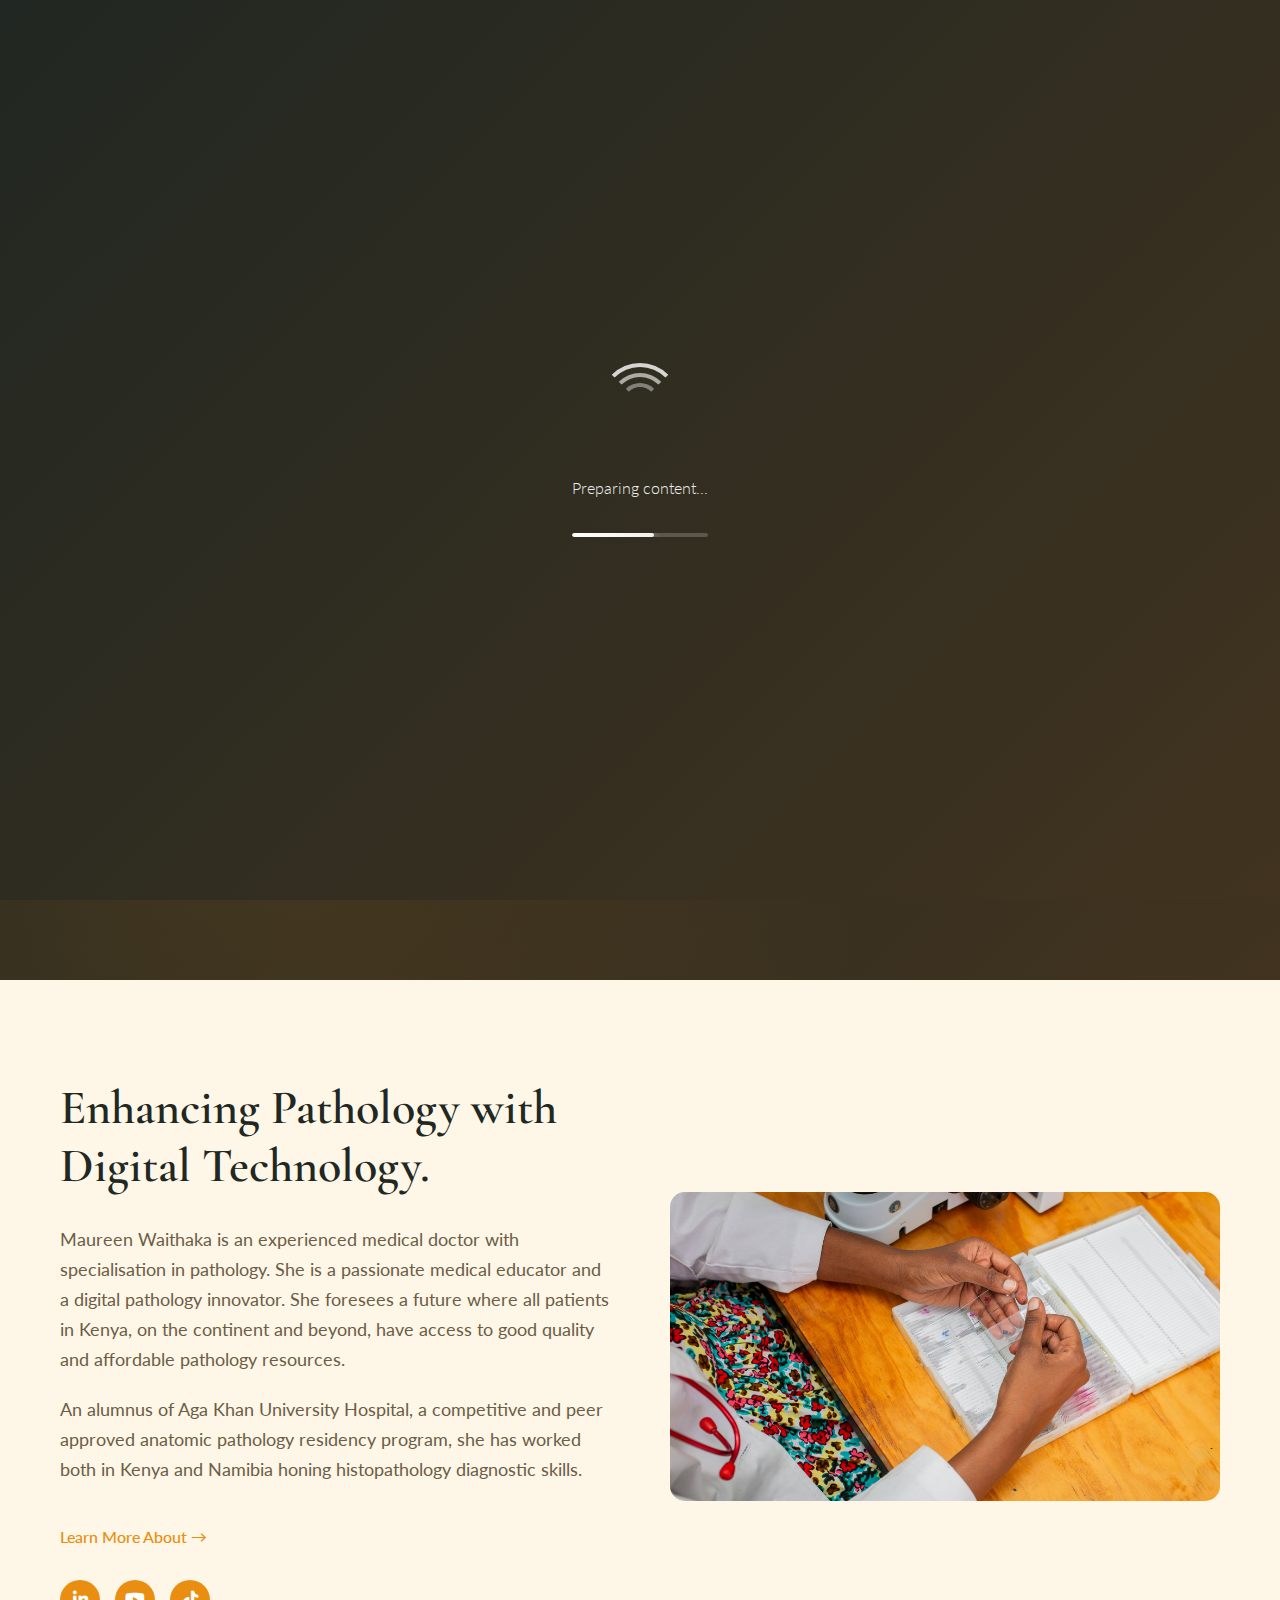
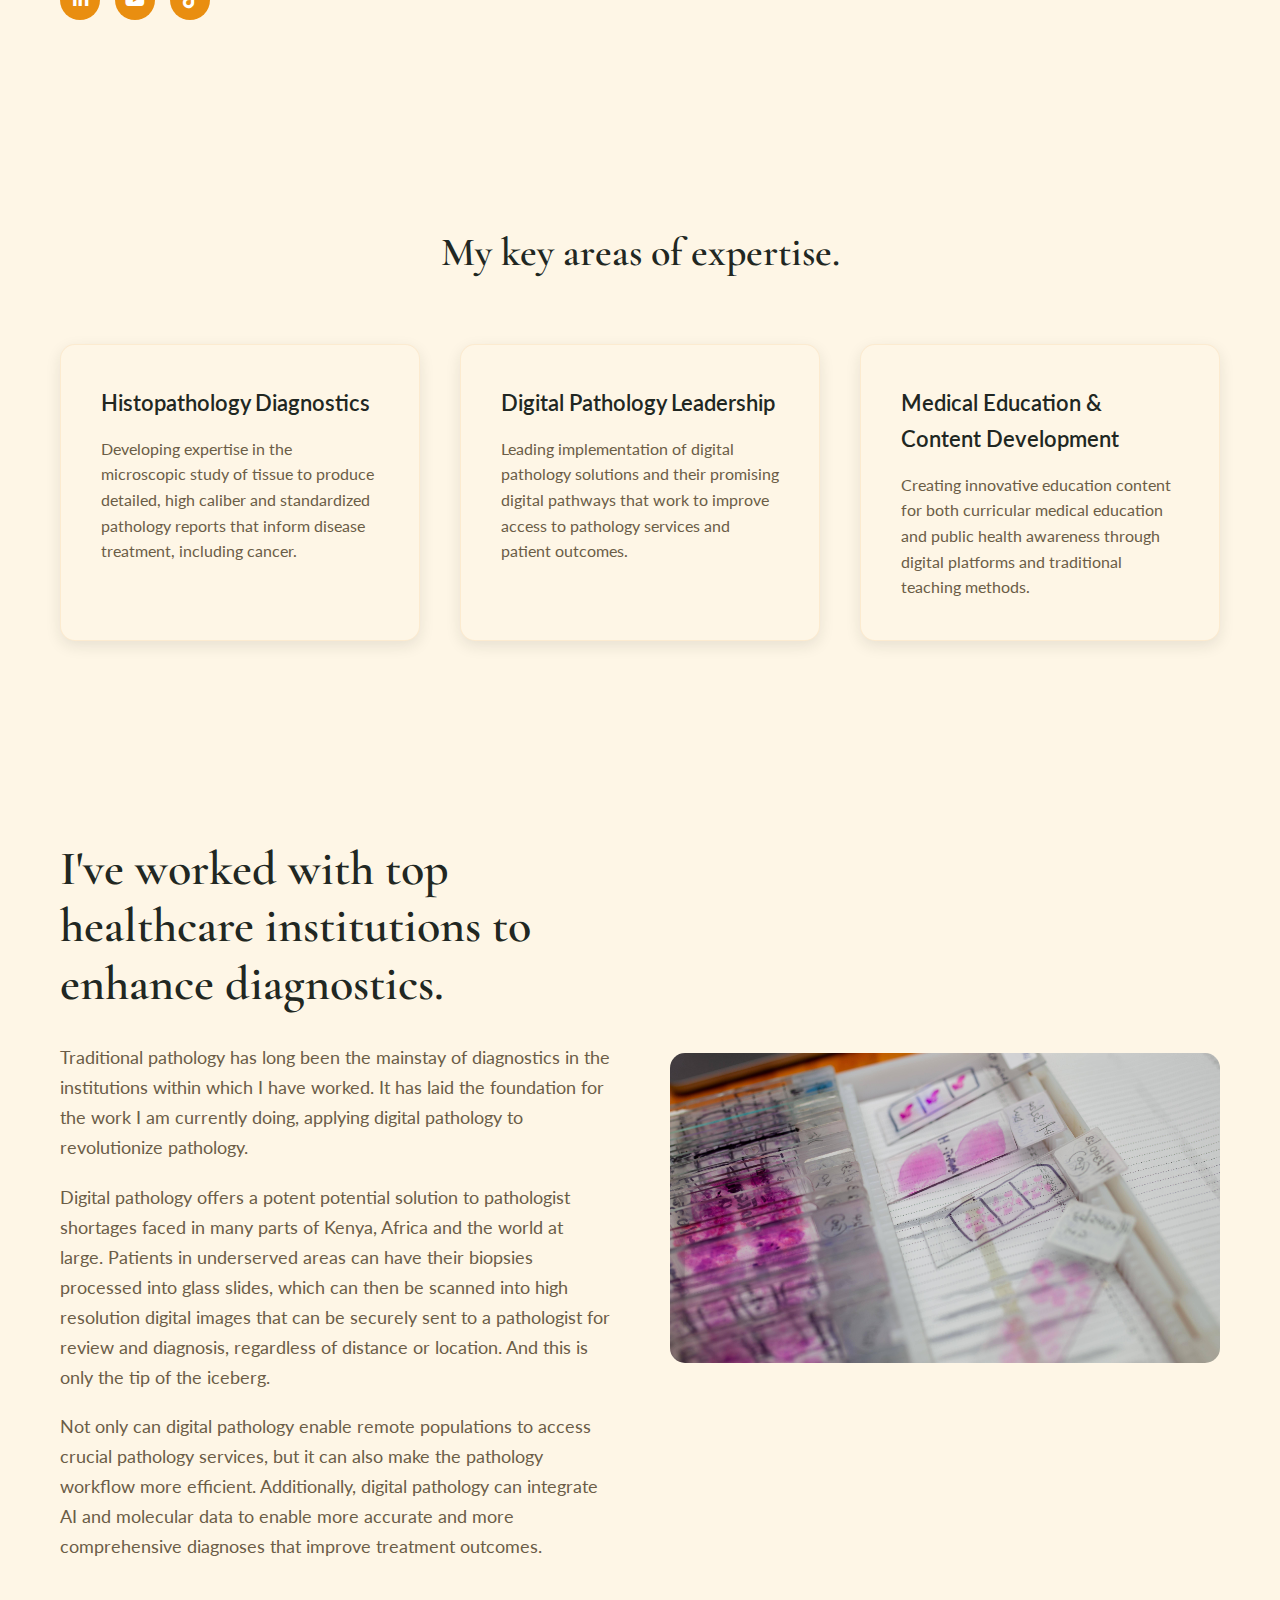
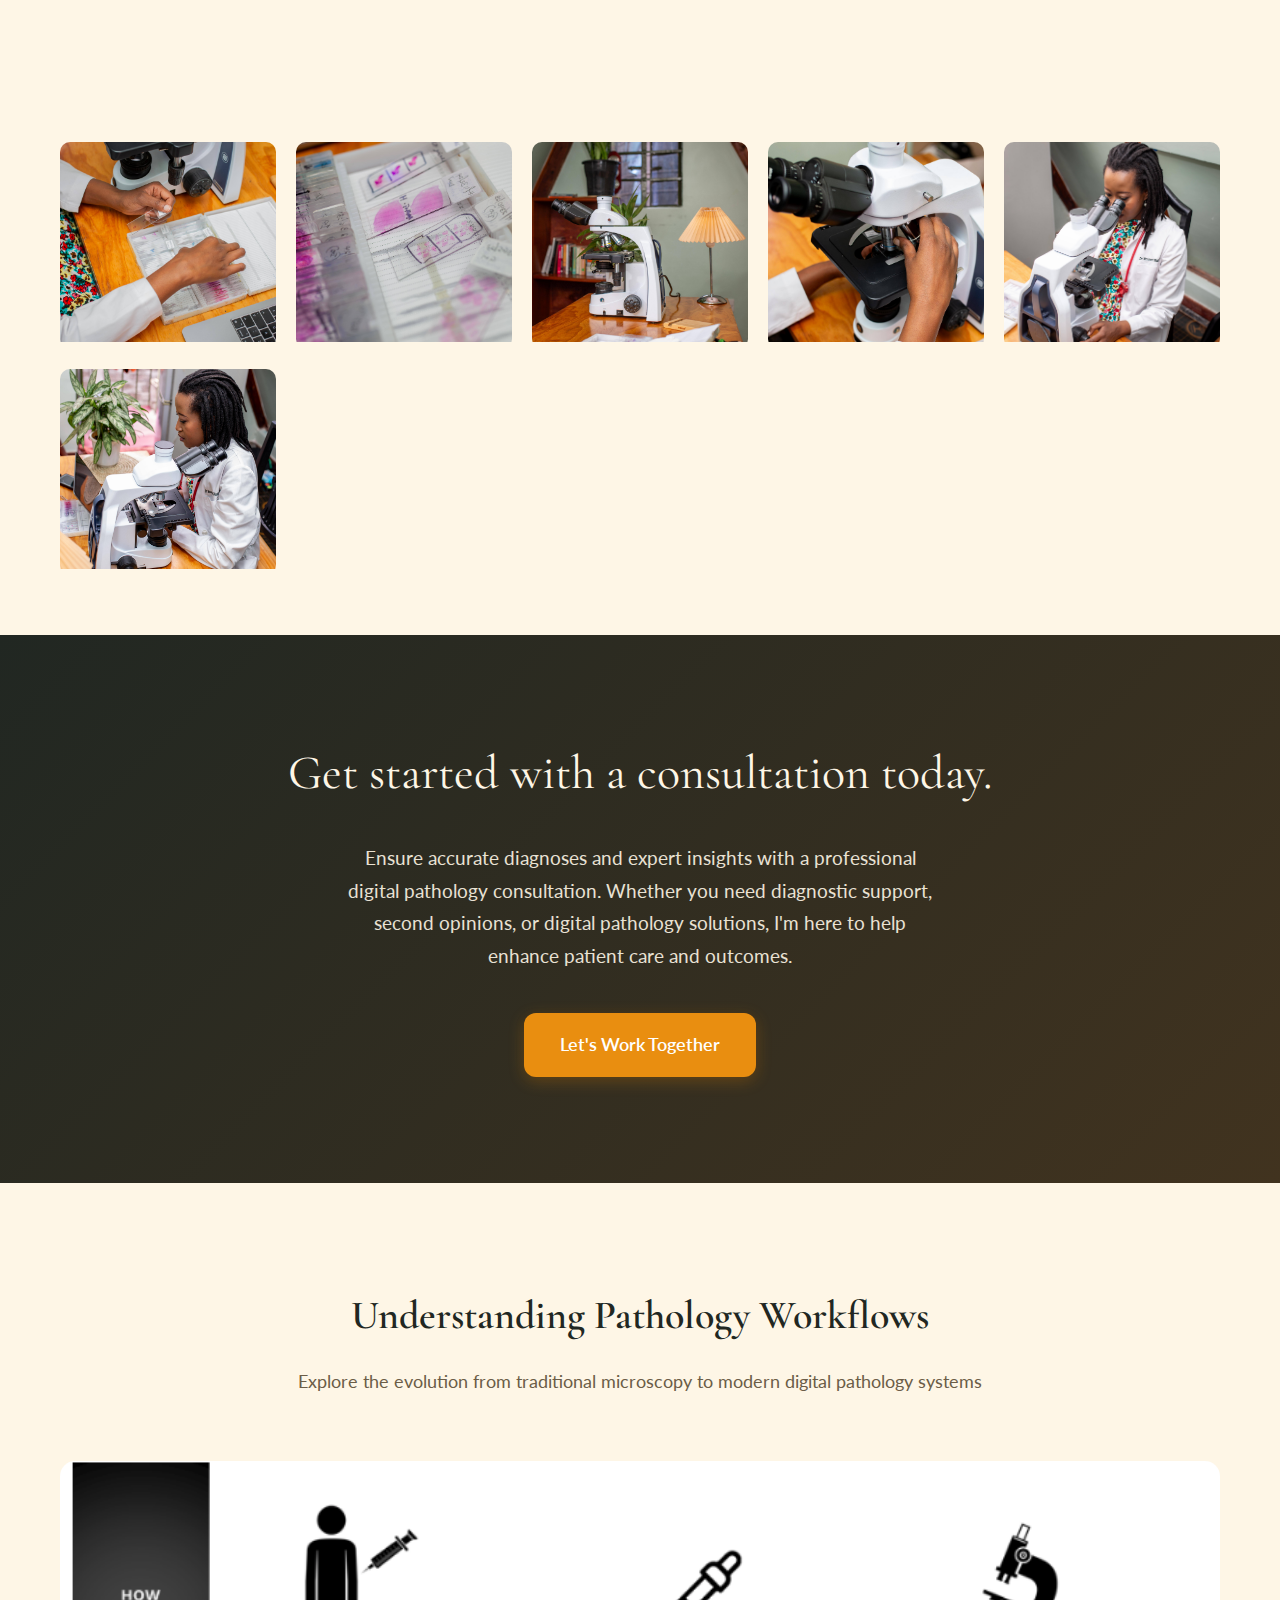
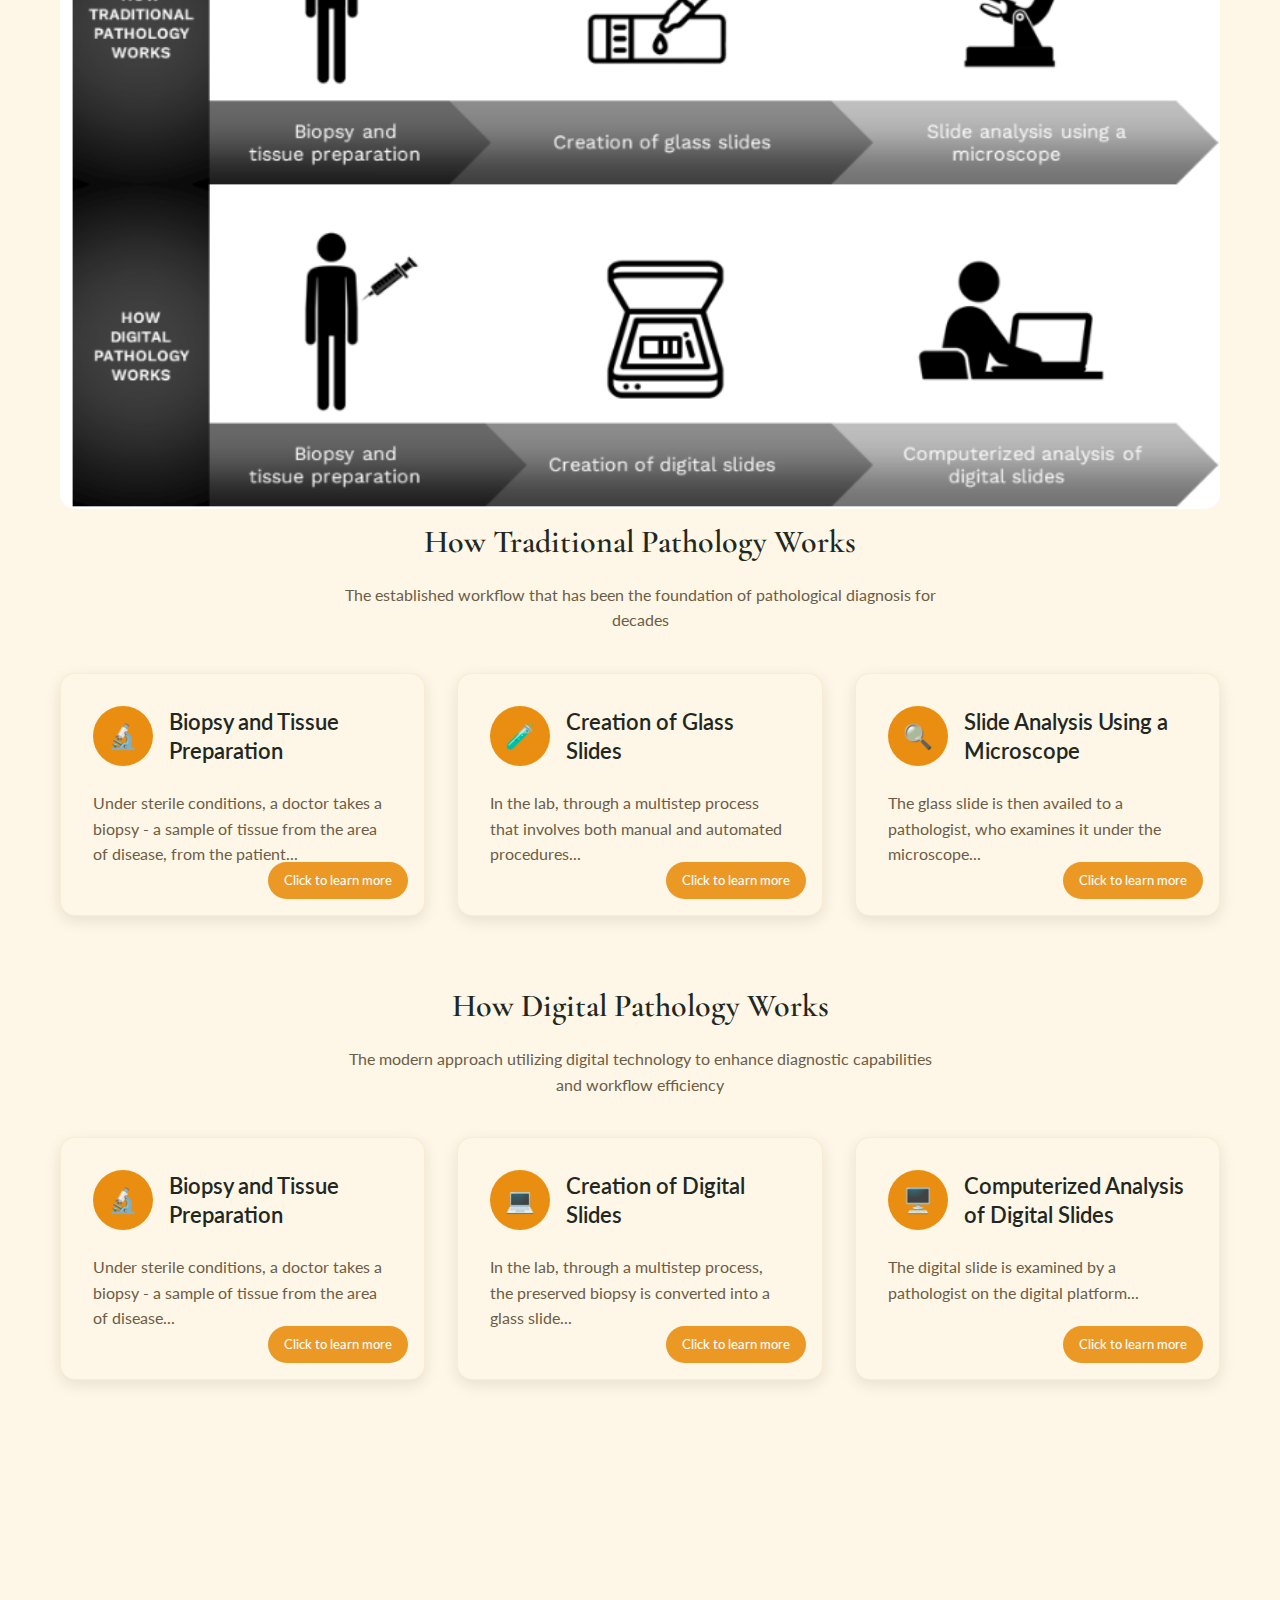
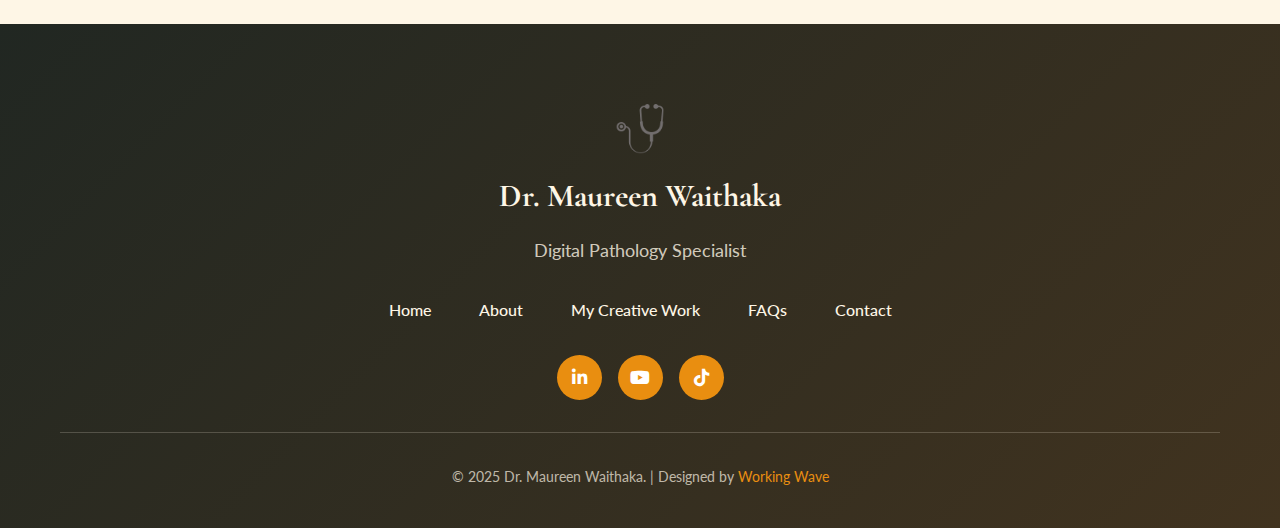
<file: index.html>
<!DOCTYPE html>
<html lang="en">
  <head>
    <meta charset="UTF-8" />
    <meta name="viewport" content="width=device-width, initial-scale=1.0" />
    <title>Dr. Maureen Waithaka - Digital Pathology</title>
    <link rel="icon" type="image/png" href="/images/logo/2.png" />
    <link rel="stylesheet" href="https://cdnjs.cloudflare.com/ajax/libs/font-awesome/6.5.1/css/all.min.css">

    <link
      href="https://fonts.googleapis.com/css2?family=Playfair+Display:wght@400;500;600;700&display=swap"
      rel="stylesheet"
    />
    <link rel="stylesheet" href="css/styles.css" />
  </head>
  <body>
    <!-- Navigation -->
    <nav class="navbar">
      <div class="navbar-container">
        <a href="index.html" class="navbar-logo">
          <img
            src="/images/logo/logo3.png"
            alt="Doctor Waithaka Logo"
            class="logo-icon"
          />
          <div>
            <span class="logo-text-doctor">Doctor</span>
            <span class="logo-text-name">Waithaka</span>
          </div>
        </a>

        <ul class="navbar-nav">
          <li><a href="index.html" class="nav-link active">Home</a></li>
          <li><a href="about.html" class="nav-link">About</a></li>
          <li>
            <a href="creative-work.html" class="nav-link">My Creative Work</a>
          </li>
          <li><a href="faq.html" class="nav-link">FAQs</a></li>
          <li><a href="contact.html" class="nav-link">Contact</a></li>
          <li>
            <button class="theme-toggle" onclick="toggleTheme()">🌙</button>
          </li>
        </ul>

        <button class="mobile-menu-toggle" onclick="toggleMobileMenu()">
          ☰
        </button>
      </div>

      <div class="mobile-menu" id="mobileMenu">
        <ul class="navbar-nav mobile-nav">
          <li><a href="index.html" class="nav-link active">Home</a></li>
          <li><a href="about.html" class="nav-link">About</a></li>
          <li>
            <a href="creative-work.html" class="nav-link">My Creative Work</a>
          </li>
          <li><a href="faq.html" class="nav-link">FAQs</a></li>
          <li><a href="contact.html" class="nav-link">Contact</a></li>
          <li>
            <button class="theme-toggle" onclick="toggleTheme()">🌙</button>
          </li>
        </ul>
      </div>
    </nav>

    <!-- Main Content -->
    <div class="main-content">
      <!-- Hero Section -->
      <!-- Home Page Hero Section -->
<section class="hero-section" id="home">
    <div class="container">
        <div class="hero-content">
            <div class="hero-text">
                <h1>
                    Revolutionizing Pathology for Accessible, High-Quality
                    Diagnostics:
                </h1>
                <p>
                    Leveraging technology to create digital pathology solutions that
                    enhance the accessibility, efficiency and accuracy of surgical
                    pathology services across healthcare systems.
                </p>
                <a href="contact.html" class="cta-btn">Let's Work Together</a>
            </div>
            <div class="hero-image">
                <img
                    src="images/momo-images/Dr. 1-49.jpg"
                    alt="Dr. Maureen Waithaka"
                />
            </div>
        </div>
    </div>
    

   
</section>

      <!-- Empowering Section -->
      <section class="empowering-section">
        <div class="container">
          <div class="empowering-content">
            <div class="empowering-text">
              <h2>Enhancing Pathology with Digital Technology.</h2>
              <p>
                Maureen Waithaka is an experienced medical doctor with
                specialisation in pathology. She is a passionate medical
                educator and a digital pathology innovator. She foresees a
                future where all patients in Kenya, on the continent and beyond,
                have access to good quality and affordable pathology resources.
              </p>
              <p>
                An alumnus of Aga Khan University Hospital, a competitive and
                peer approved anatomic pathology residency program, she has
                worked both in Kenya and Namibia honing histopathology
                diagnostic skills.
              </p>
              <a href="about.html" class="learn-more">Learn More About →</a>
              <div class="social-links">
  
   <a href="https://www.linkedin.com/in/yourprofile"
    target="_blank"
    class="social-link"
    title="LinkedIn"
  >
    <i class="fab fa-linkedin-in"></i>
  </a>
  
   <a href="https://www.youtube.com/@DrWairimuWaithaka"
    target="_blank"
    class="social-link"
    title="YouTube"
  >
    <i class="fab fa-youtube"></i>
  </a>

   <a href="https://www.tiktok.com/@path_daddy"
    target="_blank"
    class="social-link"
    title="TikTok"
  >
    <i class="fab fa-tiktok"></i>
  </a>
</div>
            </div>
            <div class="empowering-image">
              <img
                src="images/momo-images/Dr. 1-150.jpg"
                alt="Digital Pathology"
                style="width: 100%; border-radius: 15px"
              />
            </div>
          </div>
        </div>
      </section>

      <!-- Services Section -->
      <section class="services-section">
        <div class="container">
          <div class="services-header">
            <h2>My key areas of expertise.</h2>
          </div>
          <div class="services-grid">
            <div class="service-card">
              <h3>Histopathology Diagnostics</h3>
              <p>
                Developing expertise in the microscopic study of tissue to
                produce detailed, high caliber and standardized pathology
                reports that inform disease treatment, including cancer.
              </p>
            </div>
            <div class="service-card">
              <h3>Digital Pathology Leadership</h3>
              <p>
                Leading implementation of digital pathology solutions and their
                promising digital pathways that work to improve access to pathology services and patient outcomes.
              </p>
            </div>
            <div class="service-card">
              <h3>Medical Education & Content Development</h3>
              <p>
               Creating innovative education content for both curricular
                medical education and public health awareness through digital
                platforms and traditional teaching methods.
              </p>
            </div>
          </div>
        </div>
      </section>

      <!-- Institutions Section -->
      <section class="institutions-section">
        <div class="container">
          <div class="institutions-content">
            <div class="institutions-text">
              <h2>
                I've worked with top healthcare institutions to enhance
                diagnostics.
              </h2>
              <p>
               Traditional pathology has long been the mainstay of diagnostics in the institutions within which I have worked. It has laid the foundation for the work I am currently doing, applying digital pathology to revolutionize pathology.
              </p>
              <p>
               Digital pathology offers a potent potential solution to pathologist shortages faced in many parts of Kenya, Africa and the world at large. Patients in underserved areas can have their biopsies processed into glass slides, which can then be scanned into high resolution digital images that can be securely sent to a pathologist for review and diagnosis, regardless of distance or location. And this is only the tip of the iceberg.
              </p>
              <p>
                Not only can digital pathology enable remote populations to access crucial pathology services, but it can also make the pathology workflow more efficient. Additionally, digital pathology can integrate AI and molecular data to enable more accurate and more comprehensive diagnoses that improve treatment outcomes.

              </p>
            </div>
            <div class="institutions-image">
              <img
                src="images/momo-images/Dr. 1-169.jpg"
                alt="Healthcare Institution"
                style="width: 100%; border-radius: 15px"
              />
            </div>
          </div>
        </div>
      </section>

      <!-- Gallery Section -->
      <section class="gallery-section">
        <div class="container">
          <div class="gallery-grid">
            <div class="gallery-item">
              <img
                src="images/momo-images/Dr. 1-155.jpg"
                alt="Medical Conference"
              />
            </div>
            <div class="gallery-item">
              <img
                src="images/momo-images/Dr. 1-169.jpg"
                alt="Digital Pathology"
              />
            </div>
            <div class="gallery-item">
              <img src="images/momo-images/Dr. 1.jpg" alt="Medical Equipment" />
            </div>
            <div class="gallery-item">
              <img
                src="images/momo-images/Dr. 1-154.jpg"
                alt="Healthcare Team"
              />
            </div>
            <div class="gallery-item">
              <img
                src="images/momo-images/Dr. 1-138.jpg"
                alt="Medical Research"
              />
            </div>
            <div class="gallery-item">
              <img
                src="images/momo-images/Dr. 1-116.jpg"
                alt="Diagnostic Technology"
              />
            </div>
          </div>
        </div>
      </section>

      <!-- CTA Section -->
      <section class="cta-section">
        <div class="container">
          <h2>Get started with a consultation today.</h2>
          <p>
            Ensure accurate diagnoses and expert insights with a professional
            digital pathology consultation. Whether you need diagnostic support,
            second opinions, or digital pathology solutions, I'm here to help
            enhance patient care and outcomes.
          </p>
          <a href="contact.html" class="cta-btn">Let's Work Together</a>
        </div>
      </section>

   

      <!-- Pathology Workflows Section -->
      <section class="pathology-workflows-section">
        <div class="container">
          <div class="pathology-workflows-header">
            <h2>Understanding Pathology Workflows</h2>
            <p>Explore the evolution from traditional microscopy to modern digital pathology systems</p>
          </div>
          <div class="institutions-image">
              <img
                src="images/momo-images/Screen Shot 2025-06-20 at 09.24.55.png"
                alt="Healthcare Institution"
                style="width: 100%; border-radius: 15px"
              />
            </div>
          <!-- Traditional Pathology -->
          <div class="pathology-section">
            <div class="section-header">
              <h3>How Traditional Pathology Works</h3>
              <p>The established workflow that has been the foundation of pathological diagnosis for decades</p>
            </div>
            <div class="pathology-cards-grid">
              <div class="pathology-card" onclick="openPathologyModal('traditional-modal1')" tabindex="0" onkeydown="handlePathologyCardKeydown(event, 'traditional-modal1')">
                <div class="pathology-card-header">
                  <div class="pathology-card-icon">🔬</div>
                  <h4 class="pathology-card-title">Biopsy and Tissue Preparation</h4>
                </div>
                <p class="pathology-card-preview">Under sterile conditions, a doctor takes a biopsy - a sample of tissue from the area of disease, from the patient...</p>
                <div class="pathology-click-hint">Click to learn more</div>
              </div>

              <div class="pathology-card" onclick="openPathologyModal('traditional-modal2')" tabindex="0" onkeydown="handlePathologyCardKeydown(event, 'traditional-modal2')">
                <div class="pathology-card-header">
                  <div class="pathology-card-icon">🧪</div>
                  <h4 class="pathology-card-title">Creation of Glass Slides</h4>
                </div>
                <p class="pathology-card-preview">In the lab, through a multistep process that involves both manual and automated procedures...</p>
                <div class="pathology-click-hint">Click to learn more</div>
              </div>

              <div class="pathology-card" onclick="openPathologyModal('traditional-modal3')" tabindex="0" onkeydown="handlePathologyCardKeydown(event, 'traditional-modal3')">
                <div class="pathology-card-header">
                  <div class="pathology-card-icon">🔍</div>
                  <h4 class="pathology-card-title">Slide Analysis Using a Microscope</h4>
                </div>
                <p class="pathology-card-preview">The glass slide is then availed to a pathologist, who examines it under the microscope...</p>
                <div class="pathology-click-hint">Click to learn more</div>
              </div>
            </div>
          </div>

          <!-- Digital Pathology -->
          <div class="pathology-section">
            <div class="section-header">
              <h3>How Digital Pathology Works</h3>
              <p>The modern approach utilizing digital technology to enhance diagnostic capabilities and workflow efficiency</p>
            </div>
            <div class="pathology-cards-grid">
              <div class="pathology-card" onclick="openPathologyModal('digital-modal1')" tabindex="0" onkeydown="handlePathologyCardKeydown(event, 'digital-modal1')">
                <div class="pathology-card-header">
                  <div class="pathology-card-icon">🔬</div>
                  <h4 class="pathology-card-title">Biopsy and Tissue Preparation</h4>
                </div>
                <p class="pathology-card-preview">Under sterile conditions, a doctor takes a biopsy - a sample of tissue from the area of disease...</p>
                <div class="pathology-click-hint">Click to learn more</div>
              </div>

              <div class="pathology-card" onclick="openPathologyModal('digital-modal2')" tabindex="0" onkeydown="handlePathologyCardKeydown(event, 'digital-modal2')">
                <div class="pathology-card-header">
                  <div class="pathology-card-icon">💻</div>
                  <h4 class="pathology-card-title">Creation of Digital Slides</h4>
                </div>
                <p class="pathology-card-preview">In the lab, through a multistep process, the preserved biopsy is converted into a glass slide...</p>
                <div class="pathology-click-hint">Click to learn more</div>
              </div>

              <div class="pathology-card" onclick="openPathologyModal('digital-modal3')" tabindex="0" onkeydown="handlePathologyCardKeydown(event, 'digital-modal3')">
                <div class="pathology-card-header">
                  <div class="pathology-card-icon">🖥️</div>
                  <h4 class="pathology-card-title">Computerized Analysis of Digital Slides</h4>
                </div>
                <p class="pathology-card-preview">The digital slide is examined by a pathologist on the digital platform...</p>
                <div class="pathology-click-hint">Click to learn more</div>
              </div>
            </div>
          </div>
        </div>
      </section>

      <!-- Pathology Modals -->
      <!-- Traditional Pathology Modals -->
      <div id="traditional-modal1" class="pathology-modal">
        <div class="pathology-modal-content">
          <span class="pathology-close" onclick="closePathologyModal('traditional-modal1')" tabindex="0" onkeydown="handlePathologyCloseKeydown(event, 'traditional-modal1')">&times;</span>
          <div class="pathology-modal-header">
            <div class="pathology-modal-icon">🔬</div>
            <h3 class="pathology-modal-title">Biopsy and Tissue Preparation</h3>
          </div>
          <div class="pathology-modal-body">
            <p>Under sterile conditions, a doctor takes a biopsy - a sample of tissue from the area of disease, from the patient. The biopsy is then preserved in a chemical called formalin and sent to the lab.</p>
            <p>This initial step is crucial in the pathology process as it ensures that the tissue sample remains intact and preserved for accurate analysis. The formalin fixation process stops cellular processes and prevents decomposition, maintaining the tissue's structural integrity for examination.</p>
          </div>
        </div>
      </div>

      <div id="traditional-modal2" class="pathology-modal">
        <div class="pathology-modal-content">
          <span class="pathology-close" onclick="closePathologyModal('traditional-modal2')" tabindex="0" onkeydown="handlePathologyCloseKeydown(event, 'traditional-modal2')">&times;</span>
          <div class="pathology-modal-header">
            <div class="pathology-modal-icon">🧪</div>
            <h3 class="pathology-modal-title">Creation of Glass Slides</h3>
          </div>
          <div class="pathology-modal-body">
            <p>In the lab, through a multistep process that involves both manual and automated procedures, the preserved biopsy is converted into a glass slide.</p>
            <p>This process typically involves embedding the tissue in paraffin wax, cutting extremely thin sections using a microtome, and mounting these sections on glass slides. The slides are then stained with specific dyes to highlight different cellular structures and abnormalities.</p>
          </div>
        </div>
      </div>

      <div id="traditional-modal3" class="pathology-modal">
        <div class="pathology-modal-content">
          <span class="pathology-close" onclick="closePathologyModal('traditional-modal3')" tabindex="0" onkeydown="handlePathologyCloseKeydown(event, 'traditional-modal3')">&times;</span>
          <div class="pathology-modal-header">
            <div class="pathology-modal-icon">🔍</div>
            <h3 class="pathology-modal-title">Slide Analysis Using a Microscope</h3>
          </div>
          <div class="pathology-modal-body">
            <p>The glass slide is then availed to a pathologist, who examines it under the microscope to make a diagnosis and generate a pathology report. This report is shared with the patient's primary doctor to enable them to continue treatment, based on the results communicated in the pathologist's report.</p>
            <p>The pathologist uses their expertise to identify cellular abnormalities, tissue architecture changes, and other diagnostic markers. This manual examination requires years of training and experience to accurately interpret the microscopic findings.</p>
          </div>
        </div>
      </div>

      <!-- Digital Pathology Modals -->
      <div id="digital-modal1" class="pathology-modal">
        <div class="pathology-modal-content">
          <span class="pathology-close" onclick="closePathologyModal('digital-modal1')" tabindex="0" onkeydown="handlePathologyCloseKeydown(event, 'digital-modal1')">&times;</span>
          <div class="pathology-modal-header">
            <div class="pathology-modal-icon">🔬</div>
            <h3 class="pathology-modal-title">Biopsy and Tissue Preparation (Digital)</h3>
          </div>
          <div class="pathology-modal-body">
            <p>Under sterile conditions, a doctor takes a biopsy - a sample of tissue from the area of disease, from the patient. The biopsy is then preserved in a chemical called formalin and sent to the lab.</p>
            <p>The initial steps in digital pathology are identical to traditional pathology. The same careful attention to sterile technique and proper preservation is required to ensure high-quality digital images can be created later in the process.</p>
          </div>
        </div>
      </div>

      <div id="digital-modal2" class="pathology-modal">
        <div class="pathology-modal-content">
          <span class="pathology-close" onclick="closePathologyModal('digital-modal2')" tabindex="0" onkeydown="handlePathologyCloseKeydown(event, 'digital-modal2')">&times;</span>
          <div class="pathology-modal-header">
            <div class="pathology-modal-icon">💻</div>
            <h3 class="pathology-modal-title">Creation of Digital Slides</h3>
          </div>
          <div class="pathology-modal-body">
            <p>In the lab, through a multistep process that involves both manual and automated procedures, the preserved biopsy is converted into a glass slide. Subsequently, using a machine called a slide scanner, the glass slide is converted to a high resolution digital image, which is called a virtual or digital slide. This digital slide is uploaded onto a secure digital platform.</p>
            <p>The slide scanner captures the entire glass slide at extremely high resolution, creating a digital image that can be zoomed and navigated just like using a physical microscope. These digital slides can be stored, shared, and accessed remotely while maintaining diagnostic quality.</p>
          </div>
        </div>
      </div>

      <div id="digital-modal3" class="pathology-modal">
        <div class="pathology-modal-content">
          <span class="pathology-close" onclick="closePathologyModal('digital-modal3')" tabindex="0" onkeydown="handlePathologyCloseKeydown(event, 'digital-modal3')">&times;</span>
          <div class="pathology-modal-header">
            <div class="pathology-modal-icon">🖥️</div>
            <h3 class="pathology-modal-title">Computerized Analysis of Digital Slides</h3>
          </div>
          <div class="pathology-modal-body">
            <p>The digital slide is examined by a pathologist on the digital platform. A diagnosis is then made and a pathology report generated on the platform. This report is securely shared with the patient's primary doctor to enable them to continue treatment, based on the results communicated in the pathologist's report.</p>
            <p>Digital pathology allows for enhanced workflow efficiency, remote consultations, AI-assisted analysis, and better collaboration between healthcare professionals. The digital platform often includes tools for measurement, annotation, and sharing findings with colleagues for second opinions.</p>
          </div>
        </div>
      </div>
    </div>

<!-- Centered Minimalist Footer -->
<footer class="footer-centered">
    <div class="container">
        <div class="footer-centered-logo">
            <a href="index.html" class="footer-navbar-logo">
                <img
                    src="/images/logo/logo3.png"
                    alt="Doctor Waithaka Logo"
                    class="footer-logo-icon"
                />
                <!-- <div>
                    <span class="footer-logo-text-doctor">Doctor</span>
                    <span class="footer-logo-text-name">Waithaka</span>
                </div> -->
            </a>
            <h2>Dr. Maureen Waithaka</h2>
            <p>Digital Pathology Specialist</p>
        </div>

        <nav class="footer-centered-nav">
            <a href="index.html">Home</a>
            <a href="about.html">About</a>
            <a href="creative-work.html">My Creative Work</a>
            <a href="faq.html">FAQs</a>
            <a href="contact.html">Contact</a>
        </nav>

        <div class="footer-centered-social">
            <a href="https://www.linkedin.com/in/yourprofile" target="_blank" title="LinkedIn">
                <i class="fab fa-linkedin-in"></i>
            </a>
            <a href="https://www.youtube.com/@DrWairimuWaithaka" target="_blank" title="YouTube">
                <i class="fab fa-youtube"></i>
            </a>
            <a href="https://www.tiktok.com/@path_daddy" target="_blank" title="TikTok">
                <i class="fab fa-tiktok"></i>
            </a>
        </div>

        <div class="footer-centered-bottom">
            <p>&copy; 2025 Dr. Maureen Waithaka.  | Designed by <a href="htts://workingwave.com" target="_blank">Working Wave</a></p>
        </div>
    </div>
</footer>

    <script src="js/main.js"></script>
    <script>
      // Pathology Modal Functions
      function openPathologyModal(modalId) {
        document.getElementById(modalId).style.display = 'block';
        document.body.style.overflow = 'hidden';
        
        // Focus management for accessibility
        const modal = document.getElementById(modalId);
        const closeBtn = modal.querySelector('.pathology-close');
        closeBtn.focus();
      }

      function closePathologyModal(modalId) {
        document.getElementById(modalId).style.display = 'none';
        document.body.style.overflow = 'auto';
      }

      // Keyboard Navigation for Pathology Cards
      function handlePathologyCardKeydown(event, modalId) {
        if (event.key === 'Enter' || event.key === ' ') {
          event.preventDefault();
          openPathologyModal(modalId);
        }
      }

      function handlePathologyCloseKeydown(event, modalId) {
        if (event.key === 'Enter' || event.key === ' ') {
          event.preventDefault();
          closePathologyModal(modalId);
        }
      }

      // Close modal when clicking outside of it
      window.addEventListener('click', function(event) {
        const pathologyModals = document.querySelectorAll('.pathology-modal');
        pathologyModals.forEach(modal => {
          if (event.target === modal) {
            modal.style.display = 'none';
            document.body.style.overflow = 'auto';
          }
        });
      });

      // Close modal with Escape key
      document.addEventListener('keydown', function(event) {
        if (event.key === 'Escape') {
          const pathologyModals = document.querySelectorAll('.pathology-modal');
          pathologyModals.forEach(modal => {
            if (modal.style.display === 'block') {
              modal.style.display = 'none';
              document.body.style.overflow = 'auto';
            }
          });
        }
      });

      // Initialize pathology card animations
      document.addEventListener('DOMContentLoaded', function() {
        const pathologyCards = document.querySelectorAll('.pathology-card');
        pathologyCards.forEach(card => {
          card.style.opacity = '0';
          card.style.transform = 'translateY(20px)';
          card.style.transition = 'all 0.6s ease';
        });
      });

      // Entrance animations for pathology cards
      window.addEventListener('load', function() {
        const pathologyCards = document.querySelectorAll('.pathology-card');
        pathologyCards.forEach((card, index) => {
          setTimeout(() => {
            card.style.opacity = '1';
            card.style.transform = 'translateY(0)';
          }, index * 100);
        });
      });
    </script>
  </body>
</html>
</file>
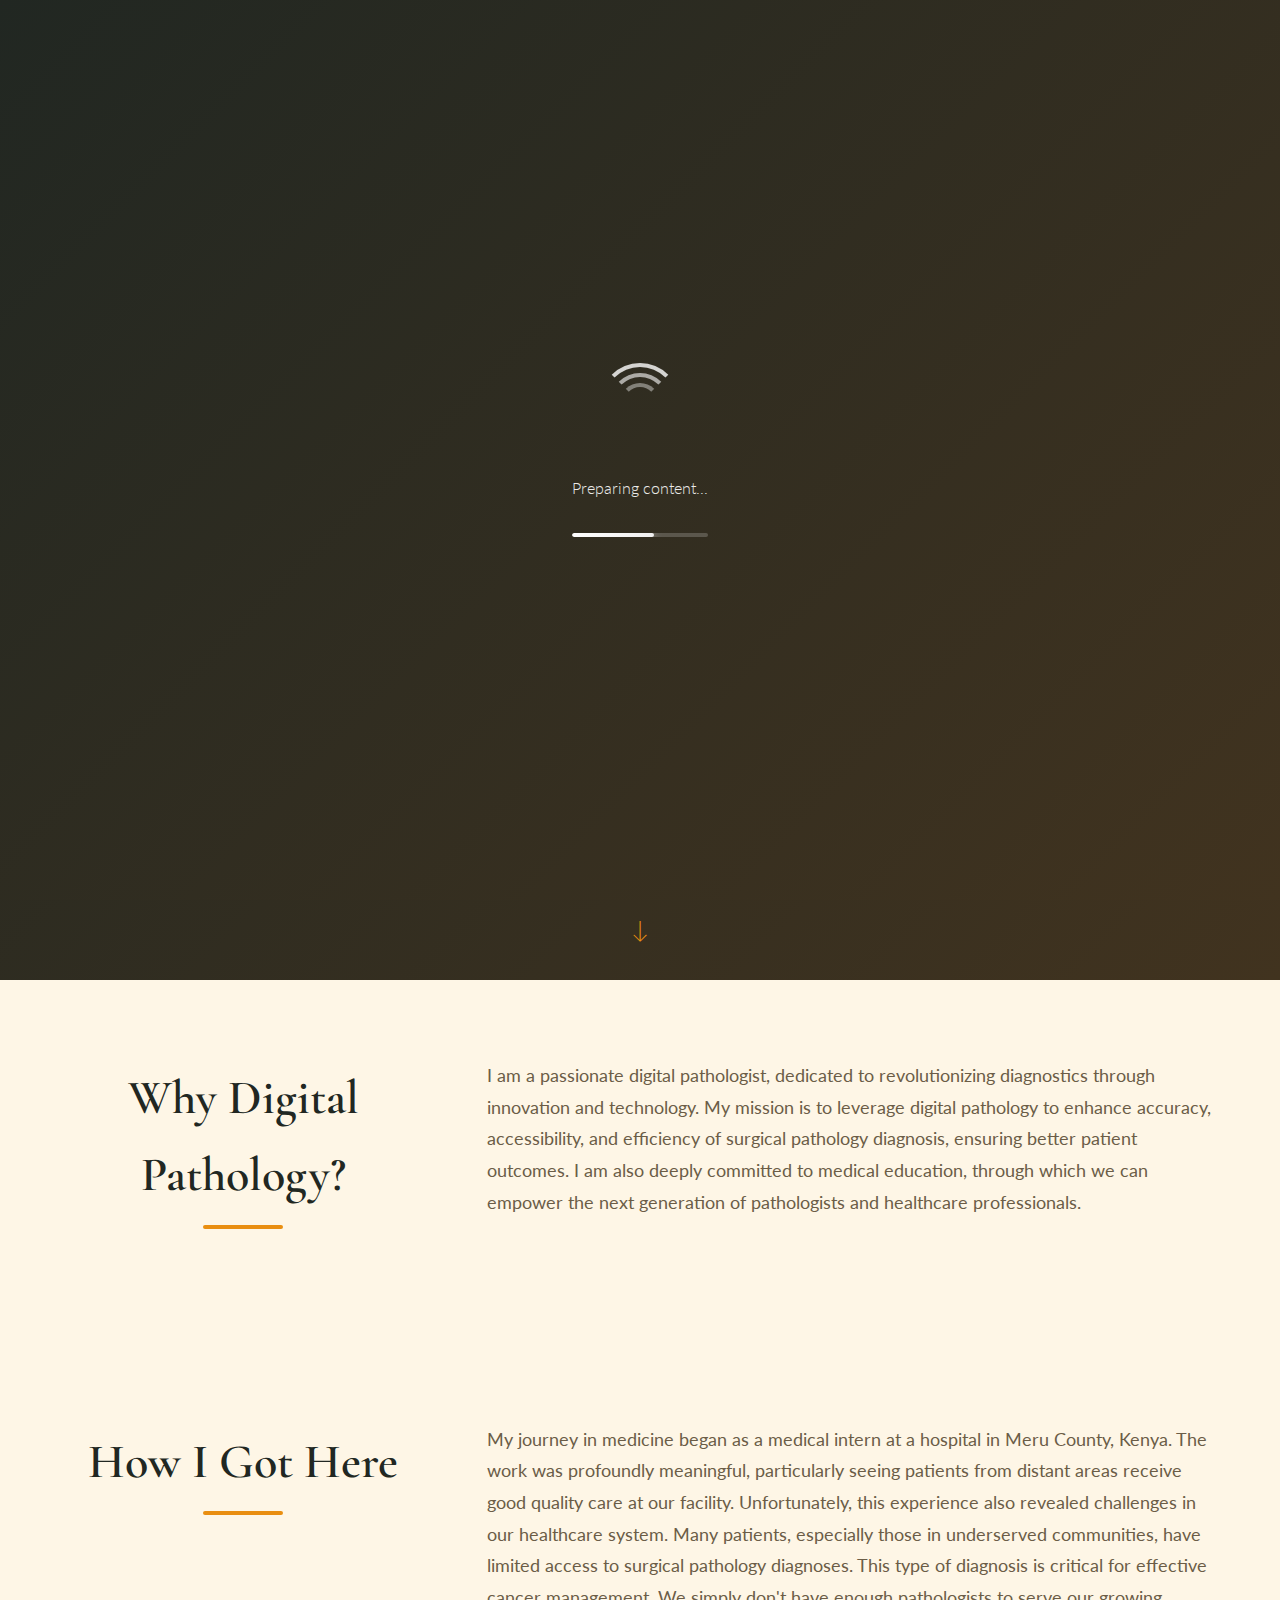
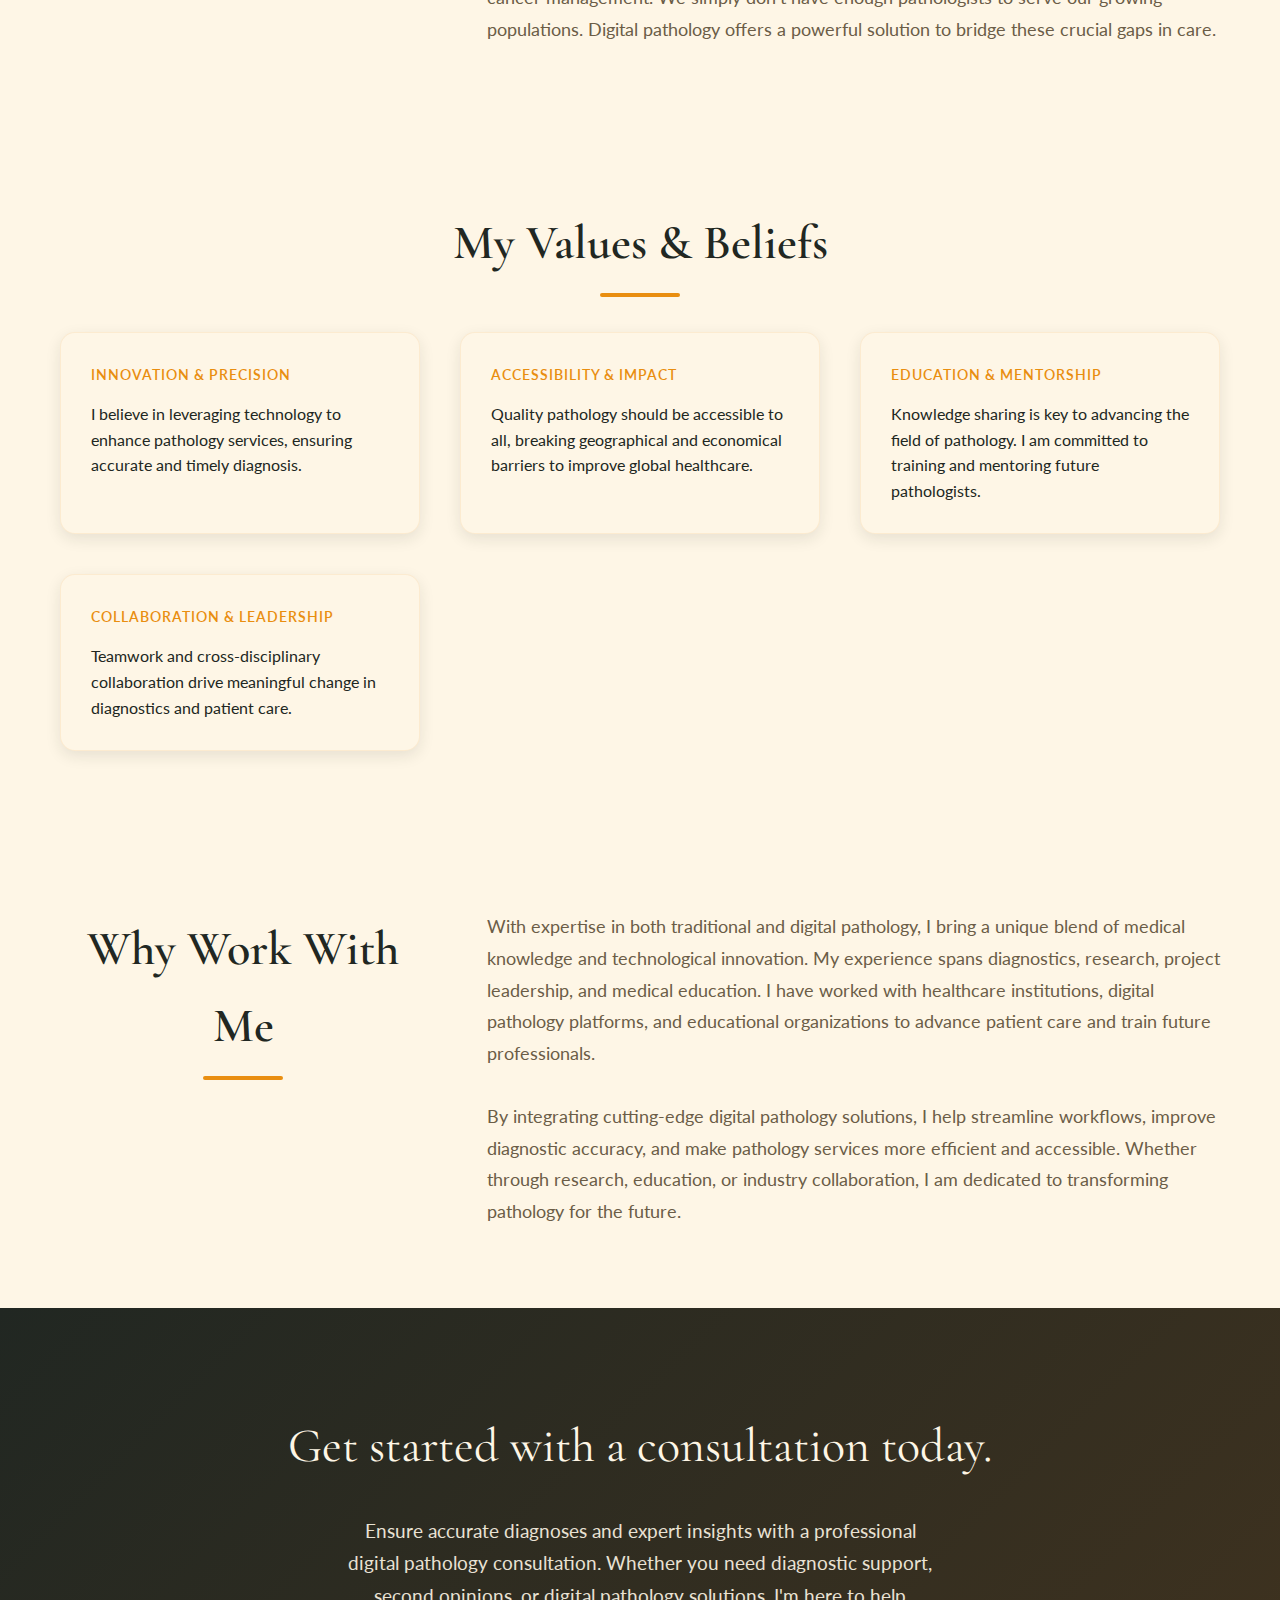
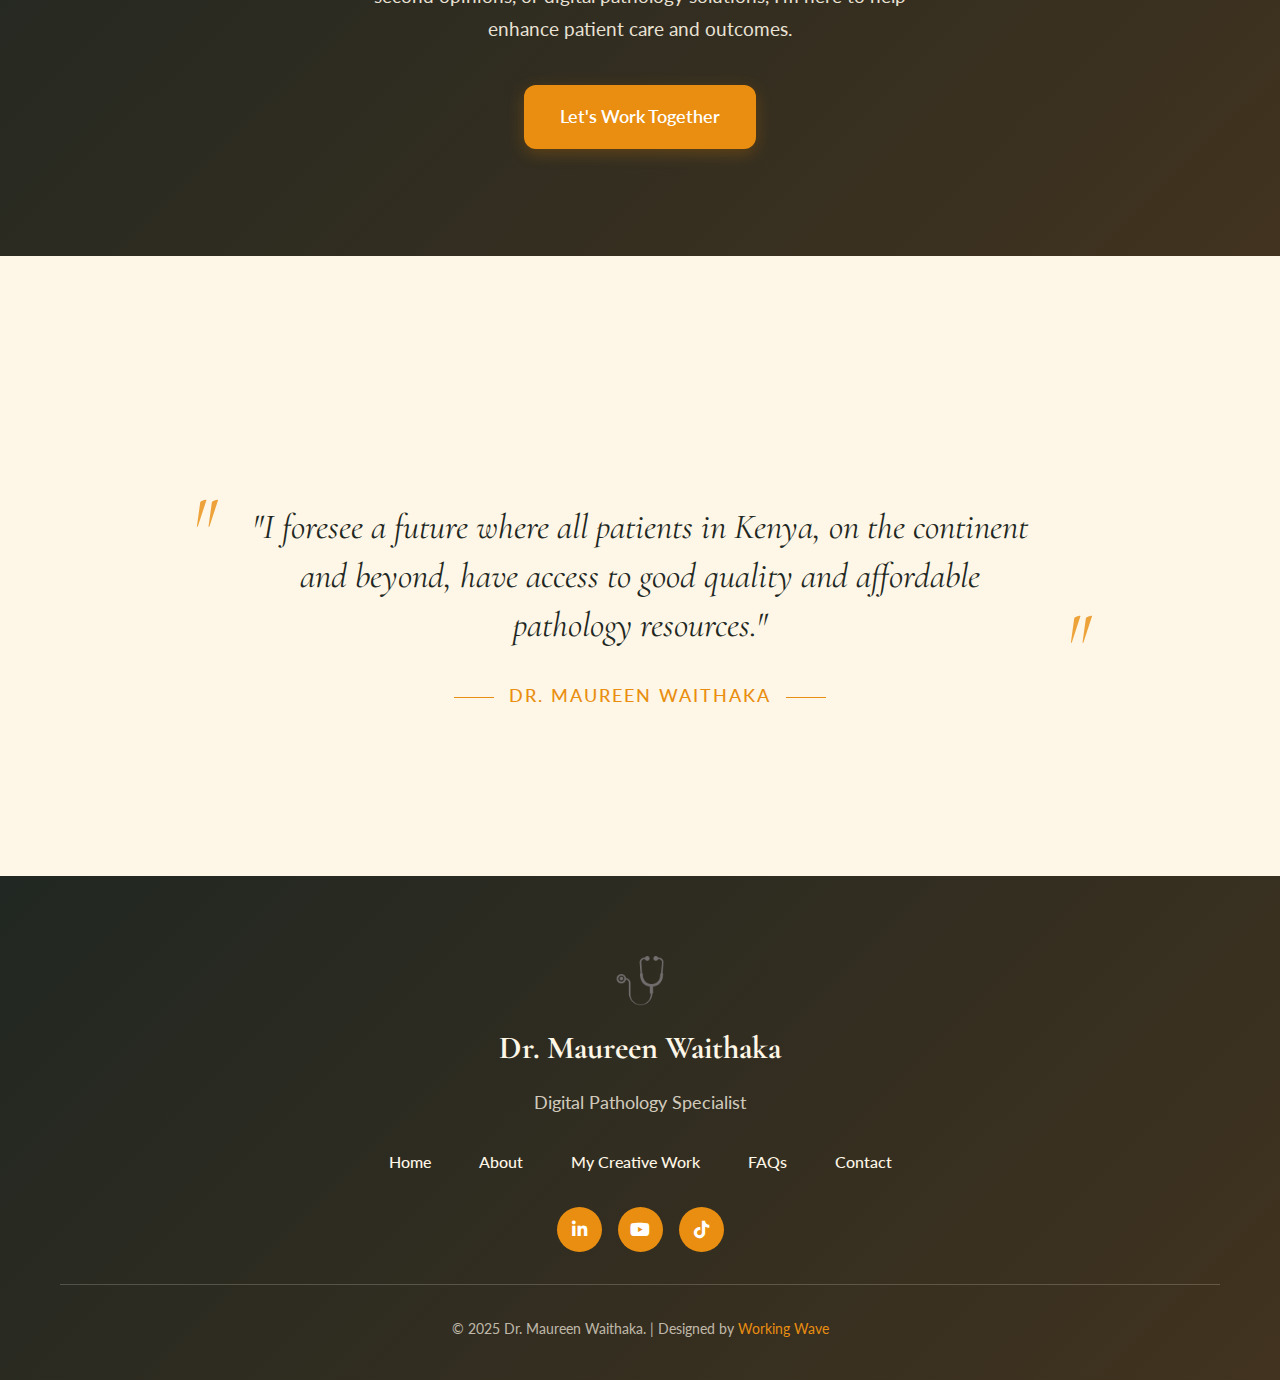
<file: about.html>
<!DOCTYPE html>
<html lang="en">
  <head>
    <meta charset="UTF-8" />
    <meta name="viewport" content="width=device-width, initial-scale=1.0" />
    <title>About - Dr. Waithaka</title>
    <link rel="icon" type="image/png" href="/images/logo/2.png" />
    <link
      rel="stylesheet"
      href="https://cdnjs.cloudflare.com/ajax/libs/font-awesome/6.5.1/css/all.min.css"
    />

    <link
      href="https://fonts.googleapis.com/css2?family=Playfair+Display:wght@400;500;600;700&display=swap"
      rel="stylesheet"
    />
    <link rel="stylesheet" href="css/styles.css" />
  </head>
  <body>
    <!-- Navigation -->
    <nav class="navbar">
      <div class="navbar-container">
        <a href="index.html" class="navbar-logo">
          <img
            src="/images/logo/logo3.png"
            alt="Doctor Waithaka Logo"
            class="logo-icon"
          />
          <div>
            <span class="logo-text-doctor">Dr. Maureen Waithaka</span>
          </div>
        </a>

        <ul class="navbar-nav">
          <li><a href="index.html" class="nav-link">Home</a></li>
          <li><a href="about.html" class="nav-link active">About</a></li>
          <li>
            <a href="creative-work.html" class="nav-link">My Creative Work</a>
          </li>
          <li><a href="faq.html" class="nav-link">FAQs</a></li>
          <li><a href="contact.html" class="nav-link">Contact</a></li>
          <li>
            <button class="theme-toggle" onclick="toggleTheme()">🌙</button>
          </li>
        </ul>

        <button class="mobile-menu-toggle" onclick="toggleMobileMenu()">
          ☰
        </button>
      </div>

      <div class="mobile-menu" id="mobileMenu">
        <ul class="navbar-nav mobile-nav">
          <li><a href="index.html" class="nav-link active">Home</a></li>
          <li><a href="about.html" class="nav-link">About</a></li>
          <li>
            <a href="creative-work.html" class="nav-link">My Creative Work</a>
          </li>
          <li><a href="faq.html" class="nav-link">FAQs</a></li>
          <li><a href="contact.html" class="nav-link">Contact</a></li>
          <li>
            <button class="theme-toggle" onclick="toggleTheme()">🌙</button>
          </li>
        </ul>
      </div>
    </nav>

    <!-- Main Content -->
    <div class="main-content">
      <!-- Hero Section -->
      <!-- About Page Hero Section -->
      <section class="about-header">
        <div class="container">
          <div class="about-content">
            <!-- <div class="about-badge">About</div> -->
            <span class="page-title__small-type">About</span>

            <h1 class="about-title">Hi, I'm Maureen Waithaka</h1>
          </div>
        </div>

        <!-- Floating decorative elements -->
        <div class="floating-element floating-element-1"></div>
        <div class="floating-element floating-element-2"></div>
        <div class="floating-element floating-element-3"></div>

        <!-- Scroll Indicator -->
        <div class="scroll-indicator">Learn more about my journey</div>
      </section>

      <!-- Why Digital Pathology Section -->
      <section class="content-section">
        <div class="container">
          <div class="section-content">
            <div>
              <h2 class="section-title">Why Digital Pathology?</h2>
            </div>
            <div class="section-text">
              <p>
                I am a passionate digital pathologist, dedicated to
                revolutionizing diagnostics through innovation and technology.
                My mission is to leverage digital pathology to enhance accuracy,
                accessibility, and efficiency of surgical pathology diagnosis,
                ensuring better patient outcomes. I am also deeply committed to
                medical education, through which we can empower the next
                generation of pathologists and healthcare professionals.
              </p>
            </div>
          </div>
        </div>
      </section>

      <!-- How I Got Here Section -->
      <section class="content-section">
        <div class="container">
          <div class="section-content">
            <div>
              <h2 class="section-title">How I Got Here</h2>
            </div>
            <div class="section-text">
              <p>
                My journey in medicine began as a medical intern at a hospital
                in Meru County, Kenya. The work was profoundly meaningful,
                particularly seeing patients from distant areas receive good
                quality care at our facility. Unfortunately, this experience
                also revealed challenges in our healthcare system. Many
                patients, especially those in underserved communities, have
                limited access to surgical pathology diagnoses. This type of
                diagnosis is critical for effective cancer management. We simply
                don't have enough pathologists to serve our growing populations.
                Digital pathology offers a powerful solution to bridge these
                crucial gaps in care.
              </p>
            </div>
          </div>
        </div>
      </section>

      <!-- Values & Beliefs Section -->
      <section class="values-section">
        <div class="container">
          <h2 class="section-title">My Values & Beliefs</h2>
          <div class="values-grid">
            <div class="value-card">
              <h3 class="value-title">Innovation & Precision</h3>
              <p class="value-description">
                I believe in leveraging technology to enhance pathology
                services, ensuring accurate and timely diagnosis.
              </p>
            </div>
            <div class="value-card">
              <h3 class="value-title">Accessibility & Impact</h3>
              <p class="value-description">
                Quality pathology should be accessible to all, breaking
                geographical and economical barriers to improve global
                healthcare.
              </p>
            </div>
            <div class="value-card">
              <h3 class="value-title">Education & Mentorship</h3>
              <p class="value-description">
                Knowledge sharing is key to advancing the field of pathology. I
                am committed to training and mentoring future pathologists.
              </p>
            </div>
            <div class="value-card">
              <h3 class="value-title">Collaboration & Leadership</h3>
              <p class="value-description">
                Teamwork and cross-disciplinary collaboration drive meaningful
                change in diagnostics and patient care.
              </p>
            </div>
          </div>
        </div>
      </section>

      <!-- Why Work With Me Section -->
      <section class="work-section">
        <div class="container">
          <div class="section-content">
            <div>
              <h2 class="section-title">Why Work With Me</h2>
            </div>
            <div class="section-text">
              <p>
                With expertise in both traditional and digital pathology, I
                bring a unique blend of medical knowledge and technological
                innovation. My experience spans diagnostics, research, project
                leadership, and medical education. I have worked with healthcare
                institutions, digital pathology platforms, and educational
                organizations to advance patient care and train future
                professionals.
              </p>
              <br />
              <p>
                By integrating cutting-edge digital pathology solutions, I help
                streamline workflows, improve diagnostic accuracy, and make
                pathology services more efficient and accessible. Whether
                through research, education, or industry collaboration, I am
                dedicated to transforming pathology for the future.
              </p>
            </div>
          </div>
        </div>
      </section>

      <!-- CTA Section -->
      <section class="cta-section">
        <div class="container">
          <h2 class="cta-title">Get started with a consultation today.</h2>
          <p class="cta-text">
            Ensure accurate diagnoses and expert insights with a professional
            digital pathology consultation. Whether you need diagnostic support,
            second opinions, or digital pathology solutions, I'm here to help
            enhance patient care and outcomes.
          </p>
          <a href="contact.html" class="cta-btn">Let's Work Together</a>
        </div>
      </section>
    </div>
    <!-- Quote Section with Background Image -->
    <section class="quote-section">
      <div class="quote-overlay"></div>
      <div class="container">
        <div class="quote-content">
          <blockquote class="quote-text">
            "I foresee a future where all patients in Kenya, on the continent
            and beyond, have access to good quality and affordable pathology
            resources."
          </blockquote>
          <cite class="quote-author">Dr. Maureen Waithaka</cite>
        </div>
      </div>
    </section>
    <!-- Footer -->
    <footer class="footer-centered">
      <div class="container">
        <div class="footer-centered-logo">
          <a href="index.html" class="footer-navbar-logo">
            <img
              src="/images/logo/logo3.png"
              alt="Doctor Waithaka Logo"
              class="footer-logo-icon"
            />
            <!-- <div>
                    <span class="footer-logo-text-doctor">Doctor</span>
                    <span class="footer-logo-text-name">Waithaka</span>
                </div> -->
          </a>
          <h2>Dr. Maureen Waithaka</h2>
          <p>Digital Pathology Specialist</p>
        </div>

        <nav class="footer-centered-nav">
          <a href="index.html">Home</a>
          <a href="about.html">About</a>
          <a href="creative-work.html">My Creative Work</a>
          <a href="faq.html">FAQs</a>
          <a href="contact.html">Contact</a>
        </nav>

        <div class="footer-centered-social">
          <a
            href="https://www.linkedin.com/in/dr-maureen-wairimu-waithaka-744369208/"
            target="_blank"
            title="LinkedIn"
          >
            <i class="fab fa-linkedin-in"></i>
          </a>
          <a
            href="https://www.youtube.com/@pathedbypathdaddy"
            target="_blank"
            title="YouTube"
          >
            <i class="fab fa-youtube"></i>
          </a>
          <a
            href="https://www.tiktok.com/@path_daddy"
            target="_blank"
            title="TikTok"
          >
            <i class="fab fa-tiktok"></i>
          </a>
        </div>

        <div class="footer-centered-bottom">
          <p>
            &copy; 2025 Dr. Maureen Waithaka. | Designed by
            <a href="htts://workingwave.com" target="_blank">Working Wave</a>
          </p>
        </div>
      </div>
    </footer>

    <script src="js/main.js"></script>
  </body>
</html>
</file>
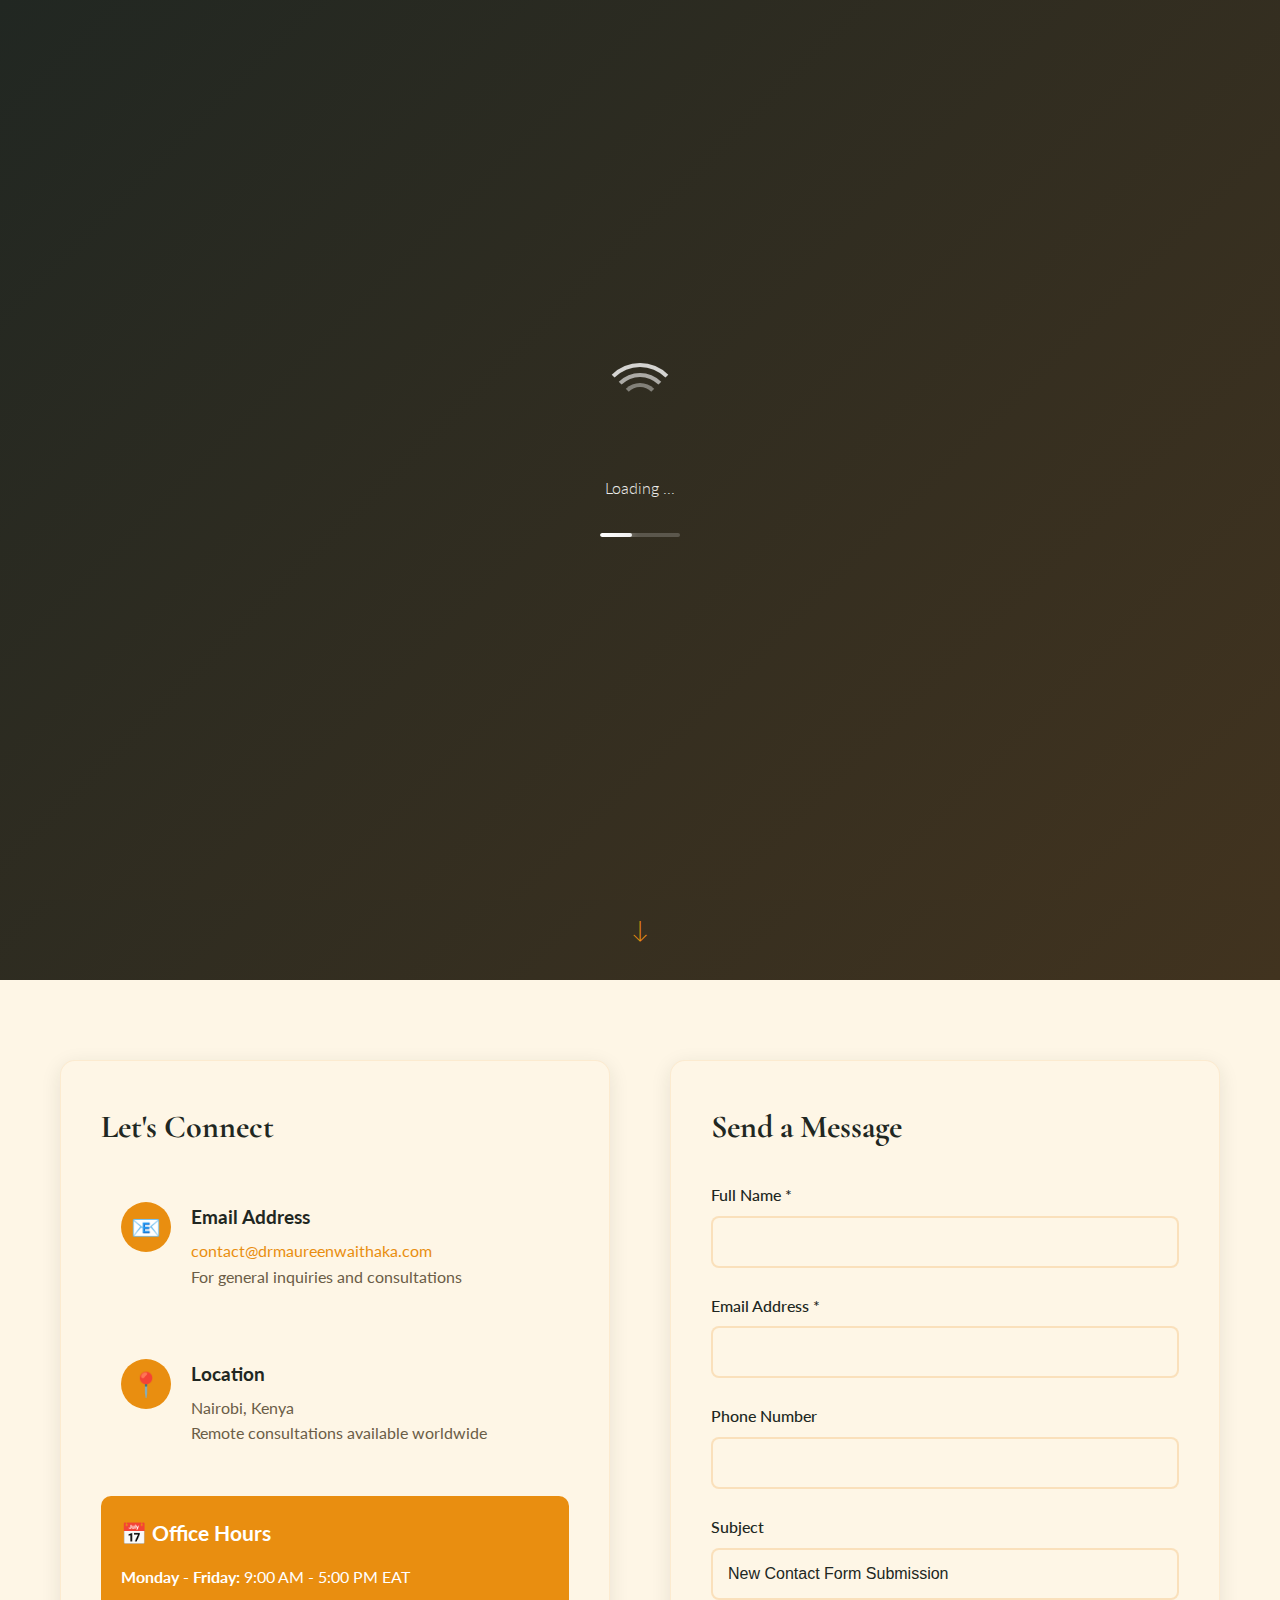
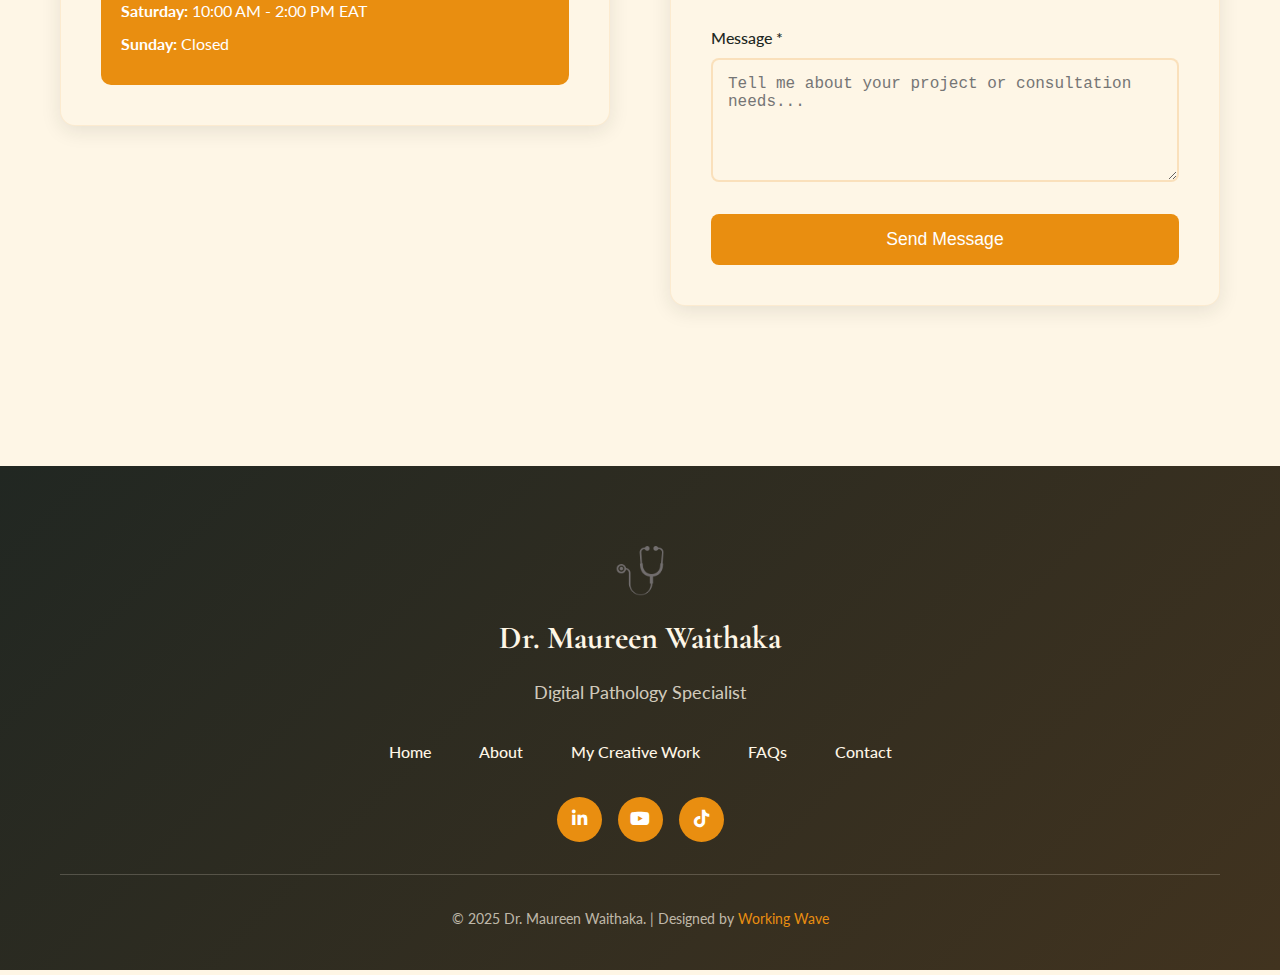
<file: contact.html>
<!DOCTYPE html>
<html lang="en">
  <head>
    <meta charset="UTF-8" />
    <meta name="viewport" content="width=device-width, initial-scale=1.0" />
    <title>Contact - Dr. Waithaka</title>
    <link rel="icon" type="image/png" href="/images/logo/2.png" />
    <link
      rel="stylesheet"
      href="https://cdnjs.cloudflare.com/ajax/libs/font-awesome/6.5.1/css/all.min.css"
    />

    <link
      href="https://fonts.googleapis.com/css2?family=Playfair+Display:wght@400;500;600;700&display=swap"
      rel="stylesheet"
    />
    <link rel="stylesheet" href="css/styles.css" />
  </head>
  <body>
    <!-- Navigation -->
    <nav class="navbar">
      <div class="navbar-container">
        <a href="index.html" class="navbar-logo">
          <img
            src="/images/logo/logo3.png"
            alt="Doctor Waithaka Logo"
            class="logo-icon"
          />
          <div>
            <span class="logo-text-doctor">Dr. Maureen Waithaka</span>
          </div>
        </a>

        <ul class="navbar-nav">
          <li><a href="index.html" class="nav-link">Home</a></li>
          <li><a href="about.html" class="nav-link">About</a></li>
          <li>
            <a href="creative-work.html" class="nav-link">My Creative Work</a>
          </li>
          <li><a href="faq.html" class="nav-link">FAQs</a></li>
          <li><a href="contact.html" class="nav-link active">Contact</a></li>
          <li>
            <button class="theme-toggle" onclick="toggleTheme()">🌙</button>
          </li>
        </ul>

        <button class="mobile-menu-toggle" onclick="toggleMobileMenu()">
          ☰
        </button>
      </div>

      <div class="mobile-menu" id="mobileMenu">
        <ul class="navbar-nav mobile-nav">
          <li><a href="index.html" class="nav-link active">Home</a></li>
          <li><a href="about.html" class="nav-link">About</a></li>
          <li>
            <a href="creative-work.html" class="nav-link">My Creative Work</a>
          </li>
          <li><a href="faq.html" class="nav-link">FAQs</a></li>
          <li><a href="contact.html" class="nav-link">Contact</a></li>
          <li>
            <button class="theme-toggle" onclick="toggleTheme()">🌙</button>
          </li>
        </ul>
      </div>
    </nav>

    <!-- Main Content -->
    <div class="main-content">
      <!-- Header Section -->

      <section class="about-header">
        <div class="container">
          <div class="about-content">
            <!-- <div class="about-badge">About</div> -->
            <span class="page-title__small-type">Contact</span>

            <h1 class="about-title">Get In Touch</h1>
            <p class="page-subtitle">
              Ready to start your next project or need a consultation? I'd love
              to hear from you. Let's discuss how we can work together to bring
              your vision to life.
            </p>
          </div>
        </div>

        <!-- Floating decorative elements -->
        <div class="floating-element floating-element-1"></div>
        <div class="floating-element floating-element-2"></div>
        <div class="floating-element floating-element-3"></div>

        <!-- Scroll Indicator -->
        <div class="scroll-indicator"></div>
      </section>
      <!-- Contact Content -->
      <section class="contact-content">
        <div class="container">
          <div class="contact-grid">
            <!-- Contact Information -->
            <div class="contact-info">
              <h3>Let's Connect</h3>

              <div class="contact-item">
                <div class="contact-icon">📧</div>
                <div class="contact-details">
                  <h4>Email Address</h4>
                  <p>
                    <a href="mailto:contact@drmaureenwaithaka.com"
                      >contact@drmaureenwaithaka.com</a
                    >
                  </p>
                  <p>For general inquiries and consultations</p>
                </div>
              </div>

              <!-- <div class="contact-item">
                <div class="contact-icon">📱</div>
                <div class="contact-details">
                  <h4>Phone Number</h4>
                  <p><a href="tel:+254700000000">+254 700 000 000</a></p>
                  <p>Available during business hours</p>
                </div>
              </div> -->

              <div class="contact-item">
                <div class="contact-icon">📍</div>
                <div class="contact-details">
                  <h4>Location</h4>
                  <p>Nairobi, Kenya</p>
                  <p>Remote consultations available worldwide</p>
                </div>
              </div>

              <div class="office-hours">
                <h4>📅 Office Hours</h4>
                <p><strong>Monday - Friday:</strong> 9:00 AM - 5:00 PM EAT</p>
                <p><strong>Saturday:</strong> 10:00 AM - 2:00 PM EAT</p>
                <p><strong>Sunday:</strong> Closed</p>
               
              </div>
            </div>

            <!-- Contact Form -->
            <div class="contact-form">
              <h3>Send a Message</h3>
              <form
                action="https://api.web3forms.com/submit"
                method="POST"
                id="contactForm"
              >
                <!-- Replace with your Access Key -->
                <input
                  type="hidden"
                  name="access_key"
                  value="f806fb41-cf24-4d11-9ffa-9f545fba285f"
                />

                <!-- Honeypot field for spam protection -->
                <input
                  type="checkbox"
                  name="botcheck"
                  class="hidden"
                  style="display: none"
                />

                <!-- Redirect URL after successful submission -->
                <input
                  type="hidden"
                  name="redirect"
                  value="https://drmaureenwaithaka.com/thank-you.html"
                />

                <div class="form-group">
                  <label for="name">Full Name *</label>
                  <input type="text" id="name" name="name" required />
                </div>

                <div class="form-group">
                  <label for="email">Email Address *</label>
                  <input type="email" id="email" name="email" required />
                </div>

                <div class="form-group">
                  <label for="phone">Phone Number</label>
                  <input type="tel" id="phone" name="phone" />
                </div>

                <div class="form-group">
                  <label for="subject">Subject</label>
                  <input
                    type="text"
                    id="subject"
                    name="subject"
                    value="New Contact Form Submission"
                  />
                </div>

                <div class="form-group">
                  <label for="message">Message *</label>
                  <textarea
                    id="message"
                    name="message"
                    placeholder="Tell me about your project or consultation needs..."
                    required
                    rows="5"
                  ></textarea>
                </div>

                <button type="submit" class="submit-btn" id="submitBtn">
                  <span class="btn-text">Send Message</span>
                  <span class="btn-loading" style="display: none"
                    >Sending...</span
                  >
                </button>
              </form>

              <!-- Success/Error Messages -->
              <div id="result" class="form-result" style="display: none"></div>
            </div>

            <script>
              document
                .getElementById("contactForm")
                .addEventListener("submit", async function (e) {
                  e.preventDefault();

                  const submitBtn = document.getElementById("submitBtn");
                  const btnText = submitBtn.querySelector(".btn-text");
                  const btnLoading = submitBtn.querySelector(".btn-loading");
                  const result = document.getElementById("result");

                  // Show loading state
                  btnText.style.display = "none";
                  btnLoading.style.display = "inline";
                  submitBtn.disabled = true;

                  const formData = new FormData(this);

                  try {
                    const response = await fetch(
                      "https://api.web3forms.com/submit",
                      {
                        method: "POST",
                        body: formData,
                      }
                    );

                    const data = await response.json();

                    if (data.success) {
                      result.innerHTML =
                        '<p style="color: green; padding: 15px; background: #d4edda; border: 1px solid #c3e6cb; border-radius: 5px; margin-top: 15px;">✅ Thank you! Your message has been sent successfully. I\'ll get back to you soon.</p>';
                      result.style.display = "block";
                      this.reset(); // Clear the form
                    } else {
                      throw new Error(data.message || "Something went wrong");
                    }
                  } catch (error) {
                    result.innerHTML =
                      '<p style="color: red; padding: 15px; background: #f8d7da; border: 1px solid #f5c6cb; border-radius: 5px; margin-top: 15px;">❌ Sorry, there was an error sending your message. Please try again or contact me directly.</p>';
                    result.style.display = "block";
                  }

                  // Reset button state
                  btnText.style.display = "inline";
                  btnLoading.style.display = "none";
                  submitBtn.disabled = false;

                  // Hide result message after 5 seconds
                  setTimeout(() => {
                    result.style.display = "none";
                  }, 5000);
                });
            </script>
          </div>
        </div>
      </section>
    </div>

    <footer class="footer-centered">
      <div class="container">
        <div class="footer-centered-logo">
          <a href="index.html" class="footer-navbar-logo">
            <img
              src="/images/logo/logo3.png"
              alt="Doctor Waithaka Logo"
              class="footer-logo-icon"
            />
            <!-- <div>
                    <span class="footer-logo-text-doctor">Doctor</span>
                    <span class="footer-logo-text-name">Waithaka</span>
                </div> -->
          </a>
          <h2>Dr. Maureen Waithaka</h2>
          <p>Digital Pathology Specialist</p>
        </div>

        <nav class="footer-centered-nav">
          <a href="index.html">Home</a>
          <a href="about.html">About</a>
          <a href="creative-work.html">My Creative Work</a>
          <a href="faq.html">FAQs</a>
          <a href="contact.html">Contact</a>
        </nav>

        <div class="footer-centered-social">
          <a
            href="https://www.linkedin.com/in/dr-maureen-wairimu-waithaka-744369208/"
            target="_blank"
            title="LinkedIn"
          >
            <i class="fab fa-linkedin-in"></i>
          </a>
          <a
            href="https://www.youtube.com/@pathedbypathdaddy"
            target="_blank"
            title="YouTube"
          >
            <i class="fab fa-youtube"></i>
          </a>
          <a
            href="https://www.tiktok.com/@path_daddy"
            target="_blank"
            title="TikTok"
          >
            <i class="fab fa-tiktok"></i>
          </a>
        </div>

        <div class="footer-centered-bottom">
          <p>
            &copy; 2025 Dr. Maureen Waithaka. | Designed by
            <a href="htts://workingwave.com" target="_blank">Working Wave</a>
          </p>
        </div>
      </div>
    </footer>

    <script src="js/main.js"></script>
  </body>
</html>
</file>
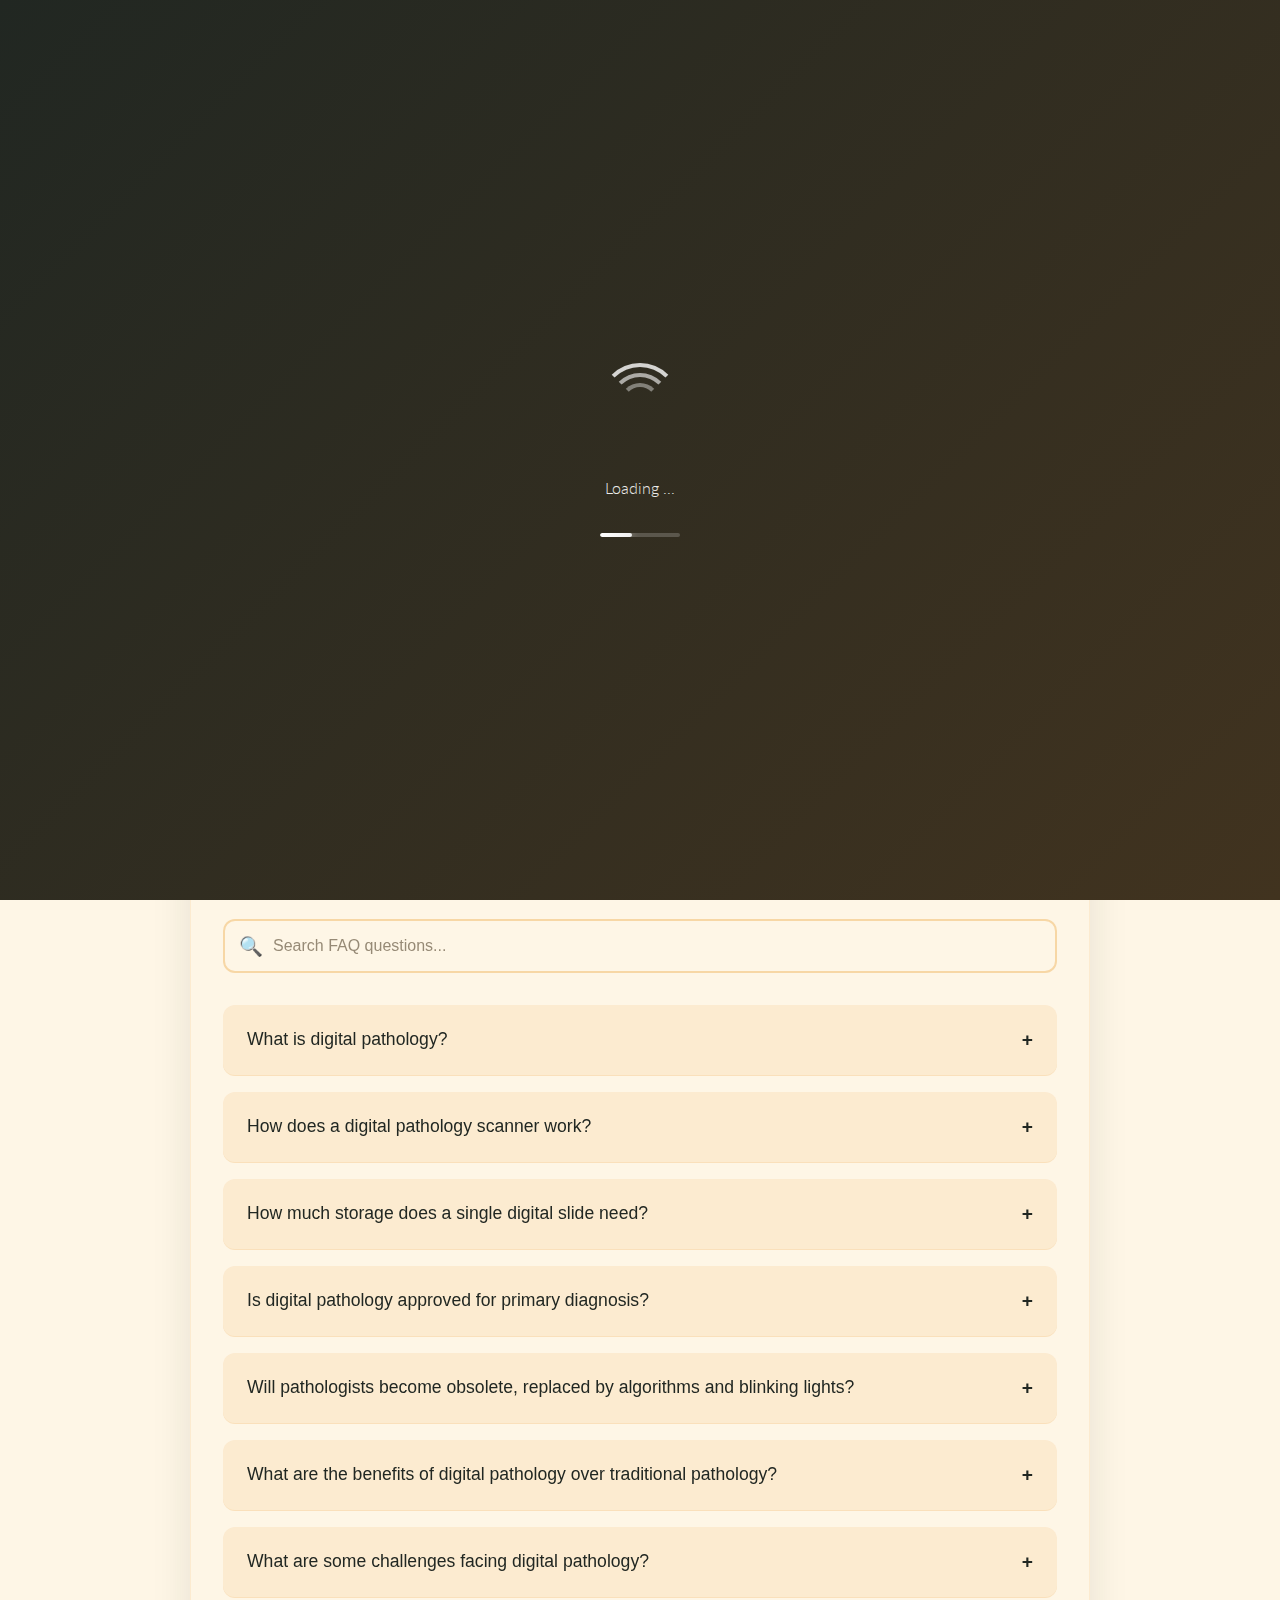
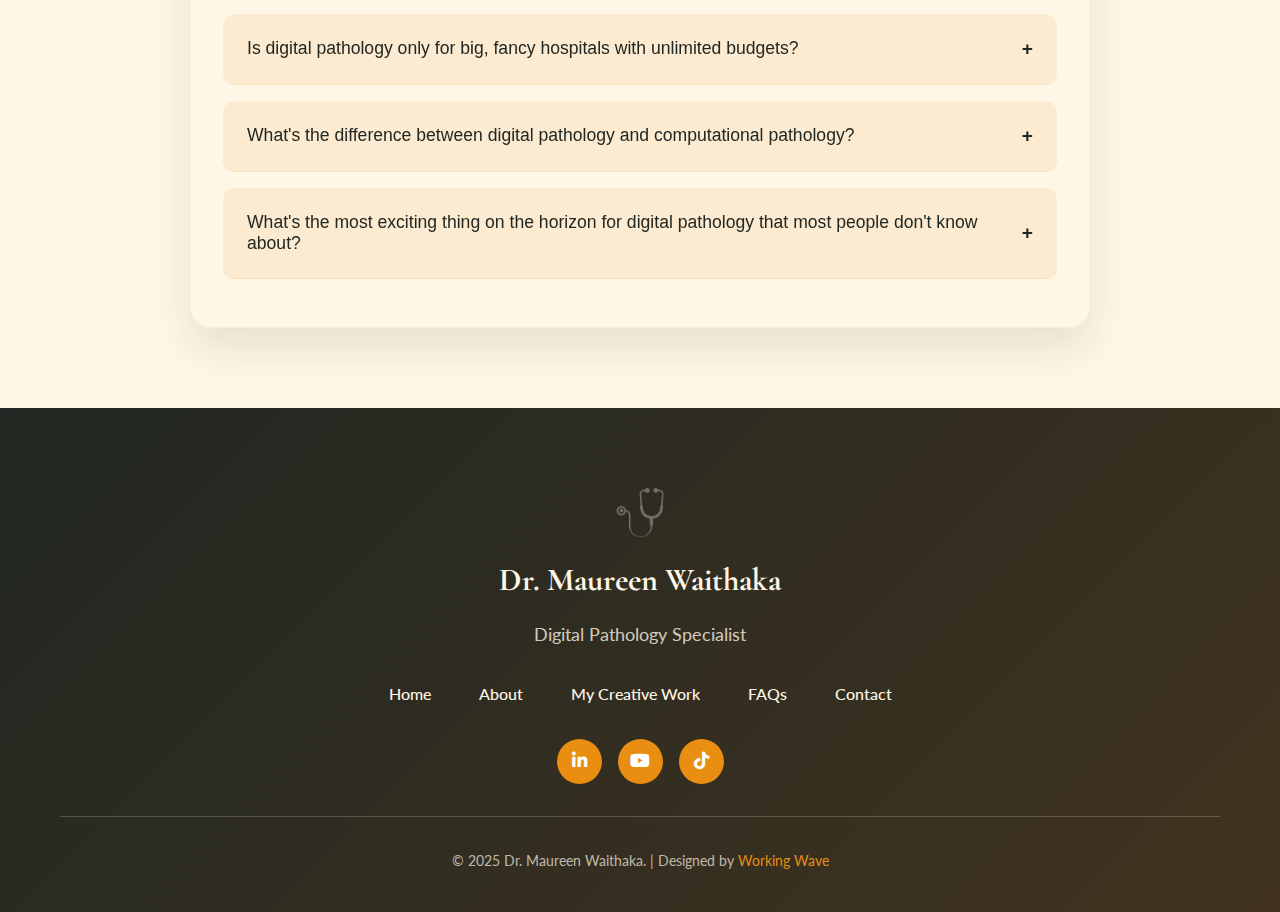
<file: faq.html>
<!DOCTYPE html>
<html lang="en">
  <head>
    <meta charset="UTF-8" />
    <meta name="viewport" content="width=device-width, initial-scale=1.0" />
    <title>FAQ - Dr. Waithaka</title>
    <link rel="icon" type="image/png" href="/images/logo/2.png" />
    <link rel="stylesheet" href="https://cdnjs.cloudflare.com/ajax/libs/font-awesome/6.5.1/css/all.min.css">

    <link
      href="https://fonts.googleapis.com/css2?family=Playfair+Display:wght@400;500;600;700&family=DM+Serif+Display&family=Roboto+Flex:opsz,wght@8..144,300;8..144,400;8..144,500;8..144,600&display=swap"
      rel="stylesheet"
    />
    <link rel="stylesheet" href="css/styles.css" />
  </head>
  <body>
    <!-- Navigation -->
    <nav class="navbar">
      <div class="navbar-container">
        <a href="index.html" class="navbar-logo">
          <img
            src="/images/logo/logo3.png"
            alt="Doctor Waithaka Logo"
            class="logo-icon"
          />
          <div>
            <span class="logo-text-doctor">Doctor</span>
            <span class="logo-text-name">Waithaka</span>
          </div>
        </a>

        <ul class="navbar-nav">
          <li><a href="index.html" class="nav-link">Home</a></li>
          <li><a href="about.html" class="nav-link">About</a></li>
          <li>
            <a href="creative-work.html" class="nav-link">My Creative Work</a>
          </li>
          <li><a href="faq.html" class="nav-link active">FAQs</a></li>
          <li><a href="contact.html" class="nav-link">Contact</a></li>
          <li>
            <button class="theme-toggle" onclick="toggleTheme()">🌙</button>
          </li>
        </ul>

        <button class="mobile-menu-toggle" onclick="toggleMobileMenu()">
          ☰
        </button>
      </div>

      <div class="mobile-menu" id="mobileMenu">
        <ul class="navbar-nav mobile-nav">
          <li><a href="index.html" class="nav-link active">Home</a></li>
          <li><a href="about.html" class="nav-link">About</a></li>
          <li>
            <a href="creative-work.html" class="nav-link">My Creative Work</a>
          </li>
          <li><a href="faq.html" class="nav-link">FAQs</a></li>
          <li><a href="contact.html" class="nav-link">Contact</a></li>
          <li>
            <button class="theme-toggle" onclick="toggleTheme()">🌙</button>
          </li>
        </ul>
      </div>
    </nav>
<section class="contact-header">
        <div class="container">
                        <span class="page-title__small-type">Digital Pathology FAQ</span>

          <!-- <h1 class="page-title">Digital Pathology FAQs</h1> -->
          <p class="page-subtitle">
             Find answers to the most common questions about digital pathology
            technology and implementation
          </p>
        </div>
      </section>
    <!-- Main Content -->
    <div class="main-content">
      <div class="faq-wrapper">
        <div class="faq-header">
          <h1> Frequently Asked Questions</h1>
          <p>
           
          </p>
        </div>

        <div class="faq-container">
          <div class="search-box">
            <div class="search-icon">🔍</div>
            <input
              type="text"
              class="search-input"
              placeholder="Search FAQ questions..."
              id="searchInput"
            />
          </div>

          <div class="faq-item">
            <button class="faq-question">
              <span>What is digital pathology?</span>
              <span class="faq-icon">+</span>
            </button>
            <div class="faq-answer">
              <p>
                Digital pathology is the practice of digitising glass slides
                (tissue samples) using scanners to convert the glass slides into
                high resolution digital images. This allows pathologists to
                view, analyze, and share the images on a computer instead of a
                microscope.
              </p>
            </div>
          </div>

          <div class="faq-item">
            <button class="faq-question">
              <span>How does a digital pathology scanner work?</span>
              <span class="faq-icon">+</span>
            </button>
            <div class="faq-answer">
              <p>
                The scanner takes high resolution images of entire glass slides,
                stitching together thousands of tiny snapshots to create a whole
                slide image (WSI) that can be viewed digitally.
              </p>
            </div>
          </div>

          <div class="faq-item">
            <button class="faq-question">
              <span>How much storage does a single digital slide need?</span>
              <span class="faq-icon">+</span>
            </button>
            <div class="faq-answer">
              <p>
                A high resolution whole slide image (WSI) can range from 500 MB
                to 5+ GB, depending on scan quality and tissue size.
              </p>
            </div>
          </div>

          <div class="faq-item">
            <button class="faq-question">
              <span>Is digital pathology approved for primary diagnosis?</span>
              <span class="faq-icon">+</span>
            </button>
            <div class="faq-answer">
              <p>
                In many regions, certain systems are approved for primary
                diagnosis. Regulations vary from region to region.
              </p>
            </div>
          </div>

          <div class="faq-item">
            <button class="faq-question">
              <span
                >Will pathologists become obsolete, replaced by algorithms and
                blinking lights?</span
              >
              <span class="faq-icon">+</span>
            </button>
            <div class="faq-answer">
              <p>
                No, it is a tool to enhance efficiency, not replace human
                expertise. AI assists, but pathologists make the final call.
              </p>
            </div>
          </div>

          <div class="faq-item">
            <button class="faq-question">
              <span
                >What are the benefits of digital pathology over traditional
                pathology?</span
              >
              <span class="faq-icon">+</span>
            </button>
            <div class="faq-answer">
              <p>There are a number of benefits including:</p>
              <ul>
                <li>
                  <strong>Facilitating remote access</strong> - Pathologists can
                  review slides from anywhere (with a tablet/computer and
                  internet access), unconfined by having to be present in
                  offices or beat traffic to travel distances between the
                  institutions they serve
                </li>
                <li>
                  <strong>Enabling collaboration</strong> - Digital images can
                  easily and securely be shared allowing for multiple experts to
                  view, discuss and collaboratively make diagnoses on the same
                  slide simultaneously
                </li>
                <li>
                  <strong>AI integration</strong> - Artificial intelligence
                  algorithms can be developed and integrated to assist in
                  diagnosis
                </li>
              </ul>
            </div>
          </div>

          <div class="faq-item">
            <button class="faq-question">
              <span>What are some challenges facing digital pathology?</span>
              <span class="faq-icon">+</span>
            </button>
            <div class="faq-answer">
              <p>
                First is <strong>cost</strong>, scanners, software and digital
                storage are expensive.
              </p>
              <p>
                <strong>Standardisation</strong> also poses a significant
                challenge, there are currently different scanners and formats
                which can cause compatibility issues.
              </p>
              <p>
                <strong>Workflow integration</strong> is another challenge.
                There may be resistance to change from legacy systems as well as
                the need for pathologists, hospitals and labs to undergo
                training in order to adopt digital workflow systems.
              </p>
            </div>
          </div>

          <div class="faq-item">
            <button class="faq-question">
              <span
                >Is digital pathology only for big, fancy hospitals with
                unlimited budgets?</span
              >
              <span class="faq-icon">+</span>
            </button>
            <div class="faq-answer">
              <p>
                The beauty of digital pathology lies in its scalability and
                increasing accessibility. As technology advances and costs
                decrease, we envision a future where even smaller clinics and
                remote healthcare providers can leverage these tools. Imagine a
                patient in a rural community benefiting from a specialist's
                opinion from thousands of miles away, all thanks to digital
                pathology. It has the potential to democratise access to expert
                diagnostics.
              </p>
            </div>
          </div>

          <div class="faq-item">
            <button class="faq-question">
              <span
                >What's the difference between digital pathology and
                computational pathology?</span
              >
              <span class="faq-icon">+</span>
            </button>
            <div class="faq-answer">
              <p>
                Digital pathology involves digitising glass histology slides
                while computational pathology involves using AI and software to
                analyze these digitised slides.
              </p>
            </div>
          </div>

          <div class="faq-item">
            <button class="faq-question">
              <span
                >What's the most exciting thing on the horizon for digital
                pathology that most people don't know about?</span
              >
              <span class="faq-icon">+</span>
            </button>
            <div class="faq-answer">
              <p>
                The integration of histologic and molecular (also called -omics)
                data. When a tissue sample is taken from a patient, various
                tests and investigations are done. Imagine being able to use
                technology, which can analyze and process vast amounts of data,
                to combine the visual insights from digital pathology with
                genomic, proteomic, and metabolomic data from the same tissue
                sample. This creates a holistic, multi-dimensional view of
                disease, allowing for incredibly precise diagnoses, personalised
                treatment plans, and even the development of entirely new
                therapies.
              </p>
            </div>
          </div>

          <div class="no-results">
            <h3>No matching questions found</h3>
            <p>
              Try adjusting your search terms or browse all questions above.
            </p>
          </div>
        </div>
      </div>
    </div>

    <!-- Footer -->
    <footer class="footer-centered">
      <div class="container">
        <div class="footer-centered-logo">
          <a href="index.html" class="footer-navbar-logo">
            <img
              src="/images/logo/logo3.png"
              alt="Doctor Waithaka Logo"
              class="footer-logo-icon"
            />
            <!-- <div>
                    <span class="footer-logo-text-doctor">Doctor</span>
                    <span class="footer-logo-text-name">Waithaka</span>
                </div> -->
          </a>
          <h2>Dr. Maureen Waithaka</h2>
          <p>Digital Pathology Specialist</p>
        </div>

        <nav class="footer-centered-nav">
          <a href="index.html">Home</a>
          <a href="about.html">About</a>
          <a href="creative-work.html">My Creative Work</a>
          <a href="faq.html">FAQs</a>
          <a href="contact.html">Contact</a>
        </nav>

        <div class="footer-centered-social">
          <a
            href="https://www.linkedin.com/in/yourprofile"
            target="_blank"
            title="LinkedIn"
          >
            <i class="fab fa-linkedin-in"></i>
          </a>
          <a
            href="https://www.youtube.com/@DrWairimuWaithaka"
            target="_blank"
            title="YouTube"
          >
            <i class="fab fa-youtube"></i>
          </a>
          <a
            href="https://www.tiktok.com/@path_daddy"
            target="_blank"
            title="TikTok"
          >
            <i class="fab fa-tiktok"></i>
          </a>
        </div>

        <div class="footer-centered-bottom">
          <p>
            &copy; 2025 Dr. Maureen Waithaka. | Designed by
            <a href="htts://workingwave.com" target="_blank">Working Wave</a>
          </p>
        </div>
      </div>
    </footer>

    <script src="js/main.js"></script>
  </body>
</html>
</file>
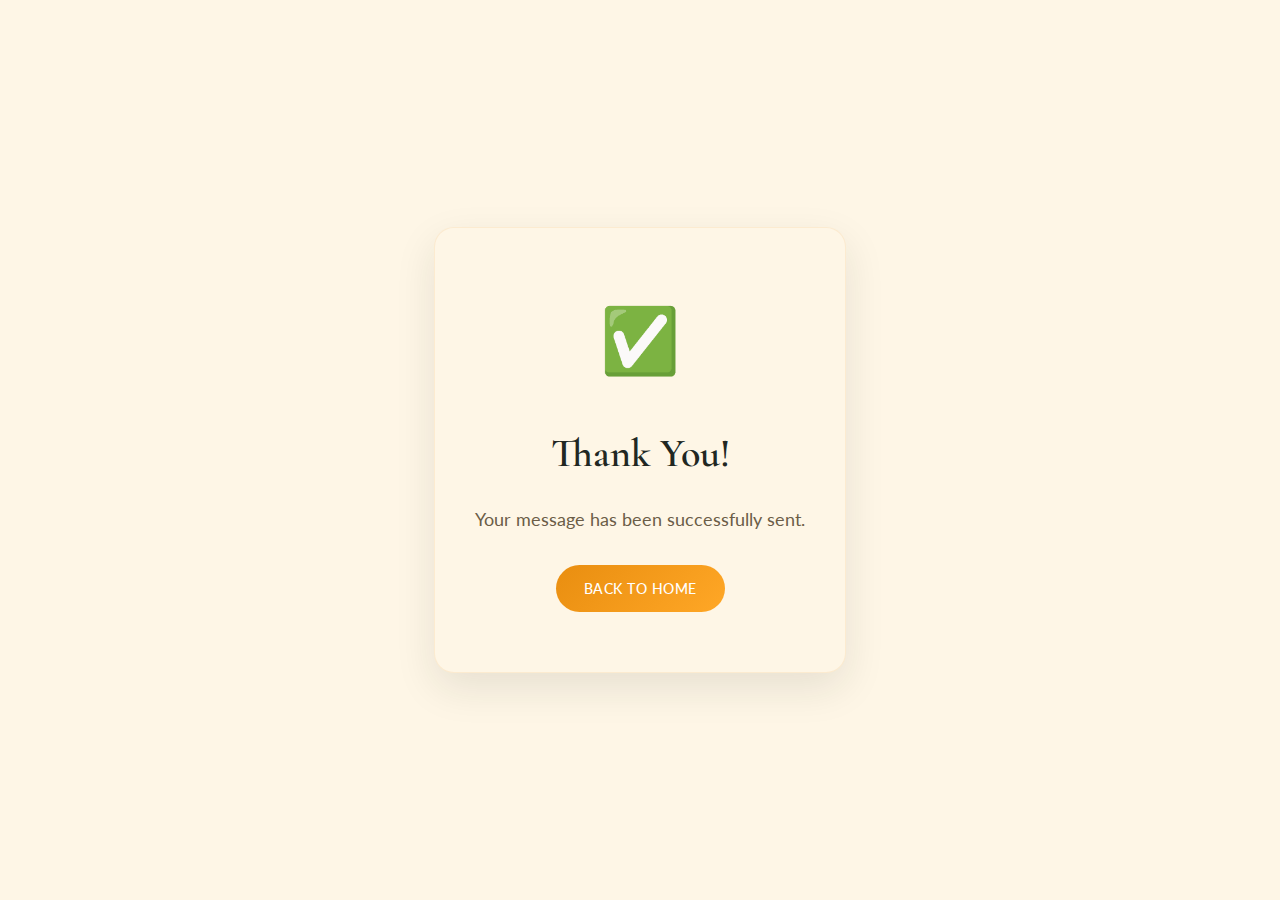
<file: thank-you.html>
<!DOCTYPE html>
<html lang="en">
<head>
    <meta charset="UTF-8">
    <meta name="viewport" content="width=device-width, initial-scale=1.0">
    <title>Thank You - Dr. Maureen Waithaka</title>
    <style>
        @import url('https://fonts.googleapis.com/css2?family=Cormorant+Garamond:wght@300;400;500;600;700&family=Lato:wght@300;400;500;700&display=swap');

        :root {
            --bg-gradient-start: #212722;
            --bg-gradient-end: #41331f;
            --container-bg: #fef6e6;
            --accent-color: #e98e10;
            --text-primary: #212722;
            --text-secondary: #41331f;
            --text-muted: #6b5d47;
        }

        [data-theme="dark"] {
            --bg-gradient-start: #1a1f1c;
            --bg-gradient-end: #2d2419;
            --container-bg: #2a2520;
            --accent-color: #e98e10;
            --text-primary: #fef6e6;
            --text-secondary: #e6d7bf;
            --text-muted: #c4b69a;
        }

        * {
            margin: 0;
            padding: 0;
            box-sizing: border-box;
        }

        body {
            font-family: 'Lato', sans-serif;
            background: var(--container-bg);
            color: var(--text-primary);
            line-height: 1.6;
            min-height: 100vh;
            display: flex;
            align-items: center;
            justify-content: center;
            transition: all 0.3s ease;
        }

        .thank-you-container {
            max-width: 600px;
            padding: 60px 40px;
            text-align: center;
            background: var(--container-bg);
            border-radius: 20px;
            box-shadow: 0 15px 40px rgba(33, 39, 34, 0.1);
            border: 1px solid rgba(233, 142, 16, 0.1);
        }

        .success-icon {
            font-size: 4rem;
            color: var(--accent-color);
            margin-bottom: 30px;
            animation: bounce 1s ease-in-out;
        }

        .thank-you-title {
            font-family: 'Cormorant Garamond', serif;
            font-size: 2.5rem;
            font-weight: 600;
            color: var(--text-primary);
            margin-bottom: 20px;
        }

        .thank-you-message {
            font-size: 1.1rem;
            color: var(--text-muted);
            margin-bottom: 30px;
            line-height: 1.7;
        }

        .response-time {
            background: linear-gradient(135deg, var(--accent-color), #ffa726);
            color: white;
            padding: 15px 25px;
            border-radius: 30px;
            display: inline-block;
            margin-bottom: 40px;
            font-weight: 500;
        }

        .action-buttons {
            display: flex;
            gap: 20px;
            justify-content: center;
            flex-wrap: wrap;
        }

        .btn {
            padding: 12px 28px;
            border-radius: 30px;
            text-decoration: none;
            font-weight: 500;
            transition: all 0.3s ease;
            display: inline-block;
            text-transform: uppercase;
            letter-spacing: 0.5px;
            font-size: 0.9rem;
        }

        .btn-primary {
            background: linear-gradient(135deg, var(--accent-color), #ffa726);
            color: white;
        }

        .btn-secondary {
            background: transparent;
            color: var(--text-secondary);
            border: 2px solid var(--accent-color);
        }

        .btn:hover {
            transform: translateY(-2px);
            box-shadow: 0 8px 20px rgba(233, 142, 16, 0.3);
        }

        .btn-secondary:hover {
            background: var(--accent-color);
            color: white;
        }

        .footer-note {
            margin-top: 40px;
            font-size: 0.9rem;
            color: var(--text-muted);
        }

        @keyframes bounce {
            0%, 20%, 60%, 100% {
                transform: translateY(0);
            }
            40% {
                transform: translateY(-10px);
            }
            80% {
                transform: translateY(-5px);
            }
        }

        @media (max-width: 768px) {
            .thank-you-container {
                margin: 20px;
                padding: 40px 25px;
            }

            .thank-you-title {
                font-size: 2rem;
            }

            .action-buttons {
                flex-direction: column;
                align-items: center;
            }

            .btn {
                width: 100%;
                max-width: 250px;
            }
        }

        /* Dark mode adjustments */
        [data-theme="dark"] .thank-you-container {
            box-shadow: 0 15px 40px rgba(0, 0, 0, 0.3);
        }

        [data-theme="dark"] .thank-you-title,
        [data-theme="dark"] .thank-you-message,
        [data-theme="dark"] .footer-note {
            color: var(--text-primary);
        }

        [data-theme="dark"] .btn-secondary {
            color: var(--text-primary);
        }
    </style>
</head>
<body>
    <div class="thank-you-container">
        <div class="success-icon">✅</div>
        
        <h1 class="thank-you-title">Thank You!</h1>
        
        <p class="thank-you-message">
            Your message has been successfully sent. 
        </p>
        
        <!-- <div class="response-time">
            📧 I'll respond within 24-48 hours
        </div> -->
        
        <div class="action-buttons">
            <a href="index.html" class="btn btn-primary">Back to Home</a>
            <!-- <a href="about.html" class="btn btn-secondary">Learn More About Me</a> -->
        </div>
        
        <!-- <p class="footer-note">
            In the meantime, feel free to explore my creative work or connect with me on social media.
        </p> -->
    </div>

    <script>
        // Auto-redirect to home page after 10 seconds (optional)
        setTimeout(() => {
            const redirect = confirm("Would you like to return to the homepage?");
            if (redirect) {
                window.location.href = "index.html";
            }
        }, 10000);
    </script>
</body>
</html>
</file>
<file: css/styles.css>
/* ===================================
   Dr. Waithaka Portfolio Website Styles
   =================================== */

/* CSS Variables & Theme System
   ================================================== */
   @import url('https://fonts.googleapis.com/css2?family=Cormorant+Garamond:wght@300;400;500;600;700&family=Lato:wght@300;400;500;700&family=Merriweather:wght@300;400;700&display=swap');

:root {
    /* Light mode colors (default) */
    --bg-gradient-start: #212722;
    --bg-gradient-end: #41331f;
    --container-bg: #fef6e6;
    --accent-color: #e98e10;
    --text-primary: #212722;
    --text-secondary: #41331f;
    --text-muted: #6b5d47;
    --card-bg: #fef6e6;
    --card-shadow: rgba(33, 39, 34, 0.1);
    --card-shadow-hover: rgba(33, 39, 34, 0.2);
}

[data-theme="dark"] {
    /* Dark mode colors */
    --bg-gradient-start: #1a1f1c;
    --bg-gradient-end: #2d2419;
    --container-bg: #2a2520;
    --accent-color: #e98e10;
    --text-primary: #fef6e6;
    --text-secondary: #e6d7bf;
    --text-muted: #c4b69a;
    --card-bg: #342f28;
    --card-shadow: rgba(0, 0, 0, 0.3);
    --card-shadow-hover: rgba(0, 0, 0, 0.4);
}

/* Dark Mode White Text Fix */
[data-theme="dark"] .hero-section h1,
[data-theme="dark"] .hero-section p,
[data-theme="dark"] .cta-section h2,
[data-theme="dark"] .cta-section p {
    color: white;
}

/* Base Styles
   ================================================== */
* {
    margin: 0;
    padding: 0;
    box-sizing: border-box;
}

body {
    font-family: 'Lato', -apple-system, BlinkMacSystemFont, 'Segoe UI', Roboto, sans-serif;
    line-height: 1.6;
    color: var(--text-primary);
    background: var(--container-bg);
    transition: all 0.3s ease;
}

.container {
    max-width: 1200px;
    margin: 0 auto;
    padding: 0 20px;
}

/* Navbar Styles
   ================================================== */
.navbar {
    background: var(--card-bg);
    box-shadow: 0 2px 10px var(--card-shadow);
    position: fixed;
    top: 0;
    left: 0;
    right: 0;
    z-index: 1000;
    transition: all 0.3s ease;
}

.navbar-container {
    display: flex;
    justify-content: space-between;
    align-items: center;
    padding: 1rem 20px;
    max-width: 1200px;
    margin: 0 auto;
}

.navbar-logo {
    display: flex;
    align-items: center;
    gap: 10px;
    text-decoration: none;
    font-size: 1.4rem;
    font-weight: 600;
}

.logo-icon {
    width: 32px;
    height: 32px;
    fill: #999;
}

.logo-text-doctor {
    color: var(--text-secondary);
}

.logo-text-name {
    color: #999;
}

.navbar-nav {
    display: flex;
    list-style: none;
    gap: 2rem;
    align-items: center;
}

.nav-link {
    color: var(--text-primary);
    text-decoration: none;
    font-weight: 500;
    position: relative;
    transition: color 0.3s ease;
}

.nav-link:hover,
.nav-link.active {
    color: var(--accent-color);
}

.nav-link::after {
    content: '';
    position: absolute;
    bottom: -5px;
    left: 0;
    width: 0;
    height: 2px;
    background: var(--accent-color);
    transition: width 0.3s ease;
}

.nav-link:hover::after,
.nav-link.active::after {
    width: 100%;
}

/* Theme Toggle */
.theme-toggle {
    background: none;
    border: 2px solid var(--accent-color);
    color: var(--accent-color);
    padding: 8px 12px;
    border-radius: 25px;
    cursor: pointer;
    font-size: 0.9rem;
    font-weight: 500;
    transition: all 0.3s ease;
}

.theme-toggle:hover {
    background: var(--accent-color);
    color: var(--card-bg);
}

/* CTA Button */
.cta-button {
    background: var(--accent-color);
    color: white;
    padding: 10px 20px;
    border-radius: 25px;
    text-decoration: none;
    font-weight: 500;
    transition: all 0.3s ease;
    border: none;
}

.cta-button:hover {
    background: #d17a0a;
    transform: translateY(-2px);
    box-shadow: 0 4px 12px rgba(233, 142, 16, 0.3);
}

/* Mobile Menu */
.mobile-menu-toggle {
    display: none;
    background: none;
    border: none;
    font-size: 1.5rem;
    color: var(--text-primary);
    cursor: pointer;
}

.mobile-menu {
    display: none;
    position: absolute;
    top: 100%;
    left: 0;
    right: 0;
    background: var(--card-bg);
    box-shadow: 0 4px 10px var(--card-shadow);
    padding: 1rem 0;
}

.mobile-menu.active {
    display: block;
}

.mobile-nav {
    flex-direction: column;
    gap: 1rem;
    padding: 0 20px;
}

/* Main Content
   ================================================== */
.main-content {
    margin-top: 80px;
}

/* Common Button Styles */
.btn {
    display: inline-block;
    padding: 12px 24px;
    background: var(--accent-color);
    color: white;
    text-decoration: none;
    border-radius: 6px;
    font-weight: 500;
    transition: all 0.3s ease;
    border: none;
    cursor: pointer;
}

.btn:hover {
    transform: translateY(-2px);
    box-shadow: 0 4px 12px rgba(233, 142, 16, 0.4);
    background: #d17a0a;
}

.cta-btn {
    background: var(--accent-color);
    color: white;
    padding: 15px 30px;
    border-radius: 8px;
    text-decoration: none;
    font-weight: 500;
    font-size: 1.1rem;
    transition: all 0.3s ease;
    display: inline-block;
}

.cta-btn:hover {
    background: #d17a0a;
    transform: translateY(-2px);
    box-shadow: 0 5px 15px rgba(233, 142, 16, 0.3);
}

/* Hero Section Styles
   ================================================== */
/* HOME PAGE HERO SECTION - Seamless Integration
   ================================================== */
.hero-section {
    background: linear-gradient(135deg, var(--bg-gradient-start) 0%, var(--bg-gradient-end) 100%);
    color: var(--container-bg);
    padding: 0 0 100px; /* ZERO top padding for seamless connection */
    min-height: 100vh;
    display: flex;
    align-items: center;
    position: relative;
    overflow: hidden;
    margin-top: 0;
}

/* Animated background elements */
.hero-section::before {
    content: '';
    position: absolute;
    top: 0;
    left: 0;
    right: 0;
    bottom: 0;
    background: 
        radial-gradient(circle at 20% 80%, rgba(233, 142, 16, 0.1) 0%, transparent 50%),
        radial-gradient(circle at 80% 20%, rgba(233, 142, 16, 0.05) 0%, transparent 50%),
        url('data:image/svg+xml,<svg xmlns="http://www.w3.org/2000/svg" viewBox="0 0 100 100"><circle cx="20" cy="20" r="2" fill="rgba(233,142,16,0.1)"/><circle cx="80" cy="40" r="1" fill="rgba(233,142,16,0.05)"/><circle cx="40" cy="80" r="1.5" fill="rgba(233,142,16,0.08)"/></svg>') repeat;
    animation: backgroundFloat 20s ease-in-out infinite;
    pointer-events: none;
}

.hero-content {
    display: grid;
    grid-template-columns: 1fr 1fr;
    gap: 4rem;
    align-items: center;
    position: relative;
    z-index: 2;
    padding-top: 80px; /* Account for fixed navbar */
}

.hero-text {
    order: 1;
}

.hero-image {
    order: 2;
    text-align: center;
    position: relative;
    animation: fadeInUp 1s ease 0.8s both;
}

.hero-text h1 {
    font-size: 3.8rem;
    font-weight: 400;
    font-family: 'Cormorant Garamond', Georgia, serif;
    line-height: 1.2;
    margin-bottom: 30px;
    color: #ffffff;
    text-shadow: 
        0 2px 4px rgba(0, 0, 0, 0.3),
        0 4px 8px rgba(0, 0, 0, 0.1),
        0 0 20px rgba(233, 142, 16, 0.1);
    animation: fadeInUp 1s ease 0.2s both;
}

.hero-text p {
    font-size: 1.3rem;
    opacity: 0.95;
    margin-bottom: 40px;
    line-height: 1.7;
    color: rgba(255, 255, 255, 0.9);
    text-shadow: 0 1px 2px rgba(0, 0, 0, 0.2);
    animation: fadeInUp 1s ease 0.4s both;
}

.cta-btn {
    background: var(--accent-color);
    color: white;
    padding: 18px 36px;
    border-radius: 12px;
    text-decoration: none;
    font-weight: 600;
    font-size: 1.1rem;
    transition: all 0.4s ease;
    display: inline-block;
    position: relative;
    overflow: hidden;
    box-shadow: 
        0 4px 15px rgba(233, 142, 16, 0.3),
        0 2px 8px rgba(0, 0, 0, 0.2);
    animation: fadeInUp 1s ease 0.6s both;
}

.cta-btn::before {
    content: '';
    position: absolute;
    top: 0;
    left: -100%;
    width: 100%;
    height: 100%;
    background: linear-gradient(90deg, transparent, rgba(255,255,255,0.2), transparent);
    transition: left 0.6s ease;
}

.cta-btn:hover::before {
    left: 100%;
}

.cta-btn:hover {
    background: #d17a0a;
    transform: translateY(-3px);
    box-shadow: 
        0 8px 25px rgba(233, 142, 16, 0.4),
        0 4px 12px rgba(0, 0, 0, 0.3);
}

.hero-image img {
    width: 100%;
    max-width: 420px;
    border-radius: 25px;
    box-shadow: 
        0 25px 50px rgba(0, 0, 0, 0.4),
        0 15px 30px rgba(233, 142, 16, 0.2);
    transition: all 0.4s ease;
    position: relative;
    z-index: 2;
}

.hero-image img:hover {
    transform: translateY(-8px) scale(1.02);
    box-shadow: 
        0 35px 70px rgba(0, 0, 0, 0.5),
        0 20px 40px rgba(233, 142, 16, 0.3);
}

/* Decorative elements around image */
.hero-image::before {
    content: '';
    position: absolute;
    top: -20px;
    left: -20px;
    right: -20px;
    bottom: -20px;
    border: 2px solid rgba(233, 142, 16, 0.3);
    border-radius: 35px;
    z-index: 1;
    animation: pulse 3s ease-in-out infinite;
}

.hero-image::after {
    content: '';
    position: absolute;
    top: 20px;
    right: -30px;
    width: 60px;
    height: 60px;
    background: rgba(233, 142, 16, 0.2);
    border-radius: 50%;
    z-index: 1;
    animation: float 4s ease-in-out infinite;
}

/* ABOUT PAGE HERO SECTION - Seamless Integration
   ================================================== */
.about-header {
    background: linear-gradient(135deg, var(--bg-gradient-start) 0%, var(--bg-gradient-end) 100%);
    color: white;
    padding: 0 0 100px; /* ZERO top padding for seamless connection */
    min-height: 100vh;
    display: flex;
    align-items: center;
    position: relative;
    overflow: hidden;
    margin-top: 0;
}

/* Animated background elements */
.about-header::before {
    content: '';
    position: absolute;
    top: 0;
    left: 0;
    right: 0;
    bottom: 0;
    background: 
        radial-gradient(circle at 20% 80%, rgba(233, 142, 16, 0.15) 0%, transparent 50%),
        radial-gradient(circle at 80% 20%, rgba(233, 142, 16, 0.1) 0%, transparent 50%),
        radial-gradient(circle at 40% 40%, rgba(233, 142, 16, 0.05) 0%, transparent 30%);
    animation: backgroundFloatAbout 20s ease-in-out infinite;
    pointer-events: none;
}

.about-content {
    text-align: center;
    position: relative;
    z-index: 2;
    max-width: 900px;
    margin: 0 auto;
    padding-top: 80px; /* Account for fixed navbar */
}

.about-badge {
    display: inline-block;
    background: rgba(233, 142, 16, 0.25);
    color: var(--accent-color);
    padding: 0.8rem 2rem;
    border-radius: 35px;
    font-size: 1.1rem;
    font-weight: 600;
    margin-bottom: 3rem;
    border: 2px solid rgba(233, 142, 16, 0.4);
    backdrop-filter: blur(15px);
    text-transform: uppercase;
    letter-spacing: 2px;
    animation: fadeInUp 1s ease 0.2s both;
    box-shadow: 0 8px 32px rgba(233, 142, 16, 0.2);
}

.about-title {
    font-size: 4.5rem;
    font-weight: 400;
    font-family: 'Cormorant Garamond', Georgia, serif;
    line-height: 1.1;
    margin-bottom: 2.5rem;
    color: #ffffff;
    text-shadow: 
        0 2px 4px rgba(0, 0, 0, 0.3),
        0 4px 8px rgba(0, 0, 0, 0.1),
        0 0 20px rgba(233, 142, 16, 0.1);
    animation: fadeInUp 1s ease 0.4s both;
}

.about-subtitle {
    font-size: 1.3rem;
    color: rgba(255, 255, 255, 0.85);
    font-weight: 300;
    max-width: 600px;
    margin: 0 auto 3rem;
    animation: fadeInUp 1s ease 0.6s both;
}

/* Enhanced floating decorative elements */
.floating-element {
    position: absolute;
    background: rgba(233, 142, 16, 0.12);
    border-radius: 50%;
    animation: floatAbout 8s ease-in-out infinite;
    backdrop-filter: blur(10px);
    border: 1px solid rgba(233, 142, 16, 0.2);
}

.floating-element-1 {
    top: 15%;
    left: 8%;
    width: 100px;
    height: 100px;
    animation-delay: 0s;
}

.floating-element-2 {
    top: 65%;
    right: 12%;
    width: 80px;
    height: 80px;
    animation-delay: 2s;
}

.floating-element-3 {
    bottom: 25%;
    left: 15%;
    width: 60px;
    height: 60px;
    animation-delay: 4s;
}

.floating-element-4 {
    top: 30%;
    right: 30%;
    width: 40px;
    height: 40px;
    animation-delay: 6s;
}

/* CREATIVE WORK PAGE HEADER - Seamless Integration
   ================================================== */
.s-pageheader {
    background: linear-gradient(135deg, var(--bg-gradient-start) 0%, var(--bg-gradient-end) 100%);
    color: var(--container-bg);
    padding: 0 0 100px; /* ZERO top padding for seamless connection */
    text-align: center;
    position: relative;
    overflow: hidden;
    margin-top: 0;
    min-height: 70vh;
    display: flex;
    align-items: center;
}

.s-pageheader::before {
    content: '';
    position: absolute;
    top: 0;
    left: 0;
    right: 0;
    bottom: 0;
    background: 
        radial-gradient(circle at 30% 70%, rgba(233, 142, 16, 0.1) 0%, transparent 50%),
        radial-gradient(circle at 70% 30%, rgba(233, 142, 16, 0.08) 0%, transparent 50%);
    animation: backgroundFloat 25s ease-in-out infinite;
    pointer-events: none;
}

.s-pageheader .container {
    position: relative;
    z-index: 2;
    padding-top: 80px; /* Account for fixed navbar */
}

.page-title {
    font-size: 3.5rem;
    font-weight: 400;
    margin-bottom: 20px;
    font-family: 'Cormorant Garamond', Georgia, serif;
    color: #ffffff;
    text-shadow: 
        0 2px 4px rgba(0, 0, 0, 0.3),
        0 4px 8px rgba(0, 0, 0, 0.1);
    animation: fadeInUp 1s ease 0.2s both;
}

.page-title__small-type {
    font-size: 1.2rem;
    display: block;
    margin-bottom: 20px;
    font-weight: 400;
    color: var(--accent-color);
    letter-spacing: 1px;
    text-transform: uppercase;
    animation: fadeInUp 1s ease 0.1s both;
}

/* CONTACT & FAQ PAGE HEADER - Seamless Integration
   ================================================== */
.contact-header {
    background: linear-gradient(135deg, var(--bg-gradient-start) 0%, var(--bg-gradient-end) 100%);
    color: var(--container-bg);
    padding: 0 0 100px; /* ZERO top padding for seamless connection */
    text-align: center;
    position: relative;
    overflow: hidden;
    margin-top: 0;
    min-height: 70vh;
    display: flex;
    align-items: center;
}

.contact-header::before {
    content: '';
    position: absolute;
    top: 0;
    left: 0;
    right: 0;
    bottom: 0;
    background: 
        radial-gradient(circle at 25% 75%, rgba(233, 142, 16, 0.12) 0%, transparent 50%),
        radial-gradient(circle at 75% 25%, rgba(233, 142, 16, 0.08) 0%, transparent 50%);
    animation: backgroundFloat 22s ease-in-out infinite;
    pointer-events: none;
}

.contact-header .container {
    position: relative;
    z-index: 2;
    padding-top: 80px; /* Account for fixed navbar */
}

.contact-header .page-title {
    font-size: 3.5rem;
    font-weight: 400;
    margin-bottom: 20px;
    font-family: 'Cormorant Garamond', Georgia, serif;
    color: #ffffff;
    text-shadow: 
        0 2px 4px rgba(0, 0, 0, 0.3),
        0 4px 8px rgba(0, 0, 0, 0.1);
    animation: fadeInUp 1s ease 0.2s both;
}

.page-subtitle {
    font-size: 1.3rem;
    font-family: 'Merriweather', Georgia, serif;
    font-weight: 300;
    opacity: 0.9;
    max-width: 600px;
    margin: 0 auto;
    color: rgba(255, 255, 255, 0.85);
    line-height: 1.6;
    animation: fadeInUp 1s ease 0.4s both;
}

/* SCROLL INDICATOR - Universal for all hero sections
   ================================================== */
.scroll-indicator {
    position: absolute;
    bottom: 3rem;
    left: 50%;
    transform: translateX(-50%);
    color: rgba(255, 255, 255, 0.8);
    text-align: center;
    animation: fadeIn 2s ease 1.5s both;
    font-size: 0.95rem;
    font-weight: 300;
}

.scroll-indicator::after {
    content: '↓';
    display: block;
    margin-top: 0.8rem;
    font-size: 1.8rem;
    animation: bounce 2s ease-in-out infinite;
    color: var(--accent-color);
}

/* ANIMATIONS - Universal for all hero sections
   ================================================== */
@keyframes backgroundFloat {
    0%, 100% { 
        transform: translateY(0px) rotate(0deg) scale(1); 
        opacity: 1;
    }
    33% { 
        transform: translateY(-15px) rotate(1deg) scale(1.05); 
        opacity: 0.8;
    }
    66% { 
        transform: translateY(-8px) rotate(-1deg) scale(0.95); 
        opacity: 0.9;
    }
}

@keyframes backgroundFloatAbout {
    0%, 100% { 
        transform: translateY(0px) rotate(0deg) scale(1); 
        opacity: 1;
    }
    33% { 
        transform: translateY(-15px) rotate(1deg) scale(1.05); 
        opacity: 0.8;
    }
    66% { 
        transform: translateY(-8px) rotate(-1deg) scale(0.95); 
        opacity: 0.9;
    }
}

@keyframes floatAbout {
    0%, 100% { 
        transform: translateY(0px) rotate(0deg); 
        opacity: 0.8;
    }
    50% { 
        transform: translateY(-25px) rotate(5deg); 
        opacity: 1;
    }
}

@keyframes pulse {
    0%, 100% { opacity: 0.3; transform: scale(1); }
    50% { opacity: 0.6; transform: scale(1.02); }
}

@keyframes float {
    0%, 100% { transform: translateY(0px); }
    50% { transform: translateY(-15px); }
}

@keyframes fadeInUp {
    from {
        opacity: 0;
        transform: translateY(30px);
    }
    to {
        opacity: 1;
        transform: translateY(0);
    }
}

@keyframes bounce {
    0%, 100% { transform: translateY(0); }
    50% { transform: translateY(-12px); }
}

@keyframes fadeIn {
    from { opacity: 0; }
    to { opacity: 1; }
}

/* DARK MODE SUPPORT - All hero sections
   ================================================== */
[data-theme="dark"] .hero-section h1,
[data-theme="dark"] .hero-section p,
[data-theme="dark"] .about-header h1,
[data-theme="dark"] .about-header p,
[data-theme="dark"] .about-subtitle,
[data-theme="dark"] .contact-header h1,
[data-theme="dark"] .contact-header p,
[data-theme="dark"] .s-pageheader h1 {
    color: white;
}

[data-theme="dark"] .about-title,
[data-theme="dark"] .page-title {
    color: #ffffff;
    text-shadow: 
        0 2px 4px rgba(0, 0, 0, 0.5),
        0 4px 8px rgba(0, 0, 0, 0.2),
        0 0 20px rgba(233, 142, 16, 0.15);
}

/* RESPONSIVE DESIGN - All hero sections
   ================================================== */
@media (max-width: 968px) {
    .hero-text h1,
    .about-title,
    .page-title {
        font-size: 3rem;
    }

    .hero-content {
        grid-template-columns: 1fr 1fr;
        gap: 2rem;
    }

    .hero-image img {
        max-width: 280px;
    }

    .hero-image::before,
    .hero-image::after {
        display: none;
    }

    .floating-element-1,
    .floating-element-4 {
        display: none;
    }

    .about-content,
    .s-pageheader .container,
    .contact-header .container {
        padding-top: 60px;
    }

    .hero-content {
        padding-top: 60px;
    }
}

@media (max-width: 768px) {
    /* Maintain seamless look on mobile */
    .hero-section,
    .about-header,
    .contact-header,
    .s-pageheader {
        padding: 0 0 80px; /* ZERO top padding maintained */
        min-height: 90vh;
    }

    .hero-content,
    .about-content,
    .s-pageheader .container,
    .contact-header .container {
        padding-top: 70px; /* Smaller navbar height on mobile */
    }

    .hero-content {
        grid-template-columns: 1fr 0.8fr;
        gap: 1.5rem;
    }

    .hero-text h1,
    .about-title,
    .page-title {
        font-size: 2.5rem;
    }

    .hero-text p,
    .about-subtitle,
    .page-subtitle {
        font-size: 1.1rem;
    }

    .cta-btn {
        padding: 15px 30px;
        font-size: 1rem;
    }

    .hero-image img {
        max-width: 250px;
    }

    .floating-element {
        display: none;
    }
}

@media (max-width: 480px) {
    .hero-content {
        grid-template-columns: 1fr 0.7fr;
        gap: 1rem;
    }

    .hero-text h1,
    .about-title,
    .page-title {
        font-size: 2rem;
    }

    .hero-text p,
    .about-subtitle,
    .page-subtitle {
        font-size: 0.9rem;
    }

    .hero-image img {
        max-width: 180px;
    }

    .cta-btn {
        padding: 12px 24px;
        font-size: 0.9rem;
    }

    .about-badge {
        font-size: 0.9rem;
        padding: 0.6rem 1.5rem;
        letter-spacing: 1px;
    }

    .page-title__small-type {
        font-size: 1rem;
    }

    /* Maintain seamless connection on smallest screens */
    .hero-content,
    .about-content,
    .s-pageheader .container,
    .contact-header .container {
        padding-top: 60px; /* Even smaller on mobile */
    }
}

/* ACCESSIBILITY IMPROVEMENTS
   ================================================== */
@media (prefers-reduced-motion: reduce) {
    .hero-section::before,
    .hero-image::before,
    .hero-image::after,
    .hero-text h1,
    .hero-text p,
    .cta-btn,
    .hero-image,
    .scroll-indicator,
    .about-header::before,
    .floating-element,
    .contact-header::before,
    .s-pageheader::before {
        animation: none !important;
    }

    .hero-image img:hover {
        transform: none;
    }

    .cta-btn:hover {
        transform: translateY(-2px);
    }
}

/* Enhanced focus states for accessibility */
.cta-btn:focus {
    outline: 3px solid var(--accent-color);
    outline-offset: 2px;
}

/* REMOVE ANY POTENTIAL GAPS
   ================================================== */
.main-content {
    margin-top: 0; /* Remove any margin that could create gaps */
}
/* Enhanced Animations */
@keyframes backgroundFloat {
    0%, 100% { transform: translateY(0px) rotate(0deg); }
    50% { transform: translateY(-10px) rotate(1deg); }
}

@keyframes pulse {
    0%, 100% { opacity: 0.3; transform: scale(1); }
    50% { opacity: 0.6; transform: scale(1.02); }
}

@keyframes float {
    0%, 100% { transform: translateY(0px); }
    50% { transform: translateY(-15px); }
}

@keyframes fadeInUp {
    from {
        opacity: 0;
        transform: translateY(30px);
    }
    to {
        opacity: 1;
        transform: translateY(0);
    }
}

@keyframes bounce {
    0%, 100% { transform: translateY(0); }
    50% { transform: translateY(-10px); }
}

@keyframes fadeIn {
    from { opacity: 0; }
    to { opacity: 1; }
}

/* Dark mode text fixes */
[data-theme="dark"] .hero-section h1,
[data-theme="dark"] .hero-section p {
    color: white;
}

/* Enhanced Responsive Design for Hero Section */
@media (max-width: 968px) {
    .hero-content {
        grid-template-columns: 1fr 1fr;
        gap: 2rem;
    }

    .hero-text h1 {
        font-size: 2.8rem;
    }

    .hero-text p {
        font-size: 1.1rem;
    }

    .hero-image img {
        max-width: 280px;
    }

    .hero-image::before,
    .hero-image::after {
        display: none;
    }
}

@media (max-width: 768px) {
    .hero-section {
        padding: 100px 0;
        min-height: 80vh;
    }

    .hero-content {
        grid-template-columns: 1fr 0.8fr;
        gap: 1.5rem;
    }

    .hero-text h1 {
        font-size: 2.2rem;
    }

    .hero-text p {
        font-size: 1rem;
    }

    .cta-btn {
        padding: 15px 30px;
        font-size: 1rem;
    }

    .hero-image img {
        max-width: 250px;
    }
}

@media (max-width: 480px) {
    .hero-content {
        grid-template-columns: 1fr 0.7fr;
        gap: 1rem;
    }

    .hero-text h1 {
        font-size: 1.8rem;
    }

    .hero-text p {
        font-size: 0.9rem;
    }

    .hero-image img {
        max-width: 180px;
    }

    .cta-btn {
        padding: 12px 24px;
        font-size: 0.9rem;
    }
}
 /* Animated background elements */
        .about-header::before {
            content: '';
            position: absolute;
            top: 0;
            left: 0;
            right: 0;
            bottom: 0;
            background: 
                url('data:image/svg+xml,<svg xmlns="http://www.w3.org/2000/svg" viewBox="0 0 100 100"><circle cx="30" cy="30" r="1.5" fill="rgba(233,142,16,0.1)"/><circle cx="70" cy="50" r="1" fill="rgba(233,142,16,0.05)"/><circle cx="50" cy="80" r="2" fill="rgba(233,142,16,0.08)"/></svg>') repeat;
            animation: backgroundFloat 25s ease-in-out infinite;
            pointer-events: none;
        }

        .about-content {
            text-align: center;
            position: relative;
            z-index: 2;
            max-width: 800px;
            margin: 0 auto;
        }

        .about-badge {
            display: inline-block;
            background: rgba(233, 142, 16, 0.2);
            color: var(--accent-color);
            padding: 0.7rem 1.5rem;
            border-radius: 30px;
            font-size: 1rem;
            font-weight: 500;
            margin-bottom: 2.5rem;
            border: 1px solid rgba(233, 142, 16, 0.3);
            backdrop-filter: blur(10px);
            text-transform: uppercase;
            letter-spacing: 1px;
            animation: fadeInUp 1s ease 0.2s both;
        }

        .about-title {
            font-size: 4rem;
            font-weight: 400;
            font-family: 'Cormorant Garamond', Georgia, serif;
            line-height: 1.2;
            margin-bottom: 2rem;
            text-shadow: 
                0 2px 4px rgba(0, 0, 0, 0.3),
                0 4px 8px rgba(0, 0, 0, 0.1);
            animation: fadeInUp 1s ease 0.4s both;
        }

        /* Floating decorative elements */
        .floating-element {
            position: absolute;
            background: rgba(233, 142, 16, 0.1);
            border-radius: 50%;
            animation: float 6s ease-in-out infinite;
        }

        .floating-element-1 {
            top: 20%;
            left: 10%;
            width: 80px;
            height: 80px;
            animation-delay: 0s;
        }

        .floating-element-2 {
            top: 60%;
            right: 15%;
            width: 60px;
            height: 60px;
            animation-delay: 2s;
        }

        .floating-element-3 {
            bottom: 30%;
            left: 20%;
            width: 40px;
            height: 40px;
            animation-delay: 4s;
        }

        /* Scroll indicator */
        .scroll-indicator {
            position: absolute;
            bottom: 2rem;
            left: 50%;
            transform: translateX(-50%);
            color: rgba(255, 255, 255, 0.7);
            text-align: center;
            animation: fadeIn 2s ease 1.5s both;
        }

        .scroll-indicator::after {
            content: '↓';
            display: block;
            margin-top: 0.5rem;
            font-size: 1.5rem;
            animation: bounce 2s ease-in-out infinite;
        }

        /* Animations */
        @keyframes backgroundFloat {
            0%, 100% { transform: translateY(0px) rotate(0deg); }
            50% { transform: translateY(-15px) rotate(2deg); }
        }

        @keyframes float {
            0%, 100% { transform: translateY(0px); }
            50% { transform: translateY(-20px); }
        }

        @keyframes fadeInUp {
            from {
                opacity: 0;
                transform: translateY(30px);
            }
            to {
                opacity: 1;
                transform: translateY(0);
            }
        }

        @keyframes bounce {
            0%, 100% { transform: translateY(0); }
            50% { transform: translateY(-10px); }
        }

        @keyframes fadeIn {
            from { opacity: 0; }
            to { opacity: 1; }
        }

        /* Main content section */
        .main-content {
            background: var(--container-bg);
            padding: 80px 0;
        }

        .content-placeholder {
            text-align: center;
            color: var(--text-muted);
        }

        .content-placeholder h3 {
            font-size: 2rem;
            margin-bottom: 1rem;
            color: var(--text-primary);
            font-family: 'Cormorant Garamond', Georgia, serif;
        }

        /* Dark mode text fixes */
        [data-theme="dark"] .about-header h1,
        [data-theme="dark"] .about-header p {
            color: white;
        }

        /* Responsive Design */
        @media (max-width: 968px) {
            .about-title {
                font-size: 3rem;
            }

            .floating-element {
                display: none;
            }
        }

        @media (max-width: 768px) {
            .navbar-nav {
                display: none;
            }

            .mobile-menu-toggle {
                display: block;
            }

            .mobile-menu.active .navbar-nav {
                display: flex;
            }

            .about-header {
                padding: 120px 0 80px;
                min-height: 60vh;
            }

            .about-title {
                font-size: 2.5rem;
            }

            .container {
                padding: 0 15px;
            }
        }

        @media (max-width: 480px) {
            .about-title {
                font-size: 2rem;
            }

            .about-badge {
                font-size: 0.9rem;
                padding: 0.5rem 1rem;
            }
        }
/* Accessibility improvements */
@media (prefers-reduced-motion: reduce) {
    .hero-section::before,
    .hero-image::before,
    .hero-image::after,
    .hero-text h1,
    .hero-text p,
    .cta-btn,
    .hero-image,
    .scroll-indicator {
        animation: none !important;
    }

    .hero-image img:hover {
        transform: none;
    }

    .cta-btn:hover {
        transform: translateY(-2px);
    }
}

/* Enhanced focus states for accessibility */
.cta-btn:focus {
    outline: 3px solid var(--accent-color);
    outline-offset: 2px;
}
/* About/Contact Header */
.contact-header {
    background: linear-gradient(135deg, var(--bg-gradient-start) 0%, var(--bg-gradient-end) 100%);
    color: var(--container-bg);
    padding: 100px 0 60px;
    text-align: center;
}

.page-title {
    font-size: 3.5rem;
    font-weight: 400;
    margin-bottom: 20px;
    font-family: 'Cormorant Garamond', Georgia, serif;
}

.page-subtitle {
    font-size: 1.3rem;
    opacity: 0.9;
    max-width: 600px;
    margin: 0 auto;
}

.page-title__small-type {
    font-size: 1.2rem;
    display: block;
    margin-bottom: 20px;
    font-weight: 400;
    color: var(--accent-color);
    letter-spacing: 1px;
}

/* Content Sections
   ================================================== */
.content-section {
    padding: 80px 0;
}

.section-title {
    font-size: 2.5rem;
    font-weight: 600;
    color: var(--text-primary);
    margin-bottom: 30px;
    font-family: 'Cormorant Garamond', Georgia, serif;
}

.section-content {
    display: grid;
    grid-template-columns: 1fr 2fr;
    gap: 60px;
    align-items: start;
}

.section-text {
    font-size: 1.1rem;
    color: var(--text-muted);
    line-height: 1.8;
}

/* Empowering Section */
.empowering-section {
    padding: 100px 0;
}

.empowering-content {
    display: grid;
    grid-template-columns: 1fr 1fr;
    gap: 60px;
    align-items: center;
}

.empowering-text h2 {
    font-size: 3rem;
    font-weight: 600;
    font-family: 'Cormorant Garamond', Georgia, serif;
    color: var(--text-primary);
    margin-bottom: 30px;
    line-height: 1.2;
}

.empowering-text p {
    font-size: 1.1rem;
    color: var(--text-muted);
    margin-bottom: 20px;
    line-height: 1.7;
}

.empowering-text .learn-more {
    color: var(--accent-color);
    text-decoration: none;
    font-weight: 500;
    margin-top: 20px;
    display: inline-block;
}

.empowering-text .learn-more:hover {
    text-decoration: underline;
}

.social-links {
    display: flex;
    gap: 15px;
    margin-top: 30px;
}

.social-link {
    display: inline-flex;
    align-items: center;
    justify-content: center;
    width: 40px;
    height: 40px;
    background: var(--accent-color);
    color: white;
    text-decoration: none;
    border-radius: 50%;
    transition: all 0.3s ease;
    font-size: 1.1rem;
}

.social-link:hover {
    background: var(--text-primary);
    transform: translateY(-3px);
    box-shadow: 0 5px 15px rgba(233, 142, 16, 0.3);
}

.social-link i {
    font-size: 1.1rem;
}

/* Dark mode compatibility */
[data-theme="dark"] .social-link:hover {
    background: var(--container-bg);
    color: var(--text-primary);
}

/* Services Section */
.services-section {
    background: var(--card-bg);
    padding: 100px 0;
}

.services-header {
    text-align: center;
    margin-bottom: 60px;
}

.services-header h2 {
    font-size: 2.5rem;
    font-weight: 600;
    color: var(--text-primary);
    margin-bottom: 20px;
    font-family: 'Cormorant Garamond', Georgia, serif;
}

.services-grid {
    display: grid;
    grid-template-columns: repeat(auto-fit, minmax(350px, 1fr));
    gap: 40px;
}

.service-card {
    background: var(--container-bg);
    padding: 40px;
    border-radius: 15px;
    box-shadow: 0 5px 15px var(--card-shadow);
    transition: all 0.3s ease;
    border: 1px solid rgba(233, 142, 16, 0.1);
}

.service-card:hover {
    transform: translateY(-5px);
    box-shadow: 0 10px 25px var(--card-shadow-hover);
    border-color: var(--accent-color);
}

.service-card h3 {
    font-size: 1.4rem;
    font-weight: 600;
    color: var(--text-primary);
    margin-bottom: 15px;
}

.service-card p {
    color: var(--text-muted);
    line-height: 1.6;
}

/* Values Section */
.values-section {
    background: var(--card-bg);
    padding: 80px 0;
}

.values-grid {
    display: grid;
    grid-template-columns: repeat(auto-fit, minmax(280px, 1fr));
    gap: 40px;
    margin-top: 50px;
}

.value-card {
    background: var(--container-bg);
    padding: 30px;
    border-radius: 15px;
    box-shadow: 0 5px 15px var(--card-shadow);
    border: 1px solid rgba(233, 142, 16, 0.1);
    transition: all 0.3s ease;
}

.value-card:hover {
    transform: translateY(-5px);
    box-shadow: 0 10px 25px var(--card-shadow-hover);
    border-color: var(--accent-color);
}

.value-title {
    font-size: 1.3rem;
    font-weight: 600;
    color: var(--accent-color);
    margin-bottom: 15px;
    text-transform: uppercase;
    letter-spacing: 1px;
    font-size: 0.9rem;
}

.value-description {
    color: var(--text-primary);
    line-height: 1.6;
}

/* Work Section */
.work-section {
    padding: 80px 0;
}

/* Institutions Section */
.institutions-section {
    padding: 100px 0;
}

.institutions-content {
    display: grid;
    grid-template-columns: 1fr 1fr;
    gap: 60px;
    align-items: center;
}

.institutions-text h2 {
    font-size: 3rem;
    font-weight: 600;
    font-family: 'Cormorant Garamond', Georgia, serif;
    color: var(--text-primary);
    margin-bottom: 30px;
    line-height: 1.2;
}

.institutions-text p {
    font-size: 1.1rem;
    color: var(--text-muted);
    margin-bottom: 20px;
    line-height: 1.7;
}

/* Gallery Section */
.gallery-section {
    background: var(--card-bg);
    padding: 60px 0;
}

.gallery-grid {
    display: grid;
    grid-template-columns: repeat(auto-fit, minmax(200px, 1fr));
    gap: 20px;
}

.gallery-item {
    border-radius: 10px;
    overflow: hidden;
    transition: transform 0.3s ease;
}

.gallery-item:hover {
    transform: scale(1.05);
}

.gallery-item img {
    width: 100%;
    height: 200px;
    object-fit: cover;
}

/* CTA Section */
.cta-section {
    background: linear-gradient(135deg, var(--bg-gradient-start) 0%, var(--bg-gradient-end) 100%);
    color: var(--container-bg);
    padding: 100px 0;
    text-align: center;
}

.cta-section h2 {
    font-size: 3rem;
    font-weight: 400;
    margin-bottom: 30px;
    font-family: 'Cormorant Garamond', Georgia, serif;
}

.cta-section p {
    font-size: 1.2rem;
    max-width: 600px;
    margin: 0 auto 40px;
    opacity: 0.9;
    line-height: 1.7;
}

.cta-title {
    font-size: 3rem;
    font-weight: 400;
    margin-bottom: 30px;
    font-family: 'Cormorant Garamond', Georgia, serif;
}

.cta-text {
    font-size: 1.2rem;
    max-width: 600px;
    margin: 0 auto 40px;
    opacity: 0.9;
    line-height: 1.7;
}

/* Publications Section */
.publications-section {
    background: var(--card-bg);
    padding: 100px 0;
}

.publications-header {
    text-align: center;
    margin-bottom: 60px;
}

.publications-header h2 {
    font-size: 2.5rem;
    font-weight: 600;
    color: var(--text-primary);
    margin-bottom: 20px;
    font-family: 'Cormorant Garamond', Georgia, serif;
}

.publications-grid {
    display: grid;
    grid-template-columns: repeat(auto-fit, minmax(300px, 1fr));
    gap: 40px;
}

.publication-card {
    background: var(--container-bg);
    padding: 30px;
    border-radius: 15px;
    box-shadow: 0 5px 15px var(--card-shadow);
    transition: all 0.3s ease;
    border: 1px solid rgba(233, 142, 16, 0.1);
}

.publication-card:hover {
    transform: translateY(-5px);
    box-shadow: 0 10px 25px var(--card-shadow-hover);
    border-color: var(--accent-color);
}

.publication-card h3 {
    font-size: 1.3rem;
    font-weight: 600;
    color: var(--text-primary);
    margin-bottom: 10px;
}

.publication-card .publication-type {
    color: var(--accent-color);
    font-size: 0.9rem;
    font-weight: 500;
    margin-bottom: 15px;
    text-transform: uppercase;
    letter-spacing: 1px;
}

.publication-card p {
    color: var(--text-muted);
    line-height: 1.6;
    font-size: 0.95rem;
}

/* Contact Page Styles
   ================================================== */
.contact-content {
    background: var(--container-bg);
    padding: 80px 0;
}

.contact-grid {
    display: grid;
    grid-template-columns: 1fr 1fr;
    gap: 60px;
    align-items: start;
}

.contact-info {
    background: var(--card-bg);
    padding: 40px;
    border-radius: 15px;
    box-shadow: 0 5px 20px var(--card-shadow);
    border: 1px solid rgba(233, 142, 16, 0.1);
}

.contact-info h3 {
    font-size: 2rem;
    color: var(--text-primary);
    margin-bottom: 30px;
    font-family: 'Cormorant Garamond', Georgia, serif;
}

.contact-item {
    display: flex;
    align-items: flex-start;
    gap: 20px;
    margin-bottom: 30px;
    padding: 20px;
    background: var(--container-bg);
    border-radius: 10px;
    transition: all 0.3s ease;
}

.contact-item:hover {
    transform: translateY(-3px);
    box-shadow: 0 5px 15px var(--card-shadow);
}

.contact-icon {
    width: 50px;
    height: 50px;
    background: var(--accent-color);
    border-radius: 50%;
    display: flex;
    align-items: center;
    justify-content: center;
    color: white;
    font-size: 1.5rem;
    flex-shrink: 0;
}

.contact-details h4 {
    color: var(--text-primary);
    font-size: 1.2rem;
    margin-bottom: 5px;
}

.contact-details p {
    color: var(--text-muted);
    line-height: 1.6;
}

.contact-details a {
    color: var(--accent-color);
    text-decoration: none;
}

.contact-details a:hover {
    text-decoration: underline;
}

/* Contact Form */
.contact-form {
    background: var(--card-bg);
    padding: 40px;
    border-radius: 15px;
    box-shadow: 0 5px 20px var(--card-shadow);
    border: 1px solid rgba(233, 142, 16, 0.1);
}

.contact-form h3 {
    font-size: 2rem;
    color: var(--text-primary);
    margin-bottom: 30px;
    font-family: 'Cormorant Garamond', Georgia, serif;
}

.form-group {
    margin-bottom: 25px;
}

.form-group label {
    display: block;
    color: var(--text-primary);
    font-weight: 500;
    margin-bottom: 8px;
}

.form-group input,
.form-group textarea,
.form-group select {
    width: 100%;
    padding: 15px;
    border: 2px solid rgba(233, 142, 16, 0.2);
    border-radius: 8px;
    background: var(--container-bg);
    color: var(--text-primary);
    font-size: 1rem;
    transition: border-color 0.3s ease;
}

.form-group input:focus,
.form-group textarea:focus,
.form-group select:focus {
    outline: none;
    border-color: var(--accent-color);
}

.form-group textarea {
    resize: vertical;
    min-height: 120px;
}

.submit-btn {
    background: var(--accent-color);
    color: white;
    padding: 15px 30px;
    border: none;
    border-radius: 8px;
    font-size: 1.1rem;
    font-weight: 500;
    cursor: pointer;
    transition: all 0.3s ease;
    width: 100%;
}

.submit-btn:hover {
    background: #d17a0a;
    transform: translateY(-2px);
    box-shadow: 0 5px 15px rgba(233, 142, 16, 0.3);
}

/* Office Hours */
.office-hours {
    background: var(--accent-color);
    color: white;
    padding: 20px;
    border-radius: 10px;
    margin-top: 30px;
}

.office-hours h4 {
    margin-bottom: 15px;
    font-size: 1.3rem;
}

.office-hours p {
    margin-bottom: 8px;
}

/* FAQ Page Styles
   ================================================== */
.faq-wrapper {
    max-width: 900px;
    margin: 0 auto;
    background: var(--container-bg);
    backdrop-filter: blur(10px);
    border-radius: 20px;
    box-shadow: 0 20px 40px var(--card-shadow);
    overflow: hidden;
    border: 1px solid rgba(233, 142, 16, 0.1);
}

.faq-header {
    background: linear-gradient(135deg, var(--bg-gradient-start) 0%, var(--bg-gradient-end) 100%);
    color: var(--container-bg);
    padding: 3rem 2rem;
    text-align: center;
}

.faq-header h1 {
    font-family: "DM Serif Display", "Playfair Display", Georgia, serif;
    font-size: 2.8rem;
    font-weight: 400;
    margin-bottom: 0.5rem;
    text-shadow: 0 2px 4px rgba(0, 0, 0, 0.3);
}

.faq-header p {
    font-size: 1.2rem;
    opacity: 0.9;
    max-width: 500px;
    margin: 0 auto;
}

.faq-container {
    padding: 2rem;
}

.search-box {
    margin-bottom: 2rem;
    position: relative;
}

.search-input {
    width: 100%;
    padding: 1rem 1rem 1rem 3rem;
    border: 2px solid rgba(233, 142, 16, 0.3);
    border-radius: 12px;
    font-size: 1rem;
    transition: all 0.3s ease;
    background: var(--card-bg);
    color: var(--text-primary);
}

.search-input:focus {
    outline: none;
    border-color: var(--accent-color);
    box-shadow: 0 0 0 3px rgba(233, 142, 16, 0.2);
}

.search-input::placeholder {
    color: var(--text-muted);
    opacity: 0.7;
}

.search-icon {
    position: absolute;
    left: 1rem;
    top: 50%;
    transform: translateY(-50%);
    color: var(--text-muted);
    font-size: 1.2rem;
}

.faq-item {
    border-bottom: 1px solid rgba(233, 142, 16, 0.2);
    margin-bottom: 1rem;
    border-radius: 12px;
    overflow: hidden;
    transition: all 0.3s ease;
    background: var(--card-bg);
}

.faq-item:last-child {
    border-bottom: none;
    margin-bottom: 0;
}

.faq-item:hover {
    box-shadow: 0 4px 12px var(--card-shadow-hover);
    transform: translateY(-2px);
}

.faq-question {
    background: rgba(233, 142, 16, 0.1);
    padding: 1.5rem;
    cursor: pointer;
    display: flex;
    justify-content: space-between;
    align-items: center;
    font-weight: 500;
    font-size: 1.1rem;
    color: var(--text-primary);
    transition: all 0.3s ease;
    border: none;
    width: 100%;
    text-align: left;
}

.faq-question:hover {
    background: rgba(233, 142, 16, 0.2);
    color: var(--text-secondary);
}

.faq-question.active {
    background: var(--accent-color);
    color: var(--container-bg);
}

.faq-icon {
    font-size: 1.2rem;
    transition: transform 0.3s ease;
    font-weight: bold;
}

.faq-question.active .faq-icon {
    transform: rotate(45deg);
}

.faq-answer {
    max-height: 0;
    overflow: hidden;
    transition: max-height 0.4s ease, padding 0.4s ease;
    background: var(--container-bg);
}

.faq-answer.active {
    max-height: 500px;
    padding: 1.5rem;
}

.faq-answer p {
    color: var(--text-primary);
    line-height: 1.7;
    font-size: 1rem;
    margin-bottom: 1rem;
}

.faq-answer p:last-child {
    margin-bottom: 0;
}

.faq-answer ul {
    margin: 1rem 0;
    padding-left: 1.5rem;
    color: var(--text-primary);
}

.faq-answer li {
    margin-bottom: 0.5rem;
}

.faq-answer strong {
    color: var(--accent-color);
}

.no-results {
    text-align: center;
    padding: 3rem 2rem;
    color: var(--text-muted);
    display: none;
}

.no-results.show {
    display: block;
}

.no-results h3 {
    font-family: "DM Serif Display", Georgia, serif;
    margin-bottom: 1rem;
    color: var(--text-primary);
}

/* Portfolio/Creative Work Styles
   ================================================== */
  /* Enhanced Header */
        .s-pageheader {
            background: linear-gradient(135deg, var(--bg-gradient-start) 0%, var(--bg-gradient-end) 100%);
            color: white;
            padding: 150px 0 120px;
            text-align: center;
            position: relative;
            overflow: hidden;
        }

        .s-pageheader::before {
            content: '';
            position: absolute;
            top: 0;
            left: 0;
            right: 0;
            bottom: 0;
            background: url('data:image/svg+xml,<svg xmlns="http://www.w3.org/2000/svg" viewBox="0 0 100 100"><defs><pattern id="grain" width="100" height="100" patternUnits="userSpaceOnUse"><circle cx="25" cy="25" r="1" fill="white" opacity="0.1"/><circle cx="75" cy="75" r="1" fill="white" opacity="0.1"/><circle cx="50" cy="10" r="0.5" fill="white" opacity="0.15"/></pattern></defs><rect width="100" height="100" fill="url(%23grain)"/></svg>');
            pointer-events: none;
        }

        .page-title {
            position: relative;
            z-index: 2;
        }

        .page-title__small-type {
            display: block;
            font-size: 1rem;
            font-weight: 400;
            margin-bottom: 10px;
            opacity: 0.9;
            text-transform: uppercase;
            letter-spacing: 2px;
        }

        .page-title {
            font-size: clamp(2.5rem, 5vw, 4rem);
            font-weight: 700;
            line-height: 1.1;
            margin-bottom: 0;
        }

        /* Enhanced Page Content */
        .s-pagecontent {
            background: transparent;
            padding: 80px 0;
            position: relative;
        }

        .pageintro {
            display: grid;
            grid-template-columns: 1fr 1.2fr;
            gap: 60px;
            margin-bottom: 100px;
            align-items: center;
            background: var(--container-bg);
            padding: 60px;
            border-radius: var(--border-radius);
            box-shadow: 0 20px 60px rgba(0, 0, 0, 0.1);
            backdrop-filter: blur(10px);
        }

        .text-display-title {
            font-family: 'Cormorant Garamond', serif;
            font-size: clamp(2rem, 4vw, 3rem);
            font-weight: 600;
            color: var(--text-primary);
            line-height: 1.2;
        }

        .lead {
            font-size: 1.25rem;
            color: var(--text-muted);
            line-height: 1.8;
            font-weight: 400;
        }

        /* Section Titles */
        .section-title {
            font-size: 2.5rem;
            font-weight: 700;
            color: var(--text-primary);
            margin-bottom: 50px;
            text-align: center;
            position: relative;
        }

        .section-title::after {
            content: '';
            position: absolute;
            bottom: -15px;
            left: 50%;
            transform: translateX(-50%);
            width: 80px;
            height: 4px;
            background: var(--accent-color);
            border-radius: 2px;
        }

     
/* Project Card Styles */
.creative-work-section {
    max-width: 1400px;
    margin: 0 auto;
    padding: 60px 40px;
    background: var(--container-bg);
}

.creative-work-title {
    font-family: 'Cormorant Garamond', serif;
    font-size: clamp(2.5rem, 4vw, 3.5rem);
    font-weight: 600;
    color: var(--text-primary);
    text-align: center;
    margin-bottom: 50px;
    position: relative;
}

.creative-work-title::after {
    content: '';
    position: absolute;
    bottom: -15px;
    left: 50%;
    transform: translateX(-50%);
    width: 80px;
    height: 3px;
    background: var(--accent-color);
    border-radius: 2px;
}

.creative-projects-container {
    display: flex;
    flex-direction: column;
    gap: 30px;
    margin-top: 40px;
    max-width: 800px;
    margin-left: auto;
    margin-right: auto;
}

.creative-project-card {
    background: var(--card-bg);
    border-radius: 16px;
    overflow: hidden;
    box-shadow: 0 8px 30px var(--card-shadow);
    transition: all 0.4s cubic-bezier(0.4, 0, 0.2, 1);
    border: 1px solid rgba(233, 142, 16, 0.1);
    position: relative;
    height: fit-content;
}

.creative-project-card::before {
    content: '';
    position: absolute;
    top: 0;
    left: 0;
    right: 0;
    height: 4px;
    background: linear-gradient(90deg, var(--accent-color), #ffa726);
    opacity: 0;
    transition: opacity 0.3s ease;
}

.creative-project-card:hover {
    transform: translateY(-8px);
    box-shadow: 0 20px 40px var(--card-shadow-hover);
}

.creative-project-card:hover::before {
    opacity: 1;
}

.creative-project-card img {
    padding: 25px;
    width: 100%;
    height: 450px;
    object-fit: contain;
    object-position: center;
    background: #fef6e6;
    transition: transform 0.4s ease;
}

.creative-project-card:hover img {
    transform: scale(1.05);
}

.creative-card-content {
    padding: 25px;
}

.creative-card-title {
    font-family: 'Cormorant Garamond', serif;
    font-size: 1.25rem;
    font-weight: 600;
    color: var(--text-primary);
    margin-bottom: 15px;
    line-height: 1.3;
}

.creative-card-text {
    font-family: 'Lato', sans-serif;
    font-size: 1rem;
    color: var(--text-muted);
    margin-bottom: 20px;
    line-height: 1.6;
    text-align: justify;
}

.creative-project-btn {
    display: inline-block;
    background: linear-gradient(135deg, var(--accent-color), #ffa726);
    color: white;
    text-decoration: none;
    padding: 12px 28px;
    border-radius: 30px;
    font-weight: 500;
    font-size: 0.9rem;
    transition: all 0.3s ease;
    text-transform: uppercase;
    letter-spacing: 0.5px;
    position: relative;
    overflow: hidden;
}

.creative-project-btn::before {
    content: '';
    position: absolute;
    top: 0;
    left: -100%;
    width: 100%;
    height: 100%;
    background: linear-gradient(135deg, #ffa726, var(--accent-color));
    transition: left 0.3s ease;
    z-index: -1;
}

.creative-project-btn:hover::before {
    left: 0;
}

.creative-project-btn:hover {
    transform: translateY(-2px);
    box-shadow: 0 8px 20px rgba(233, 142, 16, 0.3);
}

/* Responsive Design */
@media (max-width: 768px) {
    .creative-work-section {
        padding: 40px 20px;
    }

    .creative-projects-container {
        max-width: 100%;
        gap: 25px;
        margin-top: 30px;
    }

    .creative-card-title {
        font-size: 1.2rem;
        height: auto;
        min-height: 50px;
    }

    .creative-card-text {
        height: auto;
        -webkit-line-clamp: unset;
        display: block;
    }

    .creative-card-content {
        padding: 20px;
    }

    .creative-work-title {
        margin-bottom: 35px;
    }
}

@media (max-width: 480px) {
    .creative-projects-container {
        margin: 0 -5px;
    }

    .creative-project-card {
        margin: 0;
        border-radius: 12px;
    }

    .creative-card-content {
        padding: 20px;
    }

    .creative-project-btn {
        width: 100%;
        text-align: center;
        padding: 14px 20px;
    }
}

/* Dark mode specific adjustments */
[data-theme="dark"] .creative-work-title,
[data-theme="dark"] .creative-card-title {
    color: var(--text-primary);
}

[data-theme="dark"] .creative-card-text {
    color: var(--text-muted);
}
/* Portfolio Section CSS Only */

.section-title {
    font-size: clamp(2rem, 4vw, 3rem);
    font-weight: 600;
    margin-bottom: 50px;
    text-align: center;
    color: var(--text-primary);
}

/* Enhanced Project Cards - Fully Responsive */
.project-card-container {
    display: grid;
    gap: 40px;
    margin-bottom: 80px;
}

.project-card {
    background: var(--card-bg);
    border-radius: var(--border-radius);
    box-shadow: 0 10px 40px var(--card-shadow);
    overflow: hidden;
    transition: var(--transition);
    border: 1px solid rgba(233, 142, 16, 0.1);
    position: relative;
    display: flex;
    flex-direction: column;
    height: auto;
}

.project-card::before {
    content: '';
    position: absolute;
    top: 0;
    left: 0;
    right: 0;
    height: 4px;
    background: var(--accent-color);
    transform: scaleX(0);
    transition: var(--transition);
    transform-origin: left;
}

.project-card:hover::before {
    transform: scaleX(1);
}

.project-card:hover {
    transform: translateY(-10px);
    box-shadow: 0 25px 60px var(--card-shadow-hover);
    border-color: var(--accent-color);
}

.project-card img {
    width: 100%;
    height: 280px;
    object-fit: cover;
    transition: var(--transition);
}

.project-card:hover img {
    transform: scale(1.05);
}

.project-card .card-body {
    padding: 32px;
    flex: 1;
    display: flex;
    flex-direction: column;
}

.project-card .card-title {
    font-family: 'Georgia', serif;
    font-size: clamp(1.3rem, 2.5vw, 1.6rem);
    font-weight: 700;
    color: var(--text-primary);
    margin-bottom: 16px;
    line-height: 1.3;
}

.project-card .card-text {
    color: var(--text-muted);
    margin-bottom: 24px;
    line-height: 1.7;
    font-size: clamp(1rem, 1.5vw, 1.1rem);
    flex: 1;
}

.btn {
    display: inline-flex;
    align-items: center;
    gap: 10px;
    padding: 14px 28px;
    background: var(--accent-color);
    color: white;
    text-decoration: none;
    border-radius: 50px;
    font-weight: 600;
    transition: var(--transition);
    align-self: flex-start;
    position: relative;
    overflow: hidden;
    font-size: 1rem;
}

.btn::after {
    content: '→';
    transition: var(--transition);
}

.btn:hover {
    transform: translateX(5px);
    box-shadow: 0 10px 25px rgba(233, 142, 16, 0.4);
    background: #d17a00;
}

.btn:hover::after {
    transform: translateX(5px);
}

/* Responsive Design for Portfolio Section */
@media (min-width: 768px) {
    .project-card {
        flex-direction: row;
        align-items: stretch;
    }

    .project-card img {
        width: 380px;
        height: auto;
        min-height: 280px;
        flex-shrink: 0;
    }

    .project-card .card-body {
        padding: 40px;
    }
}

@media (max-width: 767px) {
    .project-card-container {
        gap: 30px;
        margin-bottom: 60px;
    }
}

@media (max-width: 480px) {
    .project-card .card-body {
        padding: 24px;
    }

    .btn {
        padding: 12px 24px;
        font-size: 0.95rem;
    }
}

/* Enhanced Social Media Section - Better Balance */
.social-media-section {
    margin-top: 80px;
    padding: 60px 40px;
    background: var(--container-bg);
    border-radius: var(--border-radius);
    box-shadow: 0 20px 60px var(--card-shadow);
}

.social-cards-container {
    display: grid;
    grid-template-columns: repeat(auto-fit, minmax(350px, 1fr));
    gap: 40px;
    align-items: stretch;
}

.social-card {
    background: linear-gradient(145deg, var(--card-bg), rgba(248, 249, 250, 0.8));
    border-radius: var(--border-radius);
    box-shadow: 0 15px 40px var(--card-shadow);
    overflow: hidden;
    display: flex;
    flex-direction: column;
    border: 1px solid rgba(233, 142, 16, 0.1);
    transition: var(--transition);
    position: relative;
    min-height: 500px;
}

.social-card::before {
    content: '';
    position: absolute;
    top: 0;
    left: 0;
    right: 0;
    height: 4px;
    background: var(--accent-color);
    transform: scaleX(0);
    transition: var(--transition);
    transform-origin: left;
}

.social-card:hover::before {
    transform: scaleX(1);
}

.social-card:hover {
    border-color: var(--accent-color);
    transform: translateY(-8px);
    box-shadow: 0 25px 60px var(--card-shadow-hover);
}

.social-card .card-body {
    padding: 30px;
    flex: 1;
    display: flex;
    flex-direction: column;
}

.video-card {
    flex: 1;
    display: flex;
    align-items: center;
    justify-content: center;
    margin-bottom: 24px;
    overflow: hidden;
    border-radius: 12px;
    background: rgba(248, 249, 250, 0.5);
    min-height: 280px;
}

.tiktok-embed {
    width: 100% !important;
    height: 100% !important;
    border-radius: 12px;
    min-height: 280px;
}

.video-card iframe {
    width: 100%;
    height: 510px;
    border-radius: 12px;
    border: none;
}

.social-card .card-text {
    color: var(--text-muted);
    margin-top: auto;
    padding-top: 20px;
    font-size: clamp(1rem, 1.5vw, 1.1rem);
    line-height: 1.6;
}

/* Dark mode adjustments for social cards */
[data-theme="dark"] .social-card {
    background: linear-gradient(145deg, var(--card-bg), rgba(52, 47, 40, 0.8));
}

[data-theme="dark"] .video-card {
    background: rgba(26, 31, 28, 0.3);
}

/* Responsive Design */
@media (min-width: 768px) {
    
    .social-media-section {
        padding: 80px 60px;
    }
}

@media (min-width: 1024px) {
    .social-cards-container {
        grid-template-columns: repeat(2, 1fr);
    }
}

@media (max-width: 767px) {
    .s-pagecontent {
        padding: 40px 0;
    }

    .container {
        padding: 0 16px;
    }

    .pageintro {
        margin-bottom: 60px;
        grid-template-columns: 1fr;
        gap: 30px;
        padding: 40px 30px;
    }

   

    .social-media-section {
        margin-top: 60px;
        padding: 40px 20px;
    }

    .social-cards-container {
        grid-template-columns: 1fr;
        gap: 30px;
    }

    .video-card {
        min-height: 250px;
    }

    .video-card iframe {
        height: 250px;
    }
}

@media (max-width: 480px) {
  

    .social-card .card-body {
        padding: 20px;
    }

    .btn {
        padding: 12px 24px;
        font-size: 0.95rem;
    }

    .pageintro {
        padding: 30px 20px;
    }
}

        .btn {
            display: inline-flex;
            align-items: center;
            gap: 10px;
            padding: 12px 24px;
            background: var(--accent-color);
            color: white;
            text-decoration: none;
            border-radius: 50px;
            font-weight: 600;
            transition: var(--transition);
            align-self: flex-start;
            position: relative;
            overflow: hidden;
        }

        .btn::after {
            content: '→';
            transition: var(--transition);
        }

        .btn:hover {
            transform: translateX(5px);
            box-shadow: 0 10px 25px rgba(233, 142, 16, 0.4);
            background: #d17a00;
        }

        .btn:hover::after {
            transform: translateX(5px);
        }

        /* Enhanced Social Media Section */
        
/* Centered Minimalist Footer Styles
   ================================================== */

.footer-centered {
    background: linear-gradient(135deg, var(--bg-gradient-start) 0%, var(--bg-gradient-end) 100%);
    padding: 80px 0 40px;
    text-align: center;
}

.footer-centered-logo {
    margin-bottom: 2rem;
    display: flex;
    flex-direction: column;
    align-items: center;
    gap: 1rem;
}

.footer-navbar-logo {
    display: flex;
    align-items: center;
    gap: 10px;
    text-decoration: none;
    font-size: 1.4rem;
    font-weight: 600;
}

.footer-logo-icon {
    width: 50px;
    height: 50px;
}

.footer-logo-text-doctor {
    color: var(--text-secondary);
}

.footer-logo-text-name {
    color: rgba(254, 246, 230, 0.8);
}

.footer-centered-logo h2 {
    font-size: 2rem;
    color: var(--container-bg);
    margin: 0;
    font-family: 'Cormorant Garamond', Georgia, serif;
}

.footer-centered-logo p {
    color: rgba(254, 246, 230, 0.8);
    font-size: 1.1rem;
    margin: 0;
}

.footer-centered-nav {
    display: flex;
    justify-content: center;
    gap: 3rem;
    margin-bottom: 2rem;
    flex-wrap: wrap;
}

.footer-centered-nav a {
    color: var(--container-bg);
    text-decoration: none;
    font-weight: 500;
    transition: color 0.3s ease;
}

.footer-centered-nav a:hover {
    color: var(--accent-color);
}

.footer-centered-social {
    display: flex;
    justify-content: center;
    gap: 1rem;
    margin-bottom: 2rem;
}

.footer-centered-social a {
    display: inline-flex;
    align-items: center;
    justify-content: center;
    width: 45px;
    height: 45px;
    background: var(--accent-color);
    color: white;
    text-decoration: none;
    border-radius: 50%;
    transition: all 0.3s ease;
    font-size: 1.1rem;
}

.footer-centered-social a:hover {
    background: var(--text-primary);
    transform: translateY(-3px);
}

.footer-centered-bottom {
    color: rgba(254, 246, 230, 0.7);
    font-size: 0.9rem;
    border-top: 1px solid rgba(254, 246, 230, 0.2);
    padding-top: 2rem;
    margin-top: 2rem;
}

.footer-centered-bottom a {
    color: var(--accent-color);
    text-decoration: none;
    transition: color 0.3s ease;
}

.footer-centered-bottom a:hover {
    color: rgba(254, 246, 230, 0.9);
    text-decoration: underline;
}

/* Dark mode light text fixes */
/* Dark mode light text fixes */
[data-theme="dark"] .footer-logo-text-doctor,
[data-theme="dark"] .footer-logo-text-name {
    color: rgba(254, 246, 230, 0.9);
}

/* Footer dark mode text visibility fixes */
[data-theme="dark"] .footer-centered-logo h2,
[data-theme="dark"] .footer-centered-logo p {
    color: var(--text-primary);
}

[data-theme="dark"] .footer-centered-nav a {
    color: var(--text-secondary);
}

[data-theme="dark"] .footer-centered-nav a:hover {
    color: var(--accent-color);
}

[data-theme="dark"] .footer-centered-bottom p {
    color: var(--text-muted);
}

[data-theme="dark"] .footer-centered-bottom a {
    color: var(--accent-color);
}

[data-theme="dark"] .footer-centered-bottom a:hover {
    color: var(--text-primary);
}
/* Responsive Design for Centered Footer */
@media (max-width: 768px) {
    .footer-centered-nav {
        gap: 1.5rem;
    }

    .footer-navbar-logo {
        font-size: 1.3rem;
    }

    .footer-centered-logo h2 {
        font-size: 1.8rem;
    }

    .footer-centered-nav {
        flex-direction: column;
        gap: 1rem;
    }
}

@media (max-width: 480px) {
    .footer-logo-icon {
        width: 40px;
        height: 40px;
    }

    .footer-navbar-logo {
        font-size: 1.2rem;
    }

    .footer-centered-logo h2 {
        font-size: 1.6rem;
    }

    .footer-centered-logo p {
        font-size: 1rem;
    }

    .footer-centered-social a {
        width: 40px;
        height: 40px;
        font-size: 1.1rem;
    }
}

/* Responsive Design
   ================================================== */
@media (max-width: 768px) {
    .navbar-nav {
        display: none;
    }

    .mobile-menu-toggle {
        display: block;
    }

    .mobile-menu.active .navbar-nav {
        display: flex;
    }

    .hero-content,
    .empowering-content,
    .institutions-content,
    .contact-grid {
        grid-template-columns: 1fr;
        gap: 40px;
        text-align: center;
    }

    .section-content,
    .pageintro {
        grid-template-columns: 1fr;
        gap: 30px;
    }

    .hero-text h1,
    .page-title {
        font-size: 2.5rem;
    }

    .empowering-text h2,
    .institutions-text h2 {
        font-size: 2.2rem;
    }

    .services-grid,
    .publications-grid,
    .values-grid {
        grid-template-columns: 1fr;
        gap: 30px;
    }

    .social-cards-container {
        grid-template-columns: 1fr;
        gap: 20px;
    }

    .gallery-grid {
        grid-template-columns: repeat(2, 1fr);
    }

    .cta-section h2,
    .cta-title {
        font-size: 2rem;
    }

  

   

    .social-card {
        height: auto;
        min-height: 400px;
    }

    .container {
        padding: 0 15px;
    }

    .navbar-container {
        padding: 1rem 15px;
    }

    .footer-content {
        grid-template-columns: 1fr 1fr;
        gap: 30px;
    }

    .hero-section,
    .empowering-section,
    .services-section,
    .institutions-section,
    .publications-section,
    .cta-section,
    .content-section,
    .values-section,
    .work-section {
        padding: 60px 0;
    }

    .contact-header {
        padding: 80px 0 40px;
    }

    .contact-info,
    .contact-form {
        padding: 30px;
    }

    .faq-header {
        padding: 2rem 1rem;
    }

    .faq-header h1 {
        font-size: 2.2rem;
    }

    .faq-header p {
        font-size: 1rem;
    }

    .faq-container {
        padding: 1rem;
    }

    .faq-question {
        padding: 1rem;
        font-size: 1rem;
    }

    .faq-answer.active {
        padding: 1rem;
    }
}

@media (max-width: 480px) {
    .hero-text h1,
    .page-title {
        font-size: 2rem;
    }

    .empowering-text h2,
    .institutions-text h2 {
        font-size: 1.8rem;
    }

    .cta-section h2,
    .cta-title {
        font-size: 1.8rem;
    }

    .section-title {
        font-size: 2rem;
    }

    .navbar-logo {
        font-size: 1.2rem;
    }

    .logo-icon {
        width: 24px;
        height: 24px;
    }

   

    .gallery-grid {
        grid-template-columns: 1fr;
    }

    .contact-info,
    .contact-form {
        padding: 20px;
    }

    .faq-header h1 {
        font-size: 1.8rem;
    }

    .faq-question {
        padding: 0.75rem;
        font-size: 0.9rem;
    }

    .faq-answer.active {
        padding: 0.75rem;
    }

   

    .social-card .card-body {
        padding: 15px;
    }
}

/* Utility Classes
   ================================================== */
.text-center {
    text-align: center;
}

.u-fullwidth {
    width: 100%;
}

.grid-block {
    display: block;
}

.show {
    display: block !important;
}

/* ===================================
   PAGE LOADER STYLES
   ================================== */

.page-loader {
    position: fixed;
    top: 0;
    left: 0;
    width: 100%;
    height: 100%;
    background: linear-gradient(135deg, #212722 0%, #41331f 100%);
    display: flex;
    justify-content: center;
    align-items: center;
    z-index: 9999;
    opacity: 1;
    visibility: visible;
    transition: opacity 0.5s ease, visibility 0.5s ease;
}

.loader-content {
    text-align: center;
    color: white;
    max-width: 400px;
    padding: 2rem;
}

/* Animated Spinner Rings */
.loader-spinner {
    position: relative;
    width: 80px;
    height: 80px;
    margin: 0 auto 2rem;
}

.spinner-ring {
    position: absolute;
    top: 0;
    left: 0;
    width: 100%;
    height: 100%;
    border: 4px solid transparent;
    border-top: 4px solid rgba(255, 255, 255, 0.8);
    border-radius: 50%;
    animation: spin 1.5s linear infinite;
}

.spinner-ring:nth-child(2) {
    width: 60px;
    height: 60px;
    top: 10px;
    left: 10px;
    border-top: 4px solid rgba(255, 255, 255, 0.6);
    animation-duration: 1.2s;
    animation-direction: reverse;
}

.spinner-ring:nth-child(3) {
    width: 40px;
    height: 40px;
    top: 20px;
    left: 20px;
    border-top: 4px solid rgba(255, 255, 255, 0.4);
    animation-duration: 0.9s;
}

@keyframes spin {
    0% { transform: rotate(0deg); }
    100% { transform: rotate(360deg); }
}

/* Loader Text */
.loader-text h3 {
    font-size: 1.8rem;
    font-weight: 600;
    margin-bottom: 0.5rem;
    color: white;
    text-shadow: 0 2px 4px rgba(0, 0, 0, 0.3);
}

.loader-text p {
    font-size: 1rem;
    opacity: 0.9;
    margin-bottom: 2rem;
    font-weight: 300;
}

/* Progress Bar */
.loader-progress {
    width: 100%;
    height: 4px;
    background: rgba(255, 255, 255, 0.2);
    border-radius: 2px;
    overflow: hidden;
    margin-top: 1rem;
}

.progress-bar {
    height: 100%;
    background: linear-gradient(90deg, #ffffff, #f0f0f0);
    border-radius: 2px;
    width: 0%;
    transition: width 0.3s ease;
    box-shadow: 0 0 10px rgba(255, 255, 255, 0.5);
}

/* Small Loading Spinner for Forms */
.loading-spinner {
    display: flex;
    align-items: center;
    justify-content: center;
    padding: 1rem;
    gap: 0.5rem;
}

.spinner-small {
    width: 20px;
    height: 20px;
    position: relative;
}

.spinner-ring-small {
    width: 100%;
    height: 100%;
    border: 2px solid rgba(102, 126, 234, 0.2);
    border-top: 2px solid #667eea;
    border-radius: 50%;
    animation: spin 1s linear infinite;
}

.spinner-message {
    font-size: 0.9rem;
    color: #667eea;
    font-weight: 500;
}

/* Dark theme adjustments */
[data-theme="dark"] .page-loader {
    background: linear-gradient(135deg, #1a1a2e 0%, #16213e 100%);
}

[data-theme="dark"] .spinner-message {
    color: #a0a0a0;
}

/* Page loaded animation */
body.page-loaded {
    animation: fadeInUp 0.6s ease-out;
}

@keyframes fadeInUp {
    from {
        opacity: 0;
        transform: translateY(20px);
    }
    to {
        opacity: 1;
        transform: translateY(0);
    }
}

/* Medical/Pathology themed loader variations */
.page-loader.medical-theme {
    background: linear-gradient(135deg, #212722 0%, #41331f 100%);
}

.page-loader.medical-theme::before {
    content: '🔬';
    position: absolute;
    top: 50%;
    left: 50%;
    transform: translate(-50%, -50%);
    font-size: 2rem;
    opacity: 0.1;
    animation: pulse 2s ease-in-out infinite;
}

@keyframes pulse {
    0%, 100% { opacity: 0.1; transform: translate(-50%, -50%) scale(1); }
    50% { opacity: 0.3; transform: translate(-50%, -50%) scale(1.1); }
}

/* Responsive Design */
@media (max-width: 768px) {
    .loader-content {
        padding: 1rem;
    }
    
    .loader-text h3 {
        font-size: 1.5rem;
    }
    
    .loader-text p {
        font-size: 0.9rem;
    }
    
    .loader-spinner {
        width: 60px;
        height: 60px;
    }
    
    .spinner-ring:nth-child(2) {
        width: 45px;
        height: 45px;
        top: 7.5px;
        left: 7.5px;
    }
    
    .spinner-ring:nth-child(3) {
        width: 30px;
        height: 30px;
        top: 15px;
        left: 15px;
    }
}

/* Accessibility improvements */
@media (prefers-reduced-motion: reduce) {
    .spinner-ring,
    .spinner-ring-small {
        animation: none;
    }
    
    .progress-bar {
        transition: none;
    }
    
    .page-loader {
        transition: none;
    }
}

/* High contrast mode support */
@media (prefers-contrast: high) {
    .page-loader {
        background: #000;
        color: #fff;
    }
    
    .spinner-ring {
        border-top-color: #fff;
    }
    
    .progress-bar {
        background: #fff;
    }
}

/* Pathology Workflows Section Styles
   ================================================== */

.pathology-workflows-section {
    background: var(--container-bg);
    padding: 100px 0;
}

.pathology-workflows-header {
    text-align: center;
    margin-bottom: 4rem;
}

.pathology-workflows-header h2 {
    font-size: 2.5rem;
    font-weight: 600;
    color: var(--text-primary);
    margin-bottom: 20px;
    font-family: 'Cormorant Garamond', Georgia, serif;
}

.pathology-workflows-header p {
    font-size: 1.1rem;
    color: var(--text-muted);
    max-width: 700px;
    margin: 0 auto;
    line-height: 1.7;
}

.pathology-section {
    margin-bottom: 4rem;
}

.pathology-section .section-header {
    text-align: center;
    margin-bottom: 2.5rem;
}

.pathology-section .section-header h3 {
    font-size: 2rem;
    font-weight: 600;
    color: var(--text-primary);
    margin-bottom: 15px;
    font-family: 'Cormorant Garamond', Georgia, serif;
}

.pathology-section .section-header p {
    font-size: 1rem;
    color: var(--text-muted);
    max-width: 600px;
    margin: 0 auto;
    line-height: 1.6;
}

/* Pathology Cards Grid */
.pathology-cards-grid {
    display: grid;
    grid-template-columns: repeat(auto-fit, minmax(350px, 1fr));
    gap: 2rem;
}

.pathology-card {
    background: var(--card-bg);
    border-radius: 15px;
    padding: 2rem;
    box-shadow: 0 5px 15px var(--card-shadow);
    cursor: pointer;
    transition: all 0.3s ease;
    position: relative;
    overflow: hidden;
    border: 1px solid rgba(233, 142, 16, 0.1);
}

.pathology-card:hover {
    transform: translateY(-5px);
    box-shadow: 0 10px 25px var(--card-shadow-hover);
    border-color: var(--accent-color);
}

.pathology-card-header {
    display: flex;
    align-items: center;
    margin-bottom: 1.5rem;
}

.pathology-card-icon {
    width: 60px;
    height: 60px;
    border-radius: 50%;
    background: var(--accent-color);
    display: flex;
    align-items: center;
    justify-content: center;
    color: white;
    font-size: 1.5rem;
    margin-right: 1rem;
    flex-shrink: 0;
}

.pathology-card-title {
    font-size: 1.4rem;
    font-weight: 600;
    color: var(--text-primary);
    line-height: 1.3;
}

.pathology-card-preview {
    color: var(--text-muted);
    line-height: 1.6;
    font-size: 1rem;
    margin-bottom: 1rem;
}

.pathology-click-hint {
    position: absolute;
    bottom: 1rem;
    right: 1rem;
    background: var(--accent-color);
    color: white;
    padding: 0.5rem 1rem;
    border-radius: 20px;
    font-size: 0.8rem;
    font-weight: 500;
    opacity: 0.9;
}

/* Pathology Modal Styles */
.pathology-modal {
    display: none;
    position: fixed;
    z-index: 1000;
    left: 0;
    top: 0;
    width: 100%;
    height: 100%;
    background-color: rgba(0,0,0,0.8);
    backdrop-filter: blur(5px);
}

.pathology-modal-content {
    background: var(--card-bg);
    margin: 5% auto;
    padding: 2rem;
    border-radius: 20px;
    width: 90%;
    max-width: 700px;
    max-height: 80vh;
    overflow-y: auto;
    position: relative;
    animation: pathologyModalSlideIn 0.3s ease;
    box-shadow: 0 20px 40px var(--card-shadow);
    border: 1px solid rgba(233, 142, 16, 0.1);
}

@keyframes pathologyModalSlideIn {
    from {
        opacity: 0;
        transform: translateY(-50px);
    }
    to {
        opacity: 1;
        transform: translateY(0);
    }
}

.pathology-close {
    position: absolute;
    right: 1.5rem;
    top: 1.5rem;
    color: var(--text-muted);
    font-size: 2rem;
    font-weight: bold;
    cursor: pointer;
    width: 40px;
    height: 40px;
    display: flex;
    align-items: center;
    justify-content: center;
    border-radius: 50%;
    background: var(--container-bg);
    transition: all 0.3s ease;
    border: 1px solid rgba(233, 142, 16, 0.1);
}

.pathology-close:hover {
    color: var(--accent-color);
    background: var(--card-bg);
    border-color: var(--accent-color);
}

.pathology-modal-header {
    display: flex;
    align-items: center;
    margin-bottom: 2rem;
    padding-right: 3rem;
}

.pathology-modal-icon {
    width: 80px;
    height: 80px;
    border-radius: 50%;
    background: var(--accent-color);
    display: flex;
    align-items: center;
    justify-content: center;
    color: white;
    font-size: 2rem;
    margin-right: 1.5rem;
    flex-shrink: 0;
}

.pathology-modal-title {
    font-size: 1.8rem;
    font-weight: 600;
    color: var(--text-primary);
    line-height: 1.3;
    font-family: 'Cormorant Garamond', Georgia, serif;
}

.pathology-modal-body {
    color: var(--text-primary);
    line-height: 1.8;
    font-size: 1.1rem;
}

.pathology-modal-body p {
    margin-bottom: 1rem;
}

.pathology-modal-body p:last-child {
    margin-bottom: 0;
}

/* Focus states for accessibility */
.pathology-card:focus,
.pathology-close:focus {
    outline: 3px solid var(--accent-color);
    outline-offset: 2px;
}

/* Responsive Design for Pathology Section */
@media (max-width: 768px) {
    .pathology-workflows-section {
        padding: 80px 0;
    }

    .pathology-workflows-header h2 {
        font-size: 2rem;
    }

    .pathology-section .section-header h3 {
        font-size: 1.8rem;
    }

    .pathology-cards-grid {
        grid-template-columns: 1fr;
        gap: 1.5rem;
    }

    .pathology-card {
        padding: 1.5rem;
    }

    .pathology-card-icon {
        width: 50px;
        height: 50px;
        font-size: 1.2rem;
    }

    .pathology-card-title {
        font-size: 1.2rem;
    }

    .pathology-modal-content {
        margin: 10% auto;
        padding: 1.5rem;
        width: 95%;
    }

    .pathology-modal-icon {
        width: 60px;
        height: 60px;
        font-size: 1.5rem;
    }

    .pathology-modal-title {
        font-size: 1.4rem;
    }

    .pathology-modal-body {
        font-size: 1rem;
    }

    .pathology-section {
        margin-bottom: 3rem;
    }

    .pathology-workflows-header {
        margin-bottom: 3rem;
    }
}

@media (max-width: 480px) {
    .pathology-workflows-header h2 {
        font-size: 1.8rem;
    }

    .pathology-section .section-header h3 {
        font-size: 1.6rem;
    }

    .pathology-card-header {
        flex-direction: column;
        text-align: center;
    }

    .pathology-card-icon {
        margin-right: 0;
        margin-bottom: 1rem;
    }

    .pathology-modal-header {
        flex-direction: column;
        text-align: center;
    }

    .pathology-modal-icon {
        margin-right: 0;
        margin-bottom: 1rem;
    }
}

/* Accessibility improvements */
@media (prefers-reduced-motion: reduce) {
    .pathology-card,
    .pathology-modal-content {
        transition: none;
    }

    .pathology-card:hover {
        transform: none;
    }

    @keyframes pathologyModalSlideIn {
        from { opacity: 0; }
        to { opacity: 1; }
    }
}
/* Quote Section - Light Background
   ================================================== */
.quote-section {
    position: relative;
    background: var(--container-bg);
    padding: 120px 0;
    min-height: 60vh;
    display: flex;
    align-items: center;
    overflow: hidden;
}

/* Remove the overlay - not needed for light background */
.quote-overlay {
    display: none;
}

.quote-content {
    position: relative;
    z-index: 2;
    text-align: center;
    max-width: 900px;
    margin: 0 auto;
    color: var(--text-primary);
}

.quote-text {
    font-family: 'Cormorant Garamond', Georgia, serif;
    font-size: 2.2rem;
    font-weight: 400;
    line-height: 1.4;
    margin: 0 0 2rem 0;
    font-style: italic;
    position: relative;
    padding: 0 3rem;
    color: var(--text-primary);
    animation: fadeInUp 1s ease 0.3s both;
}

/* Quote marks styling */
.quote-text::before {
    content: '"';
    font-family: 'Cormorant Garamond', Georgia, serif;
    font-size: 5rem;
    color: var(--accent-color);
    position: absolute;
    top: -1rem;
    left: 0;
    line-height: 1;
    opacity: 0.8;
}

.quote-text::after {
    content: '"';
    font-family: 'Cormorant Garamond', Georgia, serif;
    font-size: 5rem;
    color: var(--accent-color);
    position: absolute;
    bottom: -2rem;
    right: 0;
    line-height: 1;
    opacity: 0.8;
}

.quote-author {
    font-family: 'Lato', -apple-system, BlinkMacSystemFont, 'Segoe UI', Roboto, sans-serif;
    font-size: 1.1rem;
    font-weight: 500;
    color: var(--accent-color);
    text-transform: uppercase;
    letter-spacing: 2px;
    font-style: normal;
    position: relative;
    animation: fadeInUp 1s ease 0.5s both;
}

.quote-author::before {
    content: '';
    display: inline-block;
    width: 40px;
    height: 1px;
    background: var(--accent-color);
    margin-right: 15px;
    vertical-align: middle;
}

.quote-author::after {
    content: '';
    display: inline-block;
    width: 40px;
    height: 1px;
    background: var(--accent-color);
    margin-left: 15px;
    vertical-align: middle;
}

/* Animations */
@keyframes fadeInUp {
    from {
        opacity: 0;
        transform: translateY(30px);
    }
    to {
        opacity: 1;
        transform: translateY(0);
    }
}

/* Dark mode support */
[data-theme="dark"] .quote-section {
    background: var(--card-bg);
}

[data-theme="dark"] .quote-text,
[data-theme="dark"] .quote-author {
    color: var(--text-primary);
}

[data-theme="dark"] .quote-author,
[data-theme="dark"] .quote-text::before,
[data-theme="dark"] .quote-text::after,
[data-theme="dark"] .quote-author::before,
[data-theme="dark"] .quote-author::after {
    color: var(--accent-color);
    background: var(--accent-color);
}

/* Responsive Design */
@media (max-width: 968px) {
    .quote-section {
        padding: 100px 0;
        min-height: 50vh;
    }

    .quote-text {
        font-size: 1.8rem;
        padding: 0 2rem;
    }

    .quote-text::before,
    .quote-text::after {
        font-size: 4rem;
    }

    .quote-text::before {
        top: -0.5rem;
    }

    .quote-text::after {
        bottom: -1.5rem;
    }
}

@media (max-width: 768px) {
    .quote-section {
        padding: 80px 0;
    }

    .quote-text {
        font-size: 1.5rem;
        padding: 0 1.5rem;
    }

    .quote-text::before,
    .quote-text::after {
        font-size: 3.5rem;
    }

    .quote-author {
        font-size: 1rem;
        letter-spacing: 1px;
    }

    .quote-author::before,
    .quote-author::after {
        width: 30px;
        margin-left: 10px;
        margin-right: 10px;
    }
}

@media (max-width: 480px) {
    .quote-section {
        padding: 60px 0;
    }

    .quote-text {
        font-size: 1.3rem;
        padding: 0 1rem;
    }

    .quote-text::before,
    .quote-text::after {
        font-size: 3rem;
    }

    .quote-author {
        font-size: 0.9rem;
    }

    .quote-author::before,
    .quote-author::after {
        width: 25px;
        margin-left: 8px;
        margin-right: 8px;
    }
}

/* Accessibility improvements */
@media (prefers-reduced-motion: reduce) {
    .quote-text,
    .quote-author {
        animation: none;
    }
}

/* High contrast mode support */
@media (prefers-contrast: high) {
    .quote-section {
        background: #ffffff;
    }

    .quote-text,
    .quote-author {
        color: #000000;
    }

    .quote-text::before,
    .quote-text::after,
    .quote-author,
    .quote-author::before,
    .quote-author::after {
        color: #0066cc;
        background: #0066cc;
    }
}
</file>
